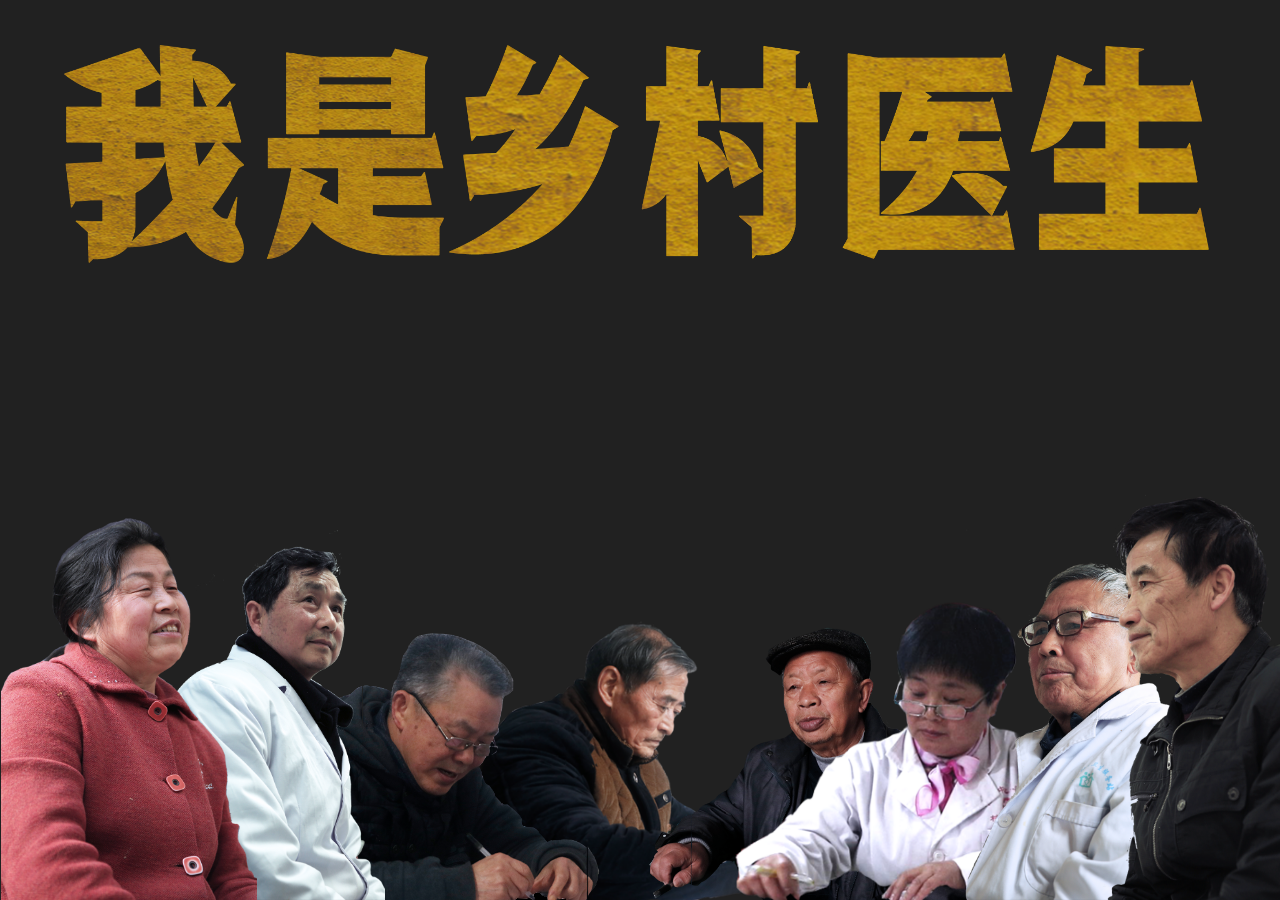
<file: index.html>
<!doctype html>
<html>
<head>
        <meta charset="utf-8">
        <meta http-equiv="X-UA-Compatible" content="IE=edge">
        <title>我是乡村医生</title>
        <meta name="description" content="中国传媒大学电视学院2015级编辑出版学（新媒体）行医者说组毕设网页作品">
<link rel="icon" href="favicon.ico" type="image/x-icon" />
<link rel="shortcut icon" href="favicon.ico" type="image/x-icon" />
<link href="css/main.css" rel="stylesheet" type="text/css">
<link href="css/loading.css" rel="stylesheet" type="text/css">
<link href="css/animated.css" rel="stylesheet" type="text/css">
<script type="text/javascript">
function MM_swapImgRestore() { //v3.0
  var i,x,a=document.MM_sr; for(i=0;a&&i<a.length&&(x=a[i])&&x.oSrc;i++) x.src=x.oSrc;
}
function MM_preloadImages() { //v3.0
  var d=document; if(d.images){ if(!d.MM_p) d.MM_p=new Array();
    var i,j=d.MM_p.length,a=MM_preloadImages.arguments; for(i=0; i<a.length; i++)
    if (a[i].indexOf("#")!=0){ d.MM_p[j]=new Image; d.MM_p[j++].src=a[i];}}
}

function MM_findObj(n, d) { //v4.01
  var p,i,x;  if(!d) d=document; if((p=n.indexOf("?"))>0&&parent.frames.length) {
    d=parent.frames[n.substring(p+1)].document; n=n.substring(0,p);}
  if(!(x=d[n])&&d.all) x=d.all[n]; for (i=0;!x&&i<d.forms.length;i++) x=d.forms[i][n];
  for(i=0;!x&&d.layers&&i<d.layers.length;i++) x=MM_findObj(n,d.layers[i].document);
  if(!x && d.getElementById) x=d.getElementById(n); return x;
}

function MM_swapImage() { //v3.0
  var i,j=0,x,a=MM_swapImage.arguments; document.MM_sr=new Array; for(i=0;i<(a.length-2);i+=3)
   if ((x=MM_findObj(a[i]))!=null){document.MM_sr[j++]=x; if(!x.oSrc) x.oSrc=x.src; x.src=a[i+2];}
}
</script>
</head>
<body onLoad="MM_preloadImages('img/fig1-1.png','img/fig2-1.png')">
  <div class="big animated fadeInDown">
  <div class="title"><img src="img/indextitle1.png" alt=""/></div>
<div class="title2"><img src="img/indextitle2.png" alt=""/></div></div>
  <div class="big-box big-box-left">
    <div id="boxcontext-1" class="boxcontext  animated slideInUp"><a href="pages/doctor-tang&jiang.html" onMouseOut="MM_swapImgRestore()" onMouseOver="MM_swapImage('Image1','','img/fig1-1.png',1)"><img src="img/fig1.png" alt="" id="Image1"></a>
    </div>
    <div id="boxcontext-2" class="boxcontext animated slideInUp"><a href="pages/doctor-yinnaiping.htm" onMouseOut="MM_swapImgRestore()" onMouseOver="MM_swapImage('Image2','','img/fig2-1.png',1)"><img src="img/fig2.png" alt="" id="Image2"></a>
    </div>
    <div id="boxcontext-3" class="boxcontext animated slideInUp"><a href="pages/doctor-luo.html" onMouseOut="MM_swapImgRestore()" onMouseOver="MM_swapImage('Image3','','img/fig3-1.png',1)"><img src="img/fig3.png" alt="" id="Image3"></a>
    </div>
    <div id="boxcontext-4" class="boxcontext  animated slideInUp"><a href="#" onMouseOut="MM_swapImgRestore()" onMouseOver="MM_swapImage('Image4','','img/fig4-1.png',1)"><img src="img/fig4.png" alt="" id="Image4"></a></div>
</div>


<div class="big-box big-box-right">
  <div id="boxcontext-5" class="boxcontext animated fadeInUp" ><a href="pages/doctor-liutiancheng.html" onMouseOut="MM_swapImgRestore()" onMouseOver="MM_swapImage('Image5','','img/fig5-1.png',1)"><img src="img/fig5.png" alt="" id="Image5"></a></div>
  <div id="boxcontext-6" class="boxcontext animated fadeInUp" ><a href="pages/doctor-tang&jiang.html" onMouseOut="MM_swapImgRestore()" onMouseOver="MM_swapImage('Image6','','img/fig6-1.png',1)"><img src="img/fig6.png" alt="" id="Image6"></a></div>
  <div id="boxcontext-7" class="boxcontext animated fadeInUp"><a href="#" onMouseOut="MM_swapImgRestore()" onMouseOver="MM_swapImage('Image7','','img/fig7-1.png',1)"><img src="img/fig7.png" alt="" id="Image7"></a></div>
  <div id="boxcontext-8" class="boxcontext animated fadeInUp"><a href="pages/doctor-zhongxiaolin.html" onMouseOut="MM_swapImgRestore()" onMouseOver="MM_swapImage('Image8','','img/fig8-1.png',1)"><img src="img/fig8.png" alt="" id="Image8"></a></div>
</div>
<!--big结束-->
<script>
	$（' #boxcontext-1 ').addClass（' animated fadeInUp '）;
	</script>

<script src="https://unpkg.com/aos@2.3.1/dist/aos.js"></script>
 <script>
  AOS.init();
</script>
  
</body>
</html>
</file>
<file: css/main.css>
html {
	-webkit-font-smoothing: antialiased;
	background-color: #212121;
	background-size: cover;
}
*{
	margin: 0;
	padding: 0;
	width: 100%;
}
body {
    box-shadow: 0 0 2px rgba(0, 0, 0, 0.06);
	margin: 0 auto;
	width: 100%;	
}

h1, h2, h3, h4, h5, h6 {
    color: #cc995a;
    font-weight: 700;
    line-height: 1.3;
}

h2 {
    margin-top: 1.3em;
}

a {
    color: #0083e8;
}

b, strong {
    font-weight: 700;
}

samp {
    display: none;
}

img {
    animation: colorize 2s cubic-bezier(0, 0, .78, .36) 1;
    display: block;
	/*border-radius: 2px;*/
  	}

@keyframes colorize {
    0% {
        -webkit-filter: grayscale(100%);
        filter: grayscale(100%);
    }
    100% {
        -webkit-filter: grayscale(0%);
        filter: grayscale(0%);
    }
}


.boxcontext img{
	margin:0 0.5%;
	/*box-shadow: 1px 2px 7px 2px #212121;
	}
.boxcontext img:hover{
	box-shadow: 2px 4px 10px 5px #FFF;
	position: relative;
	top: 2px;
	left:2px;*/
}
.big {
	width:90%;
	height:auto;
	margin:0 auto;
	position: absolute;
	top: 5%;
	left: 5%;
	-vendor-animation-duration：3 s ;
  -vendor-animation-delay：2s;
}

.title {
	width:33%;
	height:auto;
	float: left;
	
}

.title2 {
	width:66%;
	height:auto;
	float: left;
	margin-left:5px;
}

.big-box{
	width:50%;
	height:0%;
	}
.big-box-left{
	width: 50%;
	height: 0;
}
#boxcontext-1 {
	width:20%;
	height: auto;
	z-index: 16;
	position: absolute;
	bottom: 0;
  animation-name:slideInUp;
  animation-duration: 0.5s; 
  animation-timing-function:linear; 
  animation-delay: 0;
}

#boxcontext-2 {
	width:18%;
	height: auto;
	float: left;
	position: absolute;
	bottom:0%;
	left:12%;
	z-index: 15;
  animation-name:slideInUp;
  animation-duration: 0.5s; 
  animation-timing-function:linear; 
  animation-delay: 0.5s;
}
#boxcontext-3 {
	width:30%;
	height: auto;
	float: left;
	position: absolute;
	bottom:0%;
	left:18%;
	z-index: 14;
	animation-name:slideInUp;
  animation-duration: 0.5s; 
  animation-timing-function:linear; 
  animation-delay: 1s;
}
#boxcontext-4 {
	width:25%;
	height: auto;
	float: left;
	position: absolute;
	bottom:0%;
	left: 35%;
	z-index: 13;
	animation-name:slideInUp;
  animation-duration: 0.5s; 
  animation-timing-function:linear; 
  animation-delay: 1.5s;
}
#boxcontext-5 {
	width:27%;
	height: auto;
	float: left;
	position: absolute;
	bottom:0%;
	left:49%;
	z-index: 14;
	animation-name:slideInUp;
  animation-duration: 0.5s; 
  animation-timing-function:linear; 
  animation-delay: 1.7s;
}
#boxcontext-6 {
	width:25%;
	height: auto;
	float: left;
	position: absolute;
	bottom:0%;
	left: 56%;
	z-index: 15;
	animation-name:slideInUp;
  animation-duration: 0.5s; 
  animation-timing-function:linear; 
  animation-delay: 1.2s;
}
#boxcontext-7 {
	width:18%;
	height: auto;
	float: left;
	position: absolute;
	bottom:0%;
	left: 75%;
	z-index: 16;
	animation-name:slideInUp;
  animation-duration: 0.5s; 
  animation-timing-function:linear; 
  animation-delay: 0.7s;
}
#boxcontext-8 {
	width:15%;
	height: auto;
	float: left;
	position: absolute;
	bottom:0%;
	left:84.9%;
	z-index: 17;
	animation-name:slideInUp;
  animation-duration: 0.5s; 
  animation-timing-function:linear; 
  animation-delay:0.2s;
}
@-webkit-keyframes fadeIn{0%{opacity:0}to{opacity:1}}
@keyframes fadeIn{0%{opacity:0}to{opacity:1}}
.fadeIn{-webkit-animation-name:fadeIn;animation-name:fadeIn}@-webkit-keyframes fadeInDown{0%{opacity:0;-webkit-transform:translate3d(0,-100%,0);transform:translate3d(0,-100%,0)}to{opacity:1;-webkit-transform:none;transform:none}}
</file>
<file: css/loading.css>
.ld.reverse {
  -webkit-animation-direction: reverse;
  animation-direction: reverse;
}
.ld.xhalf {
  -webkit-animation-duration: 0.5s;
  animation-duration: 0.5s;
}
.ld.x1 {
  -webkit-animation-duration: 1s;
  animation-duration: 1s;
}
.ld.x2 {
  -webkit-animation-duration: 2s;
  animation-duration: 2s;
}
.ld.x4 {
  -webkit-animation-duration: 4s;
  animation-duration: 4s;
}
.ld.running {
  -webkit-animation-play-state: running;
  animation-play-state: running;
}
.ld.paused {
  -webkit-animation-play-state: paused;
  animation-play-state: paused;
}
.ld.f00 {
  -webkit-animation-delay: 0s;
  animation-delay: 0s;
}
.ld.f01 {
  -webkit-animation-delay: -0.1s;
  animation-delay: -0.1s;
}
.ld.f02 {
  -webkit-animation-delay: -0.2s;
  animation-delay: -0.2s;
}
.ld.f03 {
  -webkit-animation-delay: -0.3s;
  animation-delay: -0.3s;
}
.ld.f04 {
  -webkit-animation-delay: -0.4s;
  animation-delay: -0.4s;
}
.ld.f05 {
  -webkit-animation-delay: -0.5s;
  animation-delay: -0.5s;
}
.ld.f06 {
  -webkit-animation-delay: -0.6s;
  animation-delay: -0.6s;
}
.ld.f07 {
  -webkit-animation-delay: -0.7s;
  animation-delay: -0.7s;
}
.ld.f08 {
  -webkit-animation-delay: -0.8s;
  animation-delay: -0.8s;
}
.ld.f09 {
  -webkit-animation-delay: -0.9s;
  animation-delay: -0.9s;
}
.ld.f10 {
  -webkit-animation-delay: -1s;
  animation-delay: -1s;
}
.ld-ball,
.ld-ring,
.ld-hourglass,
.ld-loader,
.ld-cross,
.ld-square,
.ld-pie,
.ld-spinner {
  width: 1em;
  height: 1em;
  position: relative;
  color: inherit;
  display: inline-block;
/*
  &:before
    content: "◎"
    display: block
    visibility: hidden
  */
}
.ld-ball:after,
.ld-ring:after,
.ld-hourglass:after,
.ld-loader:after,
.ld-cross:after,
.ld-square:after,
.ld-pie:after,
.ld-spinner:after {
  position: absolute;
  margin: auto;
  width: 100%;
  height: 100%;
  top: 0;
  left: 0;
  right: 0;
  bottom: 0;
  content: " ";
  display: inline-block;
  background: center center no-repeat;
  background-size: cover;
}
.ld-ball:after {
  border-radius: 50%;
  background: currentColor;
}
.ld-pie:after {
  width: 0;
  height: 0;
  border-radius: 50%;
  border-style: solid;
  border-width: 0.5em;
  -webkit-background-clip: padding-box;
  border-color: currentColor currentColor currentColor transparent;
}
.ld-ring:after {
  border-radius: 50%;
  border-style: solid;
  border-width: 0.15em;
  -webkit-background-clip: padding-box;
  border-color: currentColor currentColor currentColor transparent;
  box-sizing: border-box;
}
.ld-hourglass:after {
  width: 0;
  height: 0;
  background: none;
  border-radius: 50%;
  border-style: solid;
  border-width: 0.5em;
  border-color: currentColor transparent currentColor transparent;
}
.ld-cross:after {
  width: 18%;
  height: 18%;
  background: currentColor;
  box-shadow: 0 0.18em 0 1px currentColor, 0 -0.18em 0 1px currentColor, 0.18em 0 0 1px currentColor, -0.18em 0 0 1px currentColor, 0 0.36em 0 1px currentColor, 0 -0.36em 0 1px currentColor, 0.36em 0 0 1px currentColor, -0.36em 0 0 1px currentColor;
}
.ld-square:after {
  width: 90%;
  height: 90%;
  background: currentColor;
}
.ld-spinner:after {
  width: 20%;
  height: 20%;
  border-radius: 50%;
  background: none;
  box-shadow: 0 0.5em 0 0 currentColor,0 -.5em 0 0 currentColor,.5em 0 0 0 currentColor,-.5em 0 0 0 currentColor,.35355339059327373em .35355339059327373em 0 0 currentColor,-.35355339059327373em .35355339059327373em 0 0 currentColor,.35355339059327373em -.35355339059327373em 0 0 currentColor,-.35355339059327373em -.35355339059327373em 0 0 currentColor;
}
.ld-loader {
  background-size: cover;
}
@keyframes ld-blink {
  0% {
    opacity: 1;
  }
  49% {
    opacity: 1;
  }
  50% {
    opacity: 0;
  }
  100% {
    opacity: 0;
  }
}
@-webkit-keyframes ld-blink {
  0% {
    opacity: 1;
  }
  49% {
    opacity: 1;
  }
  50% {
    opacity: 0;
  }
  100% {
    opacity: 0;
  }
}
.ld.ld-blink {
  -webkit-animation: ld-blink 1s infinite linear;
  animation: ld-blink 1s infinite linear;
}
@keyframes ld-blur {
  0% {
    filter: blur(0);
  }
  50% {
    filter: blur(5px);
  }
  100% {
    filter: blur(0);
  }
}
@-webkit-keyframes ld-blur {
  0% {
    filter: blur(0);
  }
  50% {
    filter: blur(5px);
  }
  100% {
    filter: blur(0);
  }
}
.ld.ld-blur {
  -webkit-animation: ld-blur 1s infinite;
  animation: ld-blur 1s infinite;
}
@keyframes ld-breath {
  0% {
    -webkit-transform: scale(0.86);
    transform: scale(0.86);
  }
  50% {
    -webkit-transform: scale(1.06);
    transform: scale(1.06);
  }
  100% {
    -webkit-transform: scale(0.86);
    transform: scale(0.86);
  }
}
@-webkit-keyframes ld-breath {
  0% {
    -webkit-transform: scale(0.86);
    transform: scale(0.86);
  }
  50% {
    -webkit-transform: scale(1.06);
    transform: scale(1.06);
  }
  100% {
    -webkit-transform: scale(0.86);
    transform: scale(0.86);
  }
}
.ld.ld-breath {
  -webkit-animation: ld-breath 1s infinite;
  animation: ld-breath 1s infinite;
}
@keyframes ld-broadcast {
  0% {
    box-shadow: 0 0 0 3px rgba(0,0,0,0.9);
  }
  19% {
    box-shadow: 0 0 0 2px rgba(0,0,0,0.7);
  }
  20% {
    box-shadow: 0 0 0 6px rgba(0,0,0,0.8);
  }
  39% {
    box-shadow: 0 0 0 5px rgba(0,0,0,0.6);
  }
  40% {
    box-shadow: 0 0 0 9px rgba(0,0,0,0.7);
  }
  60% {
    box-shadow: 0 0 0 8px rgba(0,0,0,0.6);
    animation-timing-function: cubic-bezier(0.5, 0, 1, 0.5);
  }
  100% {
    box-shadow: 0 0 0 0px rgba(0,0,0,0.2);
  }
}
@-webkit-keyframes ld-broadcast {
  0% {
    box-shadow: 0 0 0 3px rgba(0,0,0,0.9);
  }
  19% {
    box-shadow: 0 0 0 2px rgba(0,0,0,0.7);
  }
  20% {
    box-shadow: 0 0 0 6px rgba(0,0,0,0.8);
  }
  39% {
    box-shadow: 0 0 0 5px rgba(0,0,0,0.6);
  }
  40% {
    box-shadow: 0 0 0 9px rgba(0,0,0,0.7);
  }
  60% {
    box-shadow: 0 0 0 8px rgba(0,0,0,0.6);
    animation-timing-function: cubic-bezier(0.5, 0, 1, 0.5);
  }
  100% {
    box-shadow: 0 0 0 0px rgba(0,0,0,0.2);
  }
}
.ld.ld-broadcast {
  -webkit-animation: ld-broadcast 1s infinite ease-out;
  animation: ld-broadcast 1s infinite ease-out;
  border-radius: 50%;
}
@keyframes ld-clock {
  0% {
    -webkit-transform: rotate(0deg);
    transform: rotate(0deg);
  }
  8.333% {
    -webkit-transform: rotate(30deg);
    transform: rotate(30deg);
  }
  16.667% {
    -webkit-transform: rotate(60deg);
    transform: rotate(60deg);
  }
  25% {
    -webkit-transform: rotate(90deg);
    transform: rotate(90deg);
  }
  33.333% {
    -webkit-transform: rotate(120deg);
    transform: rotate(120deg);
  }
  41.667% {
    -webkit-transform: rotate(150deg);
    transform: rotate(150deg);
  }
  50% {
    -webkit-transform: rotate(180deg);
    transform: rotate(180deg);
  }
  58.333% {
    -webkit-transform: rotate(210deg);
    transform: rotate(210deg);
  }
  66.667% {
    -webkit-transform: rotate(240deg);
    transform: rotate(240deg);
  }
  75% {
    -webkit-transform: rotate(270deg);
    transform: rotate(270deg);
  }
  83.333% {
    -webkit-transform: rotate(300deg);
    transform: rotate(300deg);
  }
  91.667% {
    -webkit-transform: rotate(330deg);
    transform: rotate(330deg);
  }
  100% {
    -webkit-transform: rotate(360deg);
    transform: rotate(360deg);
  }
}
@-webkit-keyframes ld-clock {
  0% {
    -webkit-transform: rotate(0deg);
    transform: rotate(0deg);
  }
  8.333% {
    -webkit-transform: rotate(30deg);
    transform: rotate(30deg);
  }
  16.667% {
    -webkit-transform: rotate(60deg);
    transform: rotate(60deg);
  }
  25% {
    -webkit-transform: rotate(90deg);
    transform: rotate(90deg);
  }
  33.333% {
    -webkit-transform: rotate(120deg);
    transform: rotate(120deg);
  }
  41.667% {
    -webkit-transform: rotate(150deg);
    transform: rotate(150deg);
  }
  50% {
    -webkit-transform: rotate(180deg);
    transform: rotate(180deg);
  }
  58.333% {
    -webkit-transform: rotate(210deg);
    transform: rotate(210deg);
  }
  66.667% {
    -webkit-transform: rotate(240deg);
    transform: rotate(240deg);
  }
  75% {
    -webkit-transform: rotate(270deg);
    transform: rotate(270deg);
  }
  83.333% {
    -webkit-transform: rotate(300deg);
    transform: rotate(300deg);
  }
  91.667% {
    -webkit-transform: rotate(330deg);
    transform: rotate(330deg);
  }
  100% {
    -webkit-transform: rotate(360deg);
    transform: rotate(360deg);
  }
}
.ld.ld-clock {
  -webkit-animation: ld-clock 9s infinite cubic-bezier(0, 0.7, 0.3, 1);
  animation: ld-clock 9s infinite cubic-bezier(0, 0.7, 0.3, 1);
}
@keyframes ld-cycle {
  0%, 50%, 100% {
    animation-timing-function: cubic-bezier(0.5, 0.5, 0.5, 0.5);
  }
  0% {
    -webkit-transform: rotate(0);
    transform: rotate(0);
  }
  50% {
    -webkit-transform: rotate(180deg);
    transform: rotate(180deg);
  }
  100% {
    -webkit-transform: rotate(360deg);
    transform: rotate(360deg);
  }
}
@-webkit-keyframes ld-cycle {
  0%, 50%, 100% {
    animation-timing-function: cubic-bezier(0.5, 0.5, 0.5, 0.5);
  }
  0% {
    -webkit-transform: rotate(0);
    transform: rotate(0);
  }
  50% {
    -webkit-transform: rotate(180deg);
    transform: rotate(180deg);
  }
  100% {
    -webkit-transform: rotate(360deg);
    transform: rotate(360deg);
  }
}
.ld.ld-cycle {
  -webkit-animation: ld-cycle 1s infinite linear;
  animation: ld-cycle 1s infinite linear;
}
@keyframes ld-fade {
  0% {
    opacity: 1;
  }
  100% {
    opacity: 0;
  }
}
@-webkit-keyframes ld-fade {
  0% {
    opacity: 1;
  }
  100% {
    opacity: 0;
  }
}
.ld.ld-fade {
  -webkit-animation: ld-fade 1s infinite linear;
  animation: ld-fade 1s infinite linear;
}
@keyframes ld-flip {
  0%, 25%, 50%, 75%, 100% {
    animation-timing-function: cubic-bezier(0, 0.5, 0.5, 1);
  }
  0% {
    -webkit-transform: rotateY(0deg) rotateX(0deg);
    transform: rotateY(0deg) rotateX(0deg);
  }
  25% {
    -webkit-transform: rotateY(180deg) rotateX(0deg);
    transform: rotateY(180deg) rotateX(0deg);
  }
  50% {
    -webkit-transform: rotateY(180deg) rotateX(180deg);
    transform: rotateY(180deg) rotateX(180deg);
  }
  75% {
    -webkit-transform: rotateY(0deg) rotateX(180deg);
    transform: rotateY(0deg) rotateX(180deg);
  }
  100% {
    -webkit-transform: rotateY(0deg) rotateX(0deg);
    transform: rotateY(0deg) rotateX(0deg);
  }
}
@-webkit-keyframes ld-flip {
  0%, 25%, 50%, 75%, 100% {
    animation-timing-function: cubic-bezier(0, 0.5, 0.5, 1);
  }
  0% {
    -webkit-transform: rotateY(0deg) rotateX(0deg);
    transform: rotateY(0deg) rotateX(0deg);
  }
  25% {
    -webkit-transform: rotateY(180deg) rotateX(0deg);
    transform: rotateY(180deg) rotateX(0deg);
  }
  50% {
    -webkit-transform: rotateY(180deg) rotateX(180deg);
    transform: rotateY(180deg) rotateX(180deg);
  }
  75% {
    -webkit-transform: rotateY(0deg) rotateX(180deg);
    transform: rotateY(0deg) rotateX(180deg);
  }
  100% {
    -webkit-transform: rotateY(0deg) rotateX(0deg);
    transform: rotateY(0deg) rotateX(0deg);
  }
}
.ld.ld-flip {
  -webkit-animation: ld-flip 2s infinite;
  animation: ld-flip 2s infinite;
}
@keyframes ld-flip-v {
  0%, 25%, 50%, 75%, 100% {
    animation-timing-function: cubic-bezier(0, 0.5, 0.5, 1);
  }
  0% {
    -webkit-transform: rotateX(0deg) rotateY(0deg);
    transform: rotateX(0deg) rotateY(0deg);
  }
  50% {
    -webkit-transform: rotateX(180deg) rotateY(0deg);
    transform: rotateX(180deg) rotateY(0deg);
  }
  100% {
    -webkit-transform: rotateX(0deg) rotateY(0deg);
    transform: rotateX(0deg) rotateY(0deg);
  }
}
@-webkit-keyframes ld-flip-v {
  0%, 25%, 50%, 75%, 100% {
    animation-timing-function: cubic-bezier(0, 0.5, 0.5, 1);
  }
  0% {
    -webkit-transform: rotateX(0deg) rotateY(0deg);
    transform: rotateX(0deg) rotateY(0deg);
  }
  50% {
    -webkit-transform: rotateX(180deg) rotateY(0deg);
    transform: rotateX(180deg) rotateY(0deg);
  }
  100% {
    -webkit-transform: rotateX(0deg) rotateY(0deg);
    transform: rotateX(0deg) rotateY(0deg);
  }
}
.ld.ld-flip-v {
  -webkit-animation: ld-flip-v 1s infinite;
  animation: ld-flip-v 1s infinite;
}
@keyframes ld-flip-h {
  0%, 25%, 50%, 75%, 100% {
    animation-timing-function: cubic-bezier(0, 0.5, 0.5, 1);
  }
  0% {
    -webkit-transform: rotateY(0deg) rotateX(0deg);
    transform: rotateY(0deg) rotateX(0deg);
  }
  50% {
    -webkit-transform: rotateY(180deg) rotateX(0deg);
    transform: rotateY(180deg) rotateX(0deg);
  }
  100% {
    -webkit-transform: rotateY(0deg) rotateX(0deg);
    transform: rotateY(0deg) rotateX(0deg);
  }
}
@-webkit-keyframes ld-flip-h {
  0%, 25%, 50%, 75%, 100% {
    animation-timing-function: cubic-bezier(0, 0.5, 0.5, 1);
  }
  0% {
    -webkit-transform: rotateY(0deg) rotateX(0deg);
    transform: rotateY(0deg) rotateX(0deg);
  }
  50% {
    -webkit-transform: rotateY(180deg) rotateX(0deg);
    transform: rotateY(180deg) rotateX(0deg);
  }
  100% {
    -webkit-transform: rotateY(0deg) rotateX(0deg);
    transform: rotateY(0deg) rotateX(0deg);
  }
}
.ld.ld-flip-h {
  -webkit-animation: ld-flip-h 1s infinite;
  animation: ld-flip-h 1s infinite;
}
@keyframes ld-coin-v {
  0%, 100% {
    animation-timing-function: cubic-bezier(0.5, 0, 1, 0.5);
  }
  50% {
    animation-timing-function: cubic-bezier(0, 0.5, 0.5, 1);
  }
  0% {
    -webkit-transform: rotateX(0deg);
    transform: rotateX(0deg);
  }
  50% {
    -webkit-transform: rotateX(1800deg);
    transform: rotateX(1800deg);
  }
  100% {
    -webkit-transform: rotateX(3600deg);
    transform: rotateX(3600deg);
  }
}
@-webkit-keyframes ld-coin-v {
  0%, 100% {
    animation-timing-function: cubic-bezier(0.5, 0, 1, 0.5);
  }
  50% {
    animation-timing-function: cubic-bezier(0, 0.5, 0.5, 1);
  }
  0% {
    -webkit-transform: rotateX(0deg);
    transform: rotateX(0deg);
  }
  50% {
    -webkit-transform: rotateX(1800deg);
    transform: rotateX(1800deg);
  }
  100% {
    -webkit-transform: rotateX(3600deg);
    transform: rotateX(3600deg);
  }
}
.ld.ld-coin-v {
  -webkit-animation: ld-coin-v 2s infinite;
  animation: ld-coin-v 2s infinite;
}
@keyframes ld-coin-h {
  0%, 100% {
    animation-timing-function: cubic-bezier(0.5, 0, 1, 0.5);
  }
  50% {
    animation-timing-function: cubic-bezier(0, 0.5, 0.5, 1);
  }
  0% {
    -webkit-transform: rotateY(0deg);
    transform: rotateY(0deg);
  }
  50% {
    -webkit-transform: rotateY(1800deg);
    transform: rotateY(1800deg);
  }
  100% {
    -webkit-transform: rotateY(3600deg);
    transform: rotateY(3600deg);
  }
}
@-webkit-keyframes ld-coin-h {
  0%, 100% {
    animation-timing-function: cubic-bezier(0.5, 0, 1, 0.5);
  }
  50% {
    animation-timing-function: cubic-bezier(0, 0.5, 0.5, 1);
  }
  0% {
    -webkit-transform: rotateY(0deg);
    transform: rotateY(0deg);
  }
  50% {
    -webkit-transform: rotateY(1800deg);
    transform: rotateY(1800deg);
  }
  100% {
    -webkit-transform: rotateY(3600deg);
    transform: rotateY(3600deg);
  }
}
.ld.ld-coin-h {
  -webkit-animation: ld-coin-h 2s infinite;
  animation: ld-coin-h 2s infinite;
}
@keyframes ld-heartbeat {
  0% {
    -webkit-transform: scale(1.05);
    transform: scale(1.05);
  }
  5% {
    -webkit-transform: scale(1.25);
    transform: scale(1.25);
  }
  39% {
    -webkit-transform: scale(0.9);
    transform: scale(0.9);
  }
  45% {
    -webkit-transform: scale(1.15);
    transform: scale(1.15);
  }
  60% {
    -webkit-transform: scale(1.05);
    transform: scale(1.05);
  }
  100% {
    -webkit-transform: scale(1);
    transform: scale(1);
  }
}
@-webkit-keyframes ld-heartbeat {
  0% {
    -webkit-transform: scale(1.05);
    transform: scale(1.05);
  }
  5% {
    -webkit-transform: scale(1.25);
    transform: scale(1.25);
  }
  39% {
    -webkit-transform: scale(0.9);
    transform: scale(0.9);
  }
  45% {
    -webkit-transform: scale(1.15);
    transform: scale(1.15);
  }
  60% {
    -webkit-transform: scale(1.05);
    transform: scale(1.05);
  }
  100% {
    -webkit-transform: scale(1);
    transform: scale(1);
  }
}
.ld.ld-heartbeat {
  -webkit-animation: ld-heartbeat 0.8s infinite cubic-bezier(0.215, 0.61, 0.355, 1);
  animation: ld-heartbeat 0.8s infinite cubic-bezier(0.215, 0.61, 0.355, 1);
}
@keyframes ld-radio {
  0% {
    animation-timing-function: cubic-bezier(0.3, 0.27, 0.13, 1);
  }
  0% {
    -webkit-transform: scale(0.8);
    transform: scale(0.8);
    opacity: 0;
  }
  5% {
    -webkit-transform: scale(1);
    transform: scale(1);
    opacity: 1;
  }
  100% {
    -webkit-transform: scale(1.5);
    transform: scale(1.5);
    opacity: 0;
  }
}
@-webkit-keyframes ld-radio {
  0% {
    animation-timing-function: cubic-bezier(0.3, 0.27, 0.13, 1);
  }
  0% {
    -webkit-transform: scale(0.8);
    transform: scale(0.8);
    opacity: 0;
  }
  5% {
    -webkit-transform: scale(1);
    transform: scale(1);
    opacity: 1;
  }
  100% {
    -webkit-transform: scale(1.5);
    transform: scale(1.5);
    opacity: 0;
  }
}
.ld.ld-radio {
  position: relative;
  display: inline-block;
  margin: 0;
  padding: 0;
}
.ld.ld-radio:after {
  -webkit-animation: ld-radio 1s infinite;
  animation: ld-radio 1s infinite;
  content: " ";
  display: block;
  position: absolute;
  top: 0;
  left: 0;
  width: 100%;
  height: 100%;
  border: 6px solid #000;
  border-radius: 50%;
  background: none;
}
.ld.ld-radio.square:after {
  border-radius: 0;
}
@keyframes ld-rotate {
  0%, 33%, 66%, 100% {
    animation-timing-function: cubic-bezier(0.5, 0, 1, 0.5);
  }
  16%, 50%, 83% {
    animation-timing-function: cubic-bezier(0, 0.5, 0.5, 1);
  }
  0% {
    -webkit-transform: skewX(0deg) skewY(0deg) scaleX(2) scaleY(0.5);
    transform: skewX(0deg) skewY(0deg) scaleX(2) scaleY(0.5);
  }
  16% {
    -webkit-transform: skewX(45deg) skewY(0deg) scaleX(1) scaleY(1);
    transform: skewX(45deg) skewY(0deg) scaleX(1) scaleY(1);
  }
  33% {
    -webkit-transform: skewX(0deg) skewY(45deg) scaleX(1) scaleY(1);
    transform: skewX(0deg) skewY(45deg) scaleX(1) scaleY(1);
  }
  50% {
    -webkit-transform: skewX(0deg) skewY(0deg) scaleX(0.5) scaleY(2);
    transform: skewX(0deg) skewY(0deg) scaleX(0.5) scaleY(2);
  }
  66% {
    -webkit-transform: skewX(0deg) skewY(-45deg) scaleX(1) scaleY(1);
    transform: skewX(0deg) skewY(-45deg) scaleX(1) scaleY(1);
  }
  83% {
    -webkit-transform: skewX(-45deg) skewY(0deg) scaleX(1) scaleY(1);
    transform: skewX(-45deg) skewY(0deg) scaleX(1) scaleY(1);
  }
  100% {
    -webkit-transform: skewX(0deg) skewY(0deg) scaleX(2) scaleY(0.5);
    transform: skewX(0deg) skewY(0deg) scaleX(2) scaleY(0.5);
  }
}
@-webkit-keyframes ld-rotate {
  0%, 33%, 66%, 100% {
    animation-timing-function: cubic-bezier(0.5, 0, 1, 0.5);
  }
  16%, 50%, 83% {
    animation-timing-function: cubic-bezier(0, 0.5, 0.5, 1);
  }
  0% {
    -webkit-transform: skewX(0deg) skewY(0deg) scaleX(2) scaleY(0.5);
    transform: skewX(0deg) skewY(0deg) scaleX(2) scaleY(0.5);
  }
  16% {
    -webkit-transform: skewX(45deg) skewY(0deg) scaleX(1) scaleY(1);
    transform: skewX(45deg) skewY(0deg) scaleX(1) scaleY(1);
  }
  33% {
    -webkit-transform: skewX(0deg) skewY(45deg) scaleX(1) scaleY(1);
    transform: skewX(0deg) skewY(45deg) scaleX(1) scaleY(1);
  }
  50% {
    -webkit-transform: skewX(0deg) skewY(0deg) scaleX(0.5) scaleY(2);
    transform: skewX(0deg) skewY(0deg) scaleX(0.5) scaleY(2);
  }
  66% {
    -webkit-transform: skewX(0deg) skewY(-45deg) scaleX(1) scaleY(1);
    transform: skewX(0deg) skewY(-45deg) scaleX(1) scaleY(1);
  }
  83% {
    -webkit-transform: skewX(-45deg) skewY(0deg) scaleX(1) scaleY(1);
    transform: skewX(-45deg) skewY(0deg) scaleX(1) scaleY(1);
  }
  100% {
    -webkit-transform: skewX(0deg) skewY(0deg) scaleX(2) scaleY(0.5);
    transform: skewX(0deg) skewY(0deg) scaleX(2) scaleY(0.5);
  }
}
.ld.ld-rotate {
  -webkit-animation: ld-rotate 1s infinite;
  animation: ld-rotate 1s infinite;
}
@keyframes ld-rubber {
  0% {
    -webkit-transform: scale(1, 1);
    transform: scale(1, 1);
  }
  20% {
    -webkit-transform: scale(1.5, 1);
    transform: scale(1.5, 1);
  }
  30% {
    -webkit-transform: scale(0.8, 1);
    transform: scale(0.8, 1);
  }
  40% {
    -webkit-transform: scale(1.3, 1);
    transform: scale(1.3, 1);
  }
  50% {
    -webkit-transform: scale(0.85, 1);
    transform: scale(0.85, 1);
  }
  60% {
    -webkit-transform: scale(1.2, 1);
    transform: scale(1.2, 1);
  }
  70% {
    -webkit-transform: scale(0.9, 1);
    transform: scale(0.9, 1);
  }
  80% {
    -webkit-transform: scale(1.1, 1);
    transform: scale(1.1, 1);
  }
  90% {
    -webkit-transform: scale(0.95, 1);
    transform: scale(0.95, 1);
  }
  100% {
    -webkit-transform: scale(1, 1);
    transform: scale(1, 1);
  }
}
@-webkit-keyframes ld-rubber {
  0% {
    -webkit-transform: scale(1, 1);
    transform: scale(1, 1);
  }
  20% {
    -webkit-transform: scale(1.5, 1);
    transform: scale(1.5, 1);
  }
  30% {
    -webkit-transform: scale(0.8, 1);
    transform: scale(0.8, 1);
  }
  40% {
    -webkit-transform: scale(1.3, 1);
    transform: scale(1.3, 1);
  }
  50% {
    -webkit-transform: scale(0.85, 1);
    transform: scale(0.85, 1);
  }
  60% {
    -webkit-transform: scale(1.2, 1);
    transform: scale(1.2, 1);
  }
  70% {
    -webkit-transform: scale(0.9, 1);
    transform: scale(0.9, 1);
  }
  80% {
    -webkit-transform: scale(1.1, 1);
    transform: scale(1.1, 1);
  }
  90% {
    -webkit-transform: scale(0.95, 1);
    transform: scale(0.95, 1);
  }
  100% {
    -webkit-transform: scale(1, 1);
    transform: scale(1, 1);
  }
}
.ld.ld-rubber {
  -webkit-animation: ld-rubber 1s ease-out infinite;
  animation: ld-rubber 1s ease-out infinite;
}
@keyframes ld-shadow {
  0%, 100% {
    animation-timing-function: cubic-bezier(0.5, 0, 0.5, 1);
  }
  50% {
    animation-timing-function: cubic-bezier(0.5, 0, 0.5, 1);
  }
  0% {
    box-shadow: 0 0 0 0 rgba(0,0,0,0.2);
  }
  50% {
    box-shadow: 0 0 0 10px rgba(0,0,0,0.9);
  }
  100% {
    box-shadow: 0 0 0 0 rgba(0,0,0,0.2);
  }
}
@-webkit-keyframes ld-shadow {
  0%, 100% {
    animation-timing-function: cubic-bezier(0.5, 0, 0.5, 1);
  }
  50% {
    animation-timing-function: cubic-bezier(0.5, 0, 0.5, 1);
  }
  0% {
    box-shadow: 0 0 0 0 rgba(0,0,0,0.2);
  }
  50% {
    box-shadow: 0 0 0 10px rgba(0,0,0,0.9);
  }
  100% {
    box-shadow: 0 0 0 0 rgba(0,0,0,0.2);
  }
}
.ld.ld-shadow {
  -webkit-animation: ld-shadow 1s infinite;
  animation: ld-shadow 1s infinite;
  border-radius: 50%;
}
@keyframes ld-shadow-a {
  0% {
    box-shadow: 3px 0px 0 6px rgba(0,0,0,0.5);
  }
  8.33% {
    box-shadow: 3px 1px 0 6px rgba(0,0,0,0.5);
  }
  16.67% {
    box-shadow: 2px 3px 0 6px rgba(0,0,0,0.5);
  }
  25% {
    box-shadow: 0px 3px 0 6px rgba(0,0,0,0.5);
  }
  33.33% {
    box-shadow: -1px 3px 0 6px rgba(0,0,0,0.5);
  }
  41.67% {
    box-shadow: -3px 1px 0 6px rgba(0,0,0,0.5);
  }
  50% {
    box-shadow: -3px 0px 0 6px rgba(0,0,0,0.5);
  }
  58.33% {
    box-shadow: -3px -1px 0 6px rgba(0,0,0,0.5);
  }
  66.67% {
    box-shadow: -2px -3px 0 6px rgba(0,0,0,0.5);
  }
  75% {
    box-shadow: 0px -3px 0 6px rgba(0,0,0,0.5);
  }
  83.33% {
    box-shadow: 2px -3px 0 6px rgba(0,0,0,0.5);
  }
  91.67% {
    box-shadow: 3px -2px 0 6px rgba(0,0,0,0.5);
  }
  100% {
    box-shadow: 3px 0px 0 6px rgba(0,0,0,0.5);
  }
}
@-webkit-keyframes ld-shadow-a {
  0% {
    box-shadow: 3px 0px 0 6px rgba(0,0,0,0.5);
  }
  8.33% {
    box-shadow: 3px 1px 0 6px rgba(0,0,0,0.5);
  }
  16.67% {
    box-shadow: 2px 3px 0 6px rgba(0,0,0,0.5);
  }
  25% {
    box-shadow: 0px 3px 0 6px rgba(0,0,0,0.5);
  }
  33.33% {
    box-shadow: -1px 3px 0 6px rgba(0,0,0,0.5);
  }
  41.67% {
    box-shadow: -3px 1px 0 6px rgba(0,0,0,0.5);
  }
  50% {
    box-shadow: -3px 0px 0 6px rgba(0,0,0,0.5);
  }
  58.33% {
    box-shadow: -3px -1px 0 6px rgba(0,0,0,0.5);
  }
  66.67% {
    box-shadow: -2px -3px 0 6px rgba(0,0,0,0.5);
  }
  75% {
    box-shadow: 0px -3px 0 6px rgba(0,0,0,0.5);
  }
  83.33% {
    box-shadow: 2px -3px 0 6px rgba(0,0,0,0.5);
  }
  91.67% {
    box-shadow: 3px -2px 0 6px rgba(0,0,0,0.5);
  }
  100% {
    box-shadow: 3px 0px 0 6px rgba(0,0,0,0.5);
  }
}
.ld.ld-shadow-a {
  -webkit-animation: ld-shadow-a 0.5s infinite;
  animation: ld-shadow-a 0.5s infinite;
  box-shadow: 3px 0px 0 6px rgba(0,0,0,0.5);
  border-radius: 50%;
}
@keyframes ld-skew {
  0%, 50%, 100% {
    animation-timing-function: cubic-bezier(0.4, 0, 1, 0.6);
  }
  25%, 75% {
    animation-timing-function: cubic-bezier(0, 0.4, 0.6, 1);
  }
  0% {
    -webkit-transform: skewX(20deg) scale(1);
    transform: skewX(20deg) scale(1);
  }
  25% {
    -webkit-transform: skewX(0deg) scale(0.9);
    transform: skewX(0deg) scale(0.9);
  }
  50% {
    -webkit-transform: skewX(-20deg) scale(1);
    transform: skewX(-20deg) scale(1);
  }
  75% {
    -webkit-transform: skewX(0deg) scale(0.9);
    transform: skewX(0deg) scale(0.9);
  }
  100% {
    -webkit-transform: skewX(20deg) scale(1);
    transform: skewX(20deg) scale(1);
  }
}
@-webkit-keyframes ld-skew {
  0%, 50%, 100% {
    animation-timing-function: cubic-bezier(0.4, 0, 1, 0.6);
  }
  25%, 75% {
    animation-timing-function: cubic-bezier(0, 0.4, 0.6, 1);
  }
  0% {
    -webkit-transform: skewX(20deg) scale(1);
    transform: skewX(20deg) scale(1);
  }
  25% {
    -webkit-transform: skewX(0deg) scale(0.9);
    transform: skewX(0deg) scale(0.9);
  }
  50% {
    -webkit-transform: skewX(-20deg) scale(1);
    transform: skewX(-20deg) scale(1);
  }
  75% {
    -webkit-transform: skewX(0deg) scale(0.9);
    transform: skewX(0deg) scale(0.9);
  }
  100% {
    -webkit-transform: skewX(20deg) scale(1);
    transform: skewX(20deg) scale(1);
  }
}
.ld.ld-skew {
  -webkit-animation: ld-skew 1s infinite;
  animation: ld-skew 1s infinite;
}
@keyframes ld-spin {
  0% {
    -webkit-transform: rotate(0);
    transform: rotate(0);
    animation-timing-function: cubic-bezier(0.55, 0.055, 0.675, 0.19);
  }
  50% {
    -webkit-transform: rotate(180deg);
    transform: rotate(180deg);
    animation-timing-function: cubic-bezier(0.215, 0.61, 0.355, 1);
  }
  100% {
    -webkit-transform: rotate(360deg);
    transform: rotate(360deg);
  }
}
@-webkit-keyframes ld-spin {
  0% {
    -webkit-transform: rotate(0);
    transform: rotate(0);
    animation-timing-function: cubic-bezier(0.55, 0.055, 0.675, 0.19);
  }
  50% {
    -webkit-transform: rotate(180deg);
    transform: rotate(180deg);
    animation-timing-function: cubic-bezier(0.215, 0.61, 0.355, 1);
  }
  100% {
    -webkit-transform: rotate(360deg);
    transform: rotate(360deg);
  }
}
.ld.ld-spin {
  -webkit-animation: ld-spin 1s infinite;
  animation: ld-spin 1s infinite;
}
@keyframes ld-spin-fast {
  0% {
    -webkit-transform: rotate(0);
    transform: rotate(0);
    animation-timing-function: cubic-bezier(0.55, 0.055, 0.675, 0.19);
  }
  50% {
    -webkit-transform: rotate(900deg);
    transform: rotate(900deg);
    animation-timing-function: cubic-bezier(0.215, 0.61, 0.355, 1);
  }
  100% {
    -webkit-transform: rotate(1800deg);
    transform: rotate(1800deg);
  }
}
@-webkit-keyframes ld-spin-fast {
  0% {
    -webkit-transform: rotate(0);
    transform: rotate(0);
    animation-timing-function: cubic-bezier(0.55, 0.055, 0.675, 0.19);
  }
  50% {
    -webkit-transform: rotate(900deg);
    transform: rotate(900deg);
    animation-timing-function: cubic-bezier(0.215, 0.61, 0.355, 1);
  }
  100% {
    -webkit-transform: rotate(1800deg);
    transform: rotate(1800deg);
  }
}
.ld.ld-spin-fast {
  -webkit-animation: ld-spin-fast 1s infinite;
  animation: ld-spin-fast 1s infinite;
}
@keyframes ld-squeeze {
  0% {
    -webkit-transform: scale(1, 0.5);
    transform: scale(1, 0.5);
  }
  50% {
    -webkit-transform: scale(0.5, 1);
    transform: scale(0.5, 1);
  }
  100% {
    -webkit-transform: scale(1, 0.5);
    transform: scale(1, 0.5);
  }
}
@-webkit-keyframes ld-squeeze {
  0% {
    -webkit-transform: scale(1, 0.5);
    transform: scale(1, 0.5);
  }
  50% {
    -webkit-transform: scale(0.5, 1);
    transform: scale(0.5, 1);
  }
  100% {
    -webkit-transform: scale(1, 0.5);
    transform: scale(1, 0.5);
  }
}
.ld.ld-squeeze {
  -webkit-animation: ld-squeeze 0.8s infinite cubic-bezier(0.215, 0.61, 0.355, 1);
  animation: ld-squeeze 0.8s infinite cubic-bezier(0.215, 0.61, 0.355, 1);
}
@keyframes ld-surprise {
  0% {
    -webkit-transform: skewX(0deg) scale(1);
    transform: skewX(0deg) scale(1);
  }
  10% {
    -webkit-transform: skewX(-15deg) scale(0.8);
    transform: skewX(-15deg) scale(0.8);
  }
  20% {
    -webkit-transform: skewX(-15deg) scale(0.8);
    transform: skewX(-15deg) scale(0.8);
  }
  30% {
    -webkit-transform: skewX(15deg) scale(1.3);
    transform: skewX(15deg) scale(1.3);
  }
  40% {
    -webkit-transform: skewX(-15deg) scale(1.3);
    transform: skewX(-15deg) scale(1.3);
  }
  50% {
    -webkit-transform: skewX(15deg) scale(1.3);
    transform: skewX(15deg) scale(1.3);
  }
  60% {
    -webkit-transform: skewX(-15deg) scale(1.3);
    transform: skewX(-15deg) scale(1.3);
  }
  70% {
    -webkit-transform: skewX(15deg) scale(1.3);
    transform: skewX(15deg) scale(1.3);
  }
  80% {
    -webkit-transform: skewX(-15deg) scale(1.3);
    transform: skewX(-15deg) scale(1.3);
  }
  90% {
    -webkit-transform: skewX(15deg) scale(1.3);
    transform: skewX(15deg) scale(1.3);
  }
  100% {
    -webkit-transform: skewX(-15deg) scale(1.3);
    transform: skewX(-15deg) scale(1.3);
  }
}
@-webkit-keyframes ld-surprise {
  0% {
    -webkit-transform: skewX(0deg) scale(1);
    transform: skewX(0deg) scale(1);
  }
  10% {
    -webkit-transform: skewX(-15deg) scale(0.8);
    transform: skewX(-15deg) scale(0.8);
  }
  20% {
    -webkit-transform: skewX(-15deg) scale(0.8);
    transform: skewX(-15deg) scale(0.8);
  }
  30% {
    -webkit-transform: skewX(15deg) scale(1.3);
    transform: skewX(15deg) scale(1.3);
  }
  40% {
    -webkit-transform: skewX(-15deg) scale(1.3);
    transform: skewX(-15deg) scale(1.3);
  }
  50% {
    -webkit-transform: skewX(15deg) scale(1.3);
    transform: skewX(15deg) scale(1.3);
  }
  60% {
    -webkit-transform: skewX(-15deg) scale(1.3);
    transform: skewX(-15deg) scale(1.3);
  }
  70% {
    -webkit-transform: skewX(15deg) scale(1.3);
    transform: skewX(15deg) scale(1.3);
  }
  80% {
    -webkit-transform: skewX(-15deg) scale(1.3);
    transform: skewX(-15deg) scale(1.3);
  }
  90% {
    -webkit-transform: skewX(15deg) scale(1.3);
    transform: skewX(15deg) scale(1.3);
  }
  100% {
    -webkit-transform: skewX(-15deg) scale(1.3);
    transform: skewX(-15deg) scale(1.3);
  }
}
.ld.ld-surprise {
  -webkit-animation: ld-surprise 1s infinite linear;
  animation: ld-surprise 1s infinite linear;
}
@keyframes ld-tick {
  0% {
    -webkit-transform: rotate(0);
    transform: rotate(0);
  }
  20% {
    -webkit-transform: rotate(-30deg);
    transform: rotate(-30deg);
  }
  30% {
    -webkit-transform: rotate(30deg);
    transform: rotate(30deg);
  }
  40% {
    -webkit-transform: rotate(-21deg);
    transform: rotate(-21deg);
  }
  50% {
    -webkit-transform: rotate(15deg);
    transform: rotate(15deg);
  }
  60% {
    -webkit-transform: rotate(-10deg);
    transform: rotate(-10deg);
  }
  70% {
    -webkit-transform: rotate(6deg);
    transform: rotate(6deg);
  }
  80% {
    -webkit-transform: rotate(-2deg);
    transform: rotate(-2deg);
  }
  90% {
    -webkit-transform: rotate(1deg);
    transform: rotate(1deg);
  }
  100% {
    -webkit-transform: rotate(0deg);
    transform: rotate(0deg);
  }
}
@-webkit-keyframes ld-tick {
  0% {
    -webkit-transform: rotate(0);
    transform: rotate(0);
  }
  20% {
    -webkit-transform: rotate(-30deg);
    transform: rotate(-30deg);
  }
  30% {
    -webkit-transform: rotate(30deg);
    transform: rotate(30deg);
  }
  40% {
    -webkit-transform: rotate(-21deg);
    transform: rotate(-21deg);
  }
  50% {
    -webkit-transform: rotate(15deg);
    transform: rotate(15deg);
  }
  60% {
    -webkit-transform: rotate(-10deg);
    transform: rotate(-10deg);
  }
  70% {
    -webkit-transform: rotate(6deg);
    transform: rotate(6deg);
  }
  80% {
    -webkit-transform: rotate(-2deg);
    transform: rotate(-2deg);
  }
  90% {
    -webkit-transform: rotate(1deg);
    transform: rotate(1deg);
  }
  100% {
    -webkit-transform: rotate(0deg);
    transform: rotate(0deg);
  }
}
.ld.ld-tick {
  -webkit-animation: ld-tick 1s ease-out infinite;
  animation: ld-tick 1s ease-out infinite;
}
@keyframes ld-vortex-in {
  0% {
    -webkit-transform: rotate(1800deg) scale(3);
    transform: rotate(1800deg) scale(3);
    opacity: 0;
  }
  60% {
    -webkit-transform: rotate(0deg) scale(1);
    transform: rotate(0deg) scale(1);
    opacity: 1;
  }
  100% {
    opacity: 0;
  }
}
@-webkit-keyframes ld-vortex-in {
  0% {
    -webkit-transform: rotate(1800deg) scale(3);
    transform: rotate(1800deg) scale(3);
    opacity: 0;
  }
  60% {
    -webkit-transform: rotate(0deg) scale(1);
    transform: rotate(0deg) scale(1);
    opacity: 1;
  }
  100% {
    opacity: 0;
  }
}
.ld.ld-vortex-in {
  -webkit-animation: ld-vortex-in 2s infinite;
  animation: ld-vortex-in 2s infinite;
  animation-timing-function: cubic-bezier(0.3, 0, 1, 0.7);
}
@keyframes ld-vortex-out {
  0% {
    -webkit-transform: rotate(0deg) scale(0);
    transform: rotate(0deg) scale(0);
    opacity: 1;
  }
  60% {
    -webkit-transform: rotate(1800deg) scale(1);
    transform: rotate(1800deg) scale(1);
    opacity: 1;
  }
  100% {
    -webkit-transform: rotate(1800deg) scale(1);
    transform: rotate(1800deg) scale(1);
    opacity: 0;
  }
}
@-webkit-keyframes ld-vortex-out {
  0% {
    -webkit-transform: rotate(0deg) scale(0);
    transform: rotate(0deg) scale(0);
    opacity: 1;
  }
  60% {
    -webkit-transform: rotate(1800deg) scale(1);
    transform: rotate(1800deg) scale(1);
    opacity: 1;
  }
  100% {
    -webkit-transform: rotate(1800deg) scale(1);
    transform: rotate(1800deg) scale(1);
    opacity: 0;
  }
}
.ld.ld-vortex-out {
  -webkit-animation: ld-vortex-out 2s infinite;
  animation: ld-vortex-out 2s infinite;
  animation-timing-function: cubic-bezier(0.5, 0, 1, 0.5);
}
@keyframes ld-wrench {
  20%, 36%, 70%, 86% {
    -webkit-transform: rotate(0deg);
    transform: rotate(0deg);
  }
  0%, 50%, 100% {
    -webkit-transform: rotate(45deg);
    transform: rotate(45deg);
  }
}
@-webkit-keyframes ld-wrench {
  20%, 36%, 70%, 86% {
    -webkit-transform: rotate(0deg);
    transform: rotate(0deg);
  }
  0%, 50%, 100% {
    -webkit-transform: rotate(45deg);
    transform: rotate(45deg);
  }
}
.ld.ld-wrench {
  -webkit-animation: ld-wrench 1s infinite;
  animation: ld-wrench 1s infinite;
}
@keyframes ld-pulse {
  0% {
    -webkit-transform: scale(1.1);
    transform: scale(1.1);
  }
  50% {
    -webkit-transform: scale(0.9);
    transform: scale(0.9);
  }
  51% {
    -webkit-transform: scale(1.1);
    transform: scale(1.1);
  }
  100% {
    -webkit-transform: scale(0.9);
    transform: scale(0.9);
  }
}
@-webkit-keyframes ld-pulse {
  0% {
    -webkit-transform: scale(1.1);
    transform: scale(1.1);
  }
  50% {
    -webkit-transform: scale(0.9);
    transform: scale(0.9);
  }
  51% {
    -webkit-transform: scale(1.1);
    transform: scale(1.1);
  }
  100% {
    -webkit-transform: scale(0.9);
    transform: scale(0.9);
  }
}
.ld.ld-pulse {
  -webkit-animation: ld-pulse 0.8s infinite cubic-bezier(0.215, 0.61, 0.355, 1);
  animation: ld-pulse 0.8s infinite cubic-bezier(0.215, 0.61, 0.355, 1);
}
@keyframes ld-bounce {
  0%, 90% {
    animation-timing-function: linear;
  }
  10% {
    animation-timing-function: cubic-bezier(0, 0.4, 0.6, 1);
  }
  50% {
    animation-timing-function: cubic-bezier(0.4, 0, 1, 0.6);
  }
  0% {
    -webkit-transform: translate(0%, 30%) scaleY(0.5);
    transform: translate(0%, 30%) scaleY(0.5);
  }
  10% {
    -webkit-transform: translate(0%, 5%) scaleY(1.1);
    transform: translate(0%, 5%) scaleY(1.1);
  }
  50% {
    -webkit-transform: translate(0%, -37%) scaleY(1.1);
    transform: translate(0%, -37%) scaleY(1.1);
  }
  90% {
    -webkit-transform: translate(0%, 5%) scaleY(1.1);
    transform: translate(0%, 5%) scaleY(1.1);
  }
  100% {
    -webkit-transform: translate(0%, 30%) scaleY(0.5);
    transform: translate(0%, 30%) scaleY(0.5);
  }
}
@-webkit-keyframes ld-bounce {
  0%, 90% {
    animation-timing-function: linear;
  }
  10% {
    animation-timing-function: cubic-bezier(0, 0.4, 0.6, 1);
  }
  50% {
    animation-timing-function: cubic-bezier(0.4, 0, 1, 0.6);
  }
  0% {
    -webkit-transform: translate(0%, 30%) scaleY(0.5);
    transform: translate(0%, 30%) scaleY(0.5);
  }
  10% {
    -webkit-transform: translate(0%, 5%) scaleY(1.1);
    transform: translate(0%, 5%) scaleY(1.1);
  }
  50% {
    -webkit-transform: translate(0%, -37%) scaleY(1.1);
    transform: translate(0%, -37%) scaleY(1.1);
  }
  90% {
    -webkit-transform: translate(0%, 5%) scaleY(1.1);
    transform: translate(0%, 5%) scaleY(1.1);
  }
  100% {
    -webkit-transform: translate(0%, 30%) scaleY(0.5);
    transform: translate(0%, 30%) scaleY(0.5);
  }
}
.ld.ld-bounce {
  -webkit-animation: ld-bounce 1s infinite;
  animation: ld-bounce 1s infinite;
}
@keyframes ld-bounce-rtl {
  0% {
    -webkit-transform: translate(160%, -40%);
    transform: translate(160%, -40%);
  }
  12.5% {
    -webkit-transform: translate(120%, -23%);
    transform: translate(120%, -23%);
  }
  25% {
    -webkit-transform: translate(80%, 0%);
    transform: translate(80%, 0%);
  }
  37.5% {
    -webkit-transform: translate(50%, -23%);
    transform: translate(50%, -23%);
  }
  50% {
    -webkit-transform: translate(0%, -40%);
    transform: translate(0%, -40%);
  }
  62.5% {
    -webkit-transform: translate(-50%, -23%);
    transform: translate(-50%, -23%);
  }
  75% {
    -webkit-transform: translate(-80%, 0%);
    transform: translate(-80%, 0%);
  }
  87.5% {
    -webkit-transform: translate(-120%, -23%);
    transform: translate(-120%, -23%);
  }
  100% {
    -webkit-transform: translate(-160%, -40%);
    transform: translate(-160%, -40%);
  }
}
@-webkit-keyframes ld-bounce-rtl {
  0% {
    -webkit-transform: translate(160%, -40%);
    transform: translate(160%, -40%);
  }
  12.5% {
    -webkit-transform: translate(120%, -23%);
    transform: translate(120%, -23%);
  }
  25% {
    -webkit-transform: translate(80%, 0%);
    transform: translate(80%, 0%);
  }
  37.5% {
    -webkit-transform: translate(50%, -23%);
    transform: translate(50%, -23%);
  }
  50% {
    -webkit-transform: translate(0%, -40%);
    transform: translate(0%, -40%);
  }
  62.5% {
    -webkit-transform: translate(-50%, -23%);
    transform: translate(-50%, -23%);
  }
  75% {
    -webkit-transform: translate(-80%, 0%);
    transform: translate(-80%, 0%);
  }
  87.5% {
    -webkit-transform: translate(-120%, -23%);
    transform: translate(-120%, -23%);
  }
  100% {
    -webkit-transform: translate(-160%, -40%);
    transform: translate(-160%, -40%);
  }
}
.ld.ld-bounce-rtl {
  -webkit-animation: ld-bounce-rtl 1s infinite linear;
  animation: ld-bounce-rtl 1s infinite linear;
}
@keyframes ld-bounce-ltr {
  0% {
    -webkit-transform: translate(-160%, -40%);
    transform: translate(-160%, -40%);
  }
  12.5% {
    -webkit-transform: translate(-120%, -23%);
    transform: translate(-120%, -23%);
  }
  25% {
    -webkit-transform: translate(-100%, 0%);
    transform: translate(-100%, 0%);
  }
  37.5% {
    -webkit-transform: translate(-50%, -23%);
    transform: translate(-50%, -23%);
  }
  50% {
    -webkit-transform: translate(0%, -40%);
    transform: translate(0%, -40%);
  }
  62.5% {
    -webkit-transform: translate(50%, -23%);
    transform: translate(50%, -23%);
  }
  75% {
    -webkit-transform: translate(100%, 0%);
    transform: translate(100%, 0%);
  }
  87.5% {
    -webkit-transform: translate(120%, -23%);
    transform: translate(120%, -23%);
  }
  100% {
    -webkit-transform: translate(160%, -40%);
    transform: translate(160%, -40%);
  }
}
@-webkit-keyframes ld-bounce-ltr {
  0% {
    -webkit-transform: translate(-160%, -40%);
    transform: translate(-160%, -40%);
  }
  12.5% {
    -webkit-transform: translate(-120%, -23%);
    transform: translate(-120%, -23%);
  }
  25% {
    -webkit-transform: translate(-100%, 0%);
    transform: translate(-100%, 0%);
  }
  37.5% {
    -webkit-transform: translate(-50%, -23%);
    transform: translate(-50%, -23%);
  }
  50% {
    -webkit-transform: translate(0%, -40%);
    transform: translate(0%, -40%);
  }
  62.5% {
    -webkit-transform: translate(50%, -23%);
    transform: translate(50%, -23%);
  }
  75% {
    -webkit-transform: translate(100%, 0%);
    transform: translate(100%, 0%);
  }
  87.5% {
    -webkit-transform: translate(120%, -23%);
    transform: translate(120%, -23%);
  }
  100% {
    -webkit-transform: translate(160%, -40%);
    transform: translate(160%, -40%);
  }
}
.ld.ld-bounce-ltr {
  -webkit-animation: ld-bounce-ltr 1s infinite linear;
  animation: ld-bounce-ltr 1s infinite linear;
}
@keyframes ld-bounce-a-px {
  0%, 25%, 50%, 75%, 100% {
    animation-timing-function: cubic-bezier(0, 0.4, 0.6, 1);
  }
  12.5%, 37.5%, 62.5%, 87.5% {
    animation-timing-function: cubic-bezier(0.4, 0, 1, 0.6);
  }
  0% {
    -webkit-transform: translate(0%, 0%);
    transform: translate(0%, 0%);
  }
  12.5% {
    -webkit-transform: translate(5%, -28%);
    transform: translate(5%, -28%);
  }
  25% {
    -webkit-transform: translate(10%, 0%);
    transform: translate(10%, 0%);
  }
  37.5% {
    -webkit-transform: translate(5%, -28%);
    transform: translate(5%, -28%);
  }
  50% {
    -webkit-transform: translate(0%, 0%);
    transform: translate(0%, 0%);
  }
  62.5% {
    -webkit-transform: translate(-5%, -28%);
    transform: translate(-5%, -28%);
  }
  75% {
    -webkit-transform: translate(-10%, 0%);
    transform: translate(-10%, 0%);
  }
  87.5% {
    -webkit-transform: translate(-5%, -28%);
    transform: translate(-5%, -28%);
  }
  100% {
    -webkit-transform: translate(0%, 0%);
    transform: translate(0%, 0%);
  }
}
@-webkit-keyframes ld-bounce-a-px {
  0%, 25%, 50%, 75%, 100% {
    animation-timing-function: cubic-bezier(0, 0.4, 0.6, 1);
  }
  12.5%, 37.5%, 62.5%, 87.5% {
    animation-timing-function: cubic-bezier(0.4, 0, 1, 0.6);
  }
  0% {
    -webkit-transform: translate(0%, 0%);
    transform: translate(0%, 0%);
  }
  12.5% {
    -webkit-transform: translate(5%, -28%);
    transform: translate(5%, -28%);
  }
  25% {
    -webkit-transform: translate(10%, 0%);
    transform: translate(10%, 0%);
  }
  37.5% {
    -webkit-transform: translate(5%, -28%);
    transform: translate(5%, -28%);
  }
  50% {
    -webkit-transform: translate(0%, 0%);
    transform: translate(0%, 0%);
  }
  62.5% {
    -webkit-transform: translate(-5%, -28%);
    transform: translate(-5%, -28%);
  }
  75% {
    -webkit-transform: translate(-10%, 0%);
    transform: translate(-10%, 0%);
  }
  87.5% {
    -webkit-transform: translate(-5%, -28%);
    transform: translate(-5%, -28%);
  }
  100% {
    -webkit-transform: translate(0%, 0%);
    transform: translate(0%, 0%);
  }
}
.ld.ld-bounce-a-px {
  -webkit-animation: ld-bounce-a-px 2s infinite;
  animation: ld-bounce-a-px 2s infinite;
}
@keyframes ld-float {
  0%, 100% {
    animation-timing-function: cubic-bezier(0.5, 0, 1, 0.5);
  }
  50% {
    animation-timing-function: linear;
  }
  0% {
    -webkit-transform: translate(0, 0);
    transform: translate(0, 0);
    box-shadow: 0 0 0 rgba(0,0,0,0.3);
  }
  30% {
    -webkit-transform: translate(0, -10%);
    transform: translate(0, -10%);
    box-shadow: 0 5px 5px rgba(0,0,0,0.3);
  }
  50% {
    -webkit-transform: translate(0, -10%);
    transform: translate(0, -10%);
    box-shadow: 0 5px 5px rgba(0,0,0,0.3);
  }
  100% {
    -webkit-transform: translate(0, 0);
    transform: translate(0, 0);
    box-shadow: 0 0 0 rgba(0,0,0,0.3);
  }
}
@-webkit-keyframes ld-float {
  0%, 100% {
    animation-timing-function: cubic-bezier(0.5, 0, 1, 0.5);
  }
  50% {
    animation-timing-function: linear;
  }
  0% {
    -webkit-transform: translate(0, 0);
    transform: translate(0, 0);
    box-shadow: 0 0 0 rgba(0,0,0,0.3);
  }
  30% {
    -webkit-transform: translate(0, -10%);
    transform: translate(0, -10%);
    box-shadow: 0 5px 5px rgba(0,0,0,0.3);
  }
  50% {
    -webkit-transform: translate(0, -10%);
    transform: translate(0, -10%);
    box-shadow: 0 5px 5px rgba(0,0,0,0.3);
  }
  100% {
    -webkit-transform: translate(0, 0);
    transform: translate(0, 0);
    box-shadow: 0 0 0 rgba(0,0,0,0.3);
  }
}
.ld.ld-float {
  -webkit-animation: ld-float 1s infinite;
  animation: ld-float 1s infinite;
}
@keyframes ld-hit {
  0% {
    animation-timing-function: cubic-bezier(0.5, 0, 1, 0.5);
    -webkit-transform: scale(0) translate(0, 0) skewX(0);
    transform: scale(0) translate(0, 0) skewX(0);
  }
  20% {
    -webkit-transform: scale(1) translate(0, 0) skewX(20deg);
    transform: scale(1) translate(0, 0) skewX(20deg);
  }
  50% {
    animation-timing-function: cubic-bezier(1, 0, 1, 0.5);
    -webkit-transform: scale(1) translate(0, 0) skewX(20deg);
    transform: scale(1) translate(0, 0) skewX(20deg);
  }
  100% {
    -webkit-transform: scale(1) translate(0, 200%) skewX(20deg);
    transform: scale(1) translate(0, 200%) skewX(20deg);
  }
}
@-webkit-keyframes ld-hit {
  0% {
    animation-timing-function: cubic-bezier(0.5, 0, 1, 0.5);
    -webkit-transform: scale(0) translate(0, 0) skewX(0);
    transform: scale(0) translate(0, 0) skewX(0);
  }
  20% {
    -webkit-transform: scale(1) translate(0, 0) skewX(20deg);
    transform: scale(1) translate(0, 0) skewX(20deg);
  }
  50% {
    animation-timing-function: cubic-bezier(1, 0, 1, 0.5);
    -webkit-transform: scale(1) translate(0, 0) skewX(20deg);
    transform: scale(1) translate(0, 0) skewX(20deg);
  }
  100% {
    -webkit-transform: scale(1) translate(0, 200%) skewX(20deg);
    transform: scale(1) translate(0, 200%) skewX(20deg);
  }
}
.ld.ld-hit {
  -webkit-animation: ld-hit 2s infinite;
  animation: ld-hit 2s infinite;
}
@keyframes ld-jelly {
  0%, 16.6%, 33.3%, 50%, 66.6%, 83.3% {
    animation-timing-function: cubic-bezier(0, 0.5, 0.5, 1);
  }
  0% {
    -webkit-transform: translate(0, 0) skewX(0deg);
    transform: translate(0, 0) skewX(0deg);
  }
  16.6% {
    -webkit-transform: translate(-30%, 0) skewX(30deg);
    transform: translate(-30%, 0) skewX(30deg);
  }
  33.3% {
    -webkit-transform: translate(25%, 0) skewX(-20deg);
    transform: translate(25%, 0) skewX(-20deg);
  }
  50% {
    -webkit-transform: translate(-12%, 0) skewX(10deg);
    transform: translate(-12%, 0) skewX(10deg);
  }
  66.6% {
    -webkit-transform: translate(6%, 0) skewX(-5deg);
    transform: translate(6%, 0) skewX(-5deg);
  }
  83.3% {
    -webkit-transform: translate(-2.5%, 0) skewX(2deg);
    transform: translate(-2.5%, 0) skewX(2deg);
  }
  100% {
    -webkit-transform: translate(0, 0) skewX(0deg);
    transform: translate(0, 0) skewX(0deg);
  }
}
@-webkit-keyframes ld-jelly {
  0%, 16.6%, 33.3%, 50%, 66.6%, 83.3% {
    animation-timing-function: cubic-bezier(0, 0.5, 0.5, 1);
  }
  0% {
    -webkit-transform: translate(0, 0) skewX(0deg);
    transform: translate(0, 0) skewX(0deg);
  }
  16.6% {
    -webkit-transform: translate(-30%, 0) skewX(30deg);
    transform: translate(-30%, 0) skewX(30deg);
  }
  33.3% {
    -webkit-transform: translate(25%, 0) skewX(-20deg);
    transform: translate(25%, 0) skewX(-20deg);
  }
  50% {
    -webkit-transform: translate(-12%, 0) skewX(10deg);
    transform: translate(-12%, 0) skewX(10deg);
  }
  66.6% {
    -webkit-transform: translate(6%, 0) skewX(-5deg);
    transform: translate(6%, 0) skewX(-5deg);
  }
  83.3% {
    -webkit-transform: translate(-2.5%, 0) skewX(2deg);
    transform: translate(-2.5%, 0) skewX(2deg);
  }
  100% {
    -webkit-transform: translate(0, 0) skewX(0deg);
    transform: translate(0, 0) skewX(0deg);
  }
}
.ld.ld-jelly {
  -webkit-animation: ld-jelly 1s infinite linear;
  animation: ld-jelly 1s infinite linear;
}
@keyframes ld-jump {
  0%, 28%, 48%, 64%, 76%, 86%, 93%, 100% {
    animation-timing-function: ease-out;
  }
  14%, 38%, 56%, 70%, 81%, 90%, 97% {
    animation-timing-function: ease-in;
  }
  0% {
    -webkit-transform: translateY(0%);
    transform: translateY(0%);
  }
  14% {
    -webkit-transform: translateY(-27%);
    transform: translateY(-27%);
  }
  28% {
    -webkit-transform: translateY(0%);
    transform: translateY(0%);
  }
  38% {
    -webkit-transform: translateY(-20%);
    transform: translateY(-20%);
  }
  48% {
    -webkit-transform: translateY(0%);
    transform: translateY(0%);
  }
  56% {
    -webkit-transform: translateY(-16%);
    transform: translateY(-16%);
  }
  64% {
    -webkit-transform: translateY(0%);
    transform: translateY(0%);
  }
  70% {
    -webkit-transform: translateY(-12%);
    transform: translateY(-12%);
  }
  76% {
    -webkit-transform: translateY(0%);
    transform: translateY(0%);
  }
  81% {
    -webkit-transform: translateY(-7.5%);
    transform: translateY(-7.5%);
  }
  86% {
    -webkit-transform: translateY(0%);
    transform: translateY(0%);
  }
  90% {
    -webkit-transform: translateY(-3%);
    transform: translateY(-3%);
  }
  93% {
    -webkit-transform: translateY(0%);
    transform: translateY(0%);
  }
  97% {
    -webkit-transform: translateY(-1.5%);
    transform: translateY(-1.5%);
  }
  100% {
    -webkit-transform: translateY(0%);
    transform: translateY(0%);
  }
}
@-webkit-keyframes ld-jump {
  0%, 28%, 48%, 64%, 76%, 86%, 93%, 100% {
    animation-timing-function: ease-out;
  }
  14%, 38%, 56%, 70%, 81%, 90%, 97% {
    animation-timing-function: ease-in;
  }
  0% {
    -webkit-transform: translateY(0%);
    transform: translateY(0%);
  }
  14% {
    -webkit-transform: translateY(-27%);
    transform: translateY(-27%);
  }
  28% {
    -webkit-transform: translateY(0%);
    transform: translateY(0%);
  }
  38% {
    -webkit-transform: translateY(-20%);
    transform: translateY(-20%);
  }
  48% {
    -webkit-transform: translateY(0%);
    transform: translateY(0%);
  }
  56% {
    -webkit-transform: translateY(-16%);
    transform: translateY(-16%);
  }
  64% {
    -webkit-transform: translateY(0%);
    transform: translateY(0%);
  }
  70% {
    -webkit-transform: translateY(-12%);
    transform: translateY(-12%);
  }
  76% {
    -webkit-transform: translateY(0%);
    transform: translateY(0%);
  }
  81% {
    -webkit-transform: translateY(-7.5%);
    transform: translateY(-7.5%);
  }
  86% {
    -webkit-transform: translateY(0%);
    transform: translateY(0%);
  }
  90% {
    -webkit-transform: translateY(-3%);
    transform: translateY(-3%);
  }
  93% {
    -webkit-transform: translateY(0%);
    transform: translateY(0%);
  }
  97% {
    -webkit-transform: translateY(-1.5%);
    transform: translateY(-1.5%);
  }
  100% {
    -webkit-transform: translateY(0%);
    transform: translateY(0%);
  }
}
.ld.ld-jump {
  -webkit-animation: ld-jump 1.5s ease-in infinite;
  animation: ld-jump 1.5s ease-in infinite;
}
@keyframes ld-orbit {
  0% {
    -webkit-transform: translate(30%, 0%) rotate(0deg);
    transform: translate(30%, 0%) rotate(0deg);
  }
  12.5% {
    -webkit-transform: translate(21%, 21%) rotate(45deg);
    transform: translate(21%, 21%) rotate(45deg);
  }
  25% {
    -webkit-transform: translate(0%, 30%) rotate(90deg);
    transform: translate(0%, 30%) rotate(90deg);
  }
  37.5% {
    -webkit-transform: translate(-21%, 21%) rotate(135deg);
    transform: translate(-21%, 21%) rotate(135deg);
  }
  50% {
    -webkit-transform: translate(-30%, 0%) rotate(180deg);
    transform: translate(-30%, 0%) rotate(180deg);
  }
  62.5% {
    -webkit-transform: translate(-21%, -21%) rotate(225deg);
    transform: translate(-21%, -21%) rotate(225deg);
  }
  75% {
    -webkit-transform: translate(0%, -30%) rotate(270deg);
    transform: translate(0%, -30%) rotate(270deg);
  }
  87.5% {
    -webkit-transform: translate(21%, -21%) rotate(315deg);
    transform: translate(21%, -21%) rotate(315deg);
  }
  100% {
    -webkit-transform: translate(30%, 0%) rotate(360deg);
    transform: translate(30%, 0%) rotate(360deg);
  }
}
@-webkit-keyframes ld-orbit {
  0% {
    -webkit-transform: translate(30%, 0%) rotate(0deg);
    transform: translate(30%, 0%) rotate(0deg);
  }
  12.5% {
    -webkit-transform: translate(21%, 21%) rotate(45deg);
    transform: translate(21%, 21%) rotate(45deg);
  }
  25% {
    -webkit-transform: translate(0%, 30%) rotate(90deg);
    transform: translate(0%, 30%) rotate(90deg);
  }
  37.5% {
    -webkit-transform: translate(-21%, 21%) rotate(135deg);
    transform: translate(-21%, 21%) rotate(135deg);
  }
  50% {
    -webkit-transform: translate(-30%, 0%) rotate(180deg);
    transform: translate(-30%, 0%) rotate(180deg);
  }
  62.5% {
    -webkit-transform: translate(-21%, -21%) rotate(225deg);
    transform: translate(-21%, -21%) rotate(225deg);
  }
  75% {
    -webkit-transform: translate(0%, -30%) rotate(270deg);
    transform: translate(0%, -30%) rotate(270deg);
  }
  87.5% {
    -webkit-transform: translate(21%, -21%) rotate(315deg);
    transform: translate(21%, -21%) rotate(315deg);
  }
  100% {
    -webkit-transform: translate(30%, 0%) rotate(360deg);
    transform: translate(30%, 0%) rotate(360deg);
  }
}
.ld.ld-orbit {
  -webkit-animation: ld-orbit 1s infinite linear;
  animation: ld-orbit 1s infinite linear;
}
@keyframes ld-rush-rtl {
  0% {
    -webkit-transform: translate(200%, 0) skewX(-45deg);
    transform: translate(200%, 0) skewX(-45deg);
    animation-timing-function: cubic-bezier(0, 0.5, 0.5, 1);
  }
  30% {
    -webkit-transform: translate(-40%, 0) skewX(35deg);
    transform: translate(-40%, 0) skewX(35deg);
  }
  45% {
    -webkit-transform: translate(20%, 0) skewX(-15deg);
    transform: translate(20%, 0) skewX(-15deg);
  }
  60% {
    -webkit-transform: translate(-10%, 0) skewX(7deg);
    transform: translate(-10%, 0) skewX(7deg);
  }
  80% {
    -webkit-transform: translate(0%, 0) skewX(0deg);
    transform: translate(0%, 0) skewX(0deg);
  }
  100% {
    -webkit-transform: translate(-250%, 0) skewX(-45deg);
    transform: translate(-250%, 0) skewX(-45deg);
  }
}
@-webkit-keyframes ld-rush-rtl {
  0% {
    -webkit-transform: translate(200%, 0) skewX(-45deg);
    transform: translate(200%, 0) skewX(-45deg);
    animation-timing-function: cubic-bezier(0, 0.5, 0.5, 1);
  }
  30% {
    -webkit-transform: translate(-40%, 0) skewX(35deg);
    transform: translate(-40%, 0) skewX(35deg);
  }
  45% {
    -webkit-transform: translate(20%, 0) skewX(-15deg);
    transform: translate(20%, 0) skewX(-15deg);
  }
  60% {
    -webkit-transform: translate(-10%, 0) skewX(7deg);
    transform: translate(-10%, 0) skewX(7deg);
  }
  80% {
    -webkit-transform: translate(0%, 0) skewX(0deg);
    transform: translate(0%, 0) skewX(0deg);
  }
  100% {
    -webkit-transform: translate(-250%, 0) skewX(-45deg);
    transform: translate(-250%, 0) skewX(-45deg);
  }
}
.ld.ld-rush-rtl {
  -webkit-animation: ld-rush-rtl 1.5s infinite linear;
  animation: ld-rush-rtl 1.5s infinite linear;
}
@keyframes ld-rush-ltr {
  0% {
    -webkit-transform: translate(-200%, 0) skewX(45deg);
    transform: translate(-200%, 0) skewX(45deg);
    animation-timing-function: cubic-bezier(0, 0.5, 0.5, 1);
  }
  30% {
    -webkit-transform: translate(40%, 0) skewX(-35deg);
    transform: translate(40%, 0) skewX(-35deg);
  }
  45% {
    -webkit-transform: translate(-20%, 0) skewX(15deg);
    transform: translate(-20%, 0) skewX(15deg);
  }
  60% {
    -webkit-transform: translate(10%, 0) skewX(-7deg);
    transform: translate(10%, 0) skewX(-7deg);
  }
  80% {
    -webkit-transform: translate(0%, 0) skewX(0deg);
    transform: translate(0%, 0) skewX(0deg);
  }
  100% {
    -webkit-transform: translate(250%, 0) skewX(45deg);
    transform: translate(250%, 0) skewX(45deg);
  }
}
@-webkit-keyframes ld-rush-ltr {
  0% {
    -webkit-transform: translate(-200%, 0) skewX(45deg);
    transform: translate(-200%, 0) skewX(45deg);
    animation-timing-function: cubic-bezier(0, 0.5, 0.5, 1);
  }
  30% {
    -webkit-transform: translate(40%, 0) skewX(-35deg);
    transform: translate(40%, 0) skewX(-35deg);
  }
  45% {
    -webkit-transform: translate(-20%, 0) skewX(15deg);
    transform: translate(-20%, 0) skewX(15deg);
  }
  60% {
    -webkit-transform: translate(10%, 0) skewX(-7deg);
    transform: translate(10%, 0) skewX(-7deg);
  }
  80% {
    -webkit-transform: translate(0%, 0) skewX(0deg);
    transform: translate(0%, 0) skewX(0deg);
  }
  100% {
    -webkit-transform: translate(250%, 0) skewX(45deg);
    transform: translate(250%, 0) skewX(45deg);
  }
}
.ld.ld-rush-ltr {
  -webkit-animation: ld-rush-ltr 1.5s infinite linear;
  animation: ld-rush-ltr 1.5s infinite linear;
}
@keyframes ld-shake {
  0%, 16.6%, 33.3%, 50%, 66.6%, 83.3% {
    animation-timing-function: cubic-bezier(0, 0.5, 0.5, 1);
  }
  0% {
    -webkit-transform: translate(0, 0);
    transform: translate(0, 0);
  }
  16.6% {
    -webkit-transform: translate(-35%, 0);
    transform: translate(-35%, 0);
  }
  33.3% {
    -webkit-transform: translate(25%, 0);
    transform: translate(25%, 0);
  }
  50% {
    -webkit-transform: translate(-12%, 0);
    transform: translate(-12%, 0);
  }
  66.6% {
    -webkit-transform: translate(6%, 0);
    transform: translate(6%, 0);
  }
  83.3% {
    -webkit-transform: translate(-2.5%, 0);
    transform: translate(-2.5%, 0);
  }
  100% {
    -webkit-transform: translate(0, 0);
    transform: translate(0, 0);
  }
}
@-webkit-keyframes ld-shake {
  0%, 16.6%, 33.3%, 50%, 66.6%, 83.3% {
    animation-timing-function: cubic-bezier(0, 0.5, 0.5, 1);
  }
  0% {
    -webkit-transform: translate(0, 0);
    transform: translate(0, 0);
  }
  16.6% {
    -webkit-transform: translate(-35%, 0);
    transform: translate(-35%, 0);
  }
  33.3% {
    -webkit-transform: translate(25%, 0);
    transform: translate(25%, 0);
  }
  50% {
    -webkit-transform: translate(-12%, 0);
    transform: translate(-12%, 0);
  }
  66.6% {
    -webkit-transform: translate(6%, 0);
    transform: translate(6%, 0);
  }
  83.3% {
    -webkit-transform: translate(-2.5%, 0);
    transform: translate(-2.5%, 0);
  }
  100% {
    -webkit-transform: translate(0, 0);
    transform: translate(0, 0);
  }
}
.ld.ld-shake {
  -webkit-animation: ld-shake 1s infinite linear;
  animation: ld-shake 1s infinite linear;
}
@keyframes ld-slide-ltr {
  0%, 100% {
    animation-timing-function: cubic-bezier(0.5, 0, 1, 0.5);
  }
  50% {
    animation-timing-function: cubic-bezier(0, 0.5, 0.5, 1);
  }
  0% {
    -webkit-transform: translate(0, 0);
    transform: translate(0, 0);
  }
  49.9% {
    -webkit-transform: translate(200%, 0);
    transform: translate(200%, 0);
  }
  50% {
    -webkit-transform: translate(-200%, 0);
    transform: translate(-200%, 0);
  }
  100% {
    -webkit-transform: translate(0, 0);
    transform: translate(0, 0);
  }
}
@-webkit-keyframes ld-slide-ltr {
  0%, 100% {
    animation-timing-function: cubic-bezier(0.5, 0, 1, 0.5);
  }
  50% {
    animation-timing-function: cubic-bezier(0, 0.5, 0.5, 1);
  }
  0% {
    -webkit-transform: translate(0, 0);
    transform: translate(0, 0);
  }
  49.9% {
    -webkit-transform: translate(200%, 0);
    transform: translate(200%, 0);
  }
  50% {
    -webkit-transform: translate(-200%, 0);
    transform: translate(-200%, 0);
  }
  100% {
    -webkit-transform: translate(0, 0);
    transform: translate(0, 0);
  }
}
.ld.ld-slide-ltr {
  -webkit-animation: ld-slide-ltr 1s infinite;
  animation: ld-slide-ltr 1s infinite;
}
@keyframes ld-slide-rtl {
  0%, 100% {
    animation-timing-function: cubic-bezier(0.5, 0, 1, 0.5);
  }
  50% {
    animation-timing-function: cubic-bezier(0, 0.5, 0.5, 1);
  }
  0% {
    -webkit-transform: translate(0, 0);
    transform: translate(0, 0);
  }
  49.9% {
    -webkit-transform: translate(-200%, 0);
    transform: translate(-200%, 0);
  }
  50% {
    -webkit-transform: translate(200%, 0);
    transform: translate(200%, 0);
  }
  100% {
    -webkit-transform: translate(0, 0);
    transform: translate(0, 0);
  }
}
@-webkit-keyframes ld-slide-rtl {
  0%, 100% {
    animation-timing-function: cubic-bezier(0.5, 0, 1, 0.5);
  }
  50% {
    animation-timing-function: cubic-bezier(0, 0.5, 0.5, 1);
  }
  0% {
    -webkit-transform: translate(0, 0);
    transform: translate(0, 0);
  }
  49.9% {
    -webkit-transform: translate(-200%, 0);
    transform: translate(-200%, 0);
  }
  50% {
    -webkit-transform: translate(200%, 0);
    transform: translate(200%, 0);
  }
  100% {
    -webkit-transform: translate(0, 0);
    transform: translate(0, 0);
  }
}
.ld.ld-slide-rtl {
  -webkit-animation: ld-slide-rtl 1s infinite;
  animation: ld-slide-rtl 1s infinite;
}
@keyframes ld-slide-btt {
  0%, 100% {
    animation-timing-function: cubic-bezier(0.5, 0, 1, 0.5);
  }
  50% {
    animation-timing-function: cubic-bezier(0, 0.5, 0.5, 1);
  }
  0% {
    -webkit-transform: translate(0, 0);
    transform: translate(0, 0);
  }
  49.9% {
    -webkit-transform: translate(0, -200%);
    transform: translate(0, -200%);
  }
  50% {
    -webkit-transform: translate(0, 200%);
    transform: translate(0, 200%);
  }
  100% {
    -webkit-transform: translate(0, 0);
    transform: translate(0, 0);
  }
}
@-webkit-keyframes ld-slide-btt {
  0%, 100% {
    animation-timing-function: cubic-bezier(0.5, 0, 1, 0.5);
  }
  50% {
    animation-timing-function: cubic-bezier(0, 0.5, 0.5, 1);
  }
  0% {
    -webkit-transform: translate(0, 0);
    transform: translate(0, 0);
  }
  49.9% {
    -webkit-transform: translate(0, -200%);
    transform: translate(0, -200%);
  }
  50% {
    -webkit-transform: translate(0, 200%);
    transform: translate(0, 200%);
  }
  100% {
    -webkit-transform: translate(0, 0);
    transform: translate(0, 0);
  }
}
.ld.ld-slide-btt {
  -webkit-animation: ld-slide-btt 1s infinite;
  animation: ld-slide-btt 1s infinite;
}
@keyframes ld-slide-ttb {
  0%, 100% {
    animation-timing-function: cubic-bezier(0.5, 0, 1, 0.5);
  }
  50% {
    animation-timing-function: cubic-bezier(0, 0.5, 0.5, 1);
  }
  0% {
    -webkit-transform: translate(0, 0);
    transform: translate(0, 0);
  }
  49.9% {
    -webkit-transform: translate(0, 200%);
    transform: translate(0, 200%);
  }
  50% {
    -webkit-transform: translate(0, -200%);
    transform: translate(0, -200%);
  }
  100% {
    -webkit-transform: translate(0, 0);
    transform: translate(0, 0);
  }
}
@-webkit-keyframes ld-slide-ttb {
  0%, 100% {
    animation-timing-function: cubic-bezier(0.5, 0, 1, 0.5);
  }
  50% {
    animation-timing-function: cubic-bezier(0, 0.5, 0.5, 1);
  }
  0% {
    -webkit-transform: translate(0, 0);
    transform: translate(0, 0);
  }
  49.9% {
    -webkit-transform: translate(0, 200%);
    transform: translate(0, 200%);
  }
  50% {
    -webkit-transform: translate(0, -200%);
    transform: translate(0, -200%);
  }
  100% {
    -webkit-transform: translate(0, 0);
    transform: translate(0, 0);
  }
}
.ld.ld-slide-ttb {
  -webkit-animation: ld-slide-ttb 1s infinite;
  animation: ld-slide-ttb 1s infinite;
}
@keyframes ld-tremble {
  0% {
    -webkit-transform: translate(1%, 1%);
    transform: translate(1%, 1%);
  }
  5% {
    -webkit-transform: translate(0%, 1%);
    transform: translate(0%, 1%);
  }
  10% {
    -webkit-transform: translate(1%, 2%);
    transform: translate(1%, 2%);
  }
  15% {
    -webkit-transform: translate(2%, 1%);
    transform: translate(2%, 1%);
  }
  20% {
    -webkit-transform: translate(3%, 0%);
    transform: translate(3%, 0%);
  }
  25% {
    -webkit-transform: translate(1%, 2%);
    transform: translate(1%, 2%);
  }
  30% {
    -webkit-transform: translate(1%, 3%);
    transform: translate(1%, 3%);
  }
  35% {
    -webkit-transform: translate(0%, 1%);
    transform: translate(0%, 1%);
  }
  40% {
    -webkit-transform: translate(1%, 1%);
    transform: translate(1%, 1%);
  }
  45% {
    -webkit-transform: translate(1%, 0%);
    transform: translate(1%, 0%);
  }
  50% {
    -webkit-transform: translate(2%, 1%);
    transform: translate(2%, 1%);
  }
  55% {
    -webkit-transform: translate(1%, 2%);
    transform: translate(1%, 2%);
  }
  60% {
    -webkit-transform: translate(3%, 1%);
    transform: translate(3%, 1%);
  }
  65% {
    -webkit-transform: translate(0%, 2%);
    transform: translate(0%, 2%);
  }
  70% {
    -webkit-transform: translate(3%, 0%);
    transform: translate(3%, 0%);
  }
  75% {
    -webkit-transform: translate(0%, 0%);
    transform: translate(0%, 0%);
  }
  80% {
    -webkit-transform: translate(2%, 3%);
    transform: translate(2%, 3%);
  }
  85% {
    -webkit-transform: translate(1%, 0%);
    transform: translate(1%, 0%);
  }
  90% {
    -webkit-transform: translate(0%, 2%);
    transform: translate(0%, 2%);
  }
  95% {
    -webkit-transform: translate(3%, 2%);
    transform: translate(3%, 2%);
  }
}
@-webkit-keyframes ld-tremble {
  0% {
    -webkit-transform: translate(1%, 1%);
    transform: translate(1%, 1%);
  }
  5% {
    -webkit-transform: translate(0%, 1%);
    transform: translate(0%, 1%);
  }
  10% {
    -webkit-transform: translate(1%, 2%);
    transform: translate(1%, 2%);
  }
  15% {
    -webkit-transform: translate(2%, 1%);
    transform: translate(2%, 1%);
  }
  20% {
    -webkit-transform: translate(3%, 0%);
    transform: translate(3%, 0%);
  }
  25% {
    -webkit-transform: translate(1%, 2%);
    transform: translate(1%, 2%);
  }
  30% {
    -webkit-transform: translate(1%, 3%);
    transform: translate(1%, 3%);
  }
  35% {
    -webkit-transform: translate(0%, 1%);
    transform: translate(0%, 1%);
  }
  40% {
    -webkit-transform: translate(1%, 1%);
    transform: translate(1%, 1%);
  }
  45% {
    -webkit-transform: translate(1%, 0%);
    transform: translate(1%, 0%);
  }
  50% {
    -webkit-transform: translate(2%, 1%);
    transform: translate(2%, 1%);
  }
  55% {
    -webkit-transform: translate(1%, 2%);
    transform: translate(1%, 2%);
  }
  60% {
    -webkit-transform: translate(3%, 1%);
    transform: translate(3%, 1%);
  }
  65% {
    -webkit-transform: translate(0%, 2%);
    transform: translate(0%, 2%);
  }
  70% {
    -webkit-transform: translate(3%, 0%);
    transform: translate(3%, 0%);
  }
  75% {
    -webkit-transform: translate(0%, 0%);
    transform: translate(0%, 0%);
  }
  80% {
    -webkit-transform: translate(2%, 3%);
    transform: translate(2%, 3%);
  }
  85% {
    -webkit-transform: translate(1%, 0%);
    transform: translate(1%, 0%);
  }
  90% {
    -webkit-transform: translate(0%, 2%);
    transform: translate(0%, 2%);
  }
  95% {
    -webkit-transform: translate(3%, 2%);
    transform: translate(3%, 2%);
  }
}
.ld.ld-tremble {
  -webkit-animation: ld-tremble 1s infinite;
  animation: ld-tremble 1s infinite;
}
@keyframes ld-wander-h {
  0% {
    -webkit-transform: translate(-35%, 0);
    transform: translate(-35%, 0);
  }
  50% {
    -webkit-transform: translate(35%, 0);
    transform: translate(35%, 0);
  }
  100% {
    -webkit-transform: translate(-35%, 0);
    transform: translate(-35%, 0);
  }
}
@-webkit-keyframes ld-wander-h {
  0% {
    -webkit-transform: translate(-35%, 0);
    transform: translate(-35%, 0);
  }
  50% {
    -webkit-transform: translate(35%, 0);
    transform: translate(35%, 0);
  }
  100% {
    -webkit-transform: translate(-35%, 0);
    transform: translate(-35%, 0);
  }
}
.ld.ld-wander-h {
  -webkit-animation: ld-wander-h 1s infinite ease-out;
  animation: ld-wander-h 1s infinite ease-out;
}
@keyframes ld-wander-v {
  0% {
    -webkit-transform: translate(0, -35%);
    transform: translate(0, -35%);
  }
  50% {
    -webkit-transform: translate(0, 35%);
    transform: translate(0, 35%);
  }
  100% {
    -webkit-transform: translate(0, -35%);
    transform: translate(0, -35%);
  }
}
@-webkit-keyframes ld-wander-v {
  0% {
    -webkit-transform: translate(0, -35%);
    transform: translate(0, -35%);
  }
  50% {
    -webkit-transform: translate(0, 35%);
    transform: translate(0, 35%);
  }
  100% {
    -webkit-transform: translate(0, -35%);
    transform: translate(0, -35%);
  }
}
.ld.ld-wander-v {
  -webkit-animation: ld-wander-v 1s infinite ease-out;
  animation: ld-wander-v 1s infinite ease-out;
}
@keyframes ld-jingle {
  0% {
    -webkit-transform: translate(0, -40%) rotate(0deg) translate(0, 40%);
    transform: translate(0, -40%) rotate(0deg) translate(0, 40%);
  }
  4% {
    -webkit-transform: translate(0, -40%) rotate(11deg) translate(0, 40%);
    transform: translate(0, -40%) rotate(11deg) translate(0, 40%);
  }
  10% {
    -webkit-transform: translate(0, -40%) rotate(15deg) translate(0, 40%);
    transform: translate(0, -40%) rotate(15deg) translate(0, 40%);
  }
  18% {
    -webkit-transform: translate(0, -40%) rotate(-11deg) translate(0, 40%);
    transform: translate(0, -40%) rotate(-11deg) translate(0, 40%);
  }
  20% {
    -webkit-transform: translate(0, -40%) rotate(-13deg) translate(0, 40%);
    transform: translate(0, -40%) rotate(-13deg) translate(0, 40%);
  }
  21% {
    -webkit-transform: translate(0, -40%) rotate(-12deg) translate(0, 40%);
    transform: translate(0, -40%) rotate(-12deg) translate(0, 40%);
  }
  22% {
    -webkit-transform: translate(0, -40%) rotate(-10deg) translate(0, 40%);
    transform: translate(0, -40%) rotate(-10deg) translate(0, 40%);
  }
  24% {
    -webkit-transform: translate(0, -40%) rotate(-5deg) translate(0, 40%);
    transform: translate(0, -40%) rotate(-5deg) translate(0, 40%);
  }
  26% {
    -webkit-transform: translate(0, -40%) rotate(3deg) translate(0, 40%);
    transform: translate(0, -40%) rotate(3deg) translate(0, 40%);
  }
  28% {
    -webkit-transform: translate(0, -40%) rotate(9deg) translate(0, 40%);
    transform: translate(0, -40%) rotate(9deg) translate(0, 40%);
  }
  30% {
    -webkit-transform: translate(0, -40%) rotate(10deg) translate(0, 40%);
    transform: translate(0, -40%) rotate(10deg) translate(0, 40%);
  }
  31% {
    -webkit-transform: translate(0, -40%) rotate(9deg) translate(0, 40%);
    transform: translate(0, -40%) rotate(9deg) translate(0, 40%);
  }
  33% {
    -webkit-transform: translate(0, -40%) rotate(5deg) translate(0, 40%);
    transform: translate(0, -40%) rotate(5deg) translate(0, 40%);
  }
  34% {
    -webkit-transform: translate(0, -40%) rotate(1deg) translate(0, 40%);
    transform: translate(0, -40%) rotate(1deg) translate(0, 40%);
  }
  36% {
    -webkit-transform: translate(0, -40%) rotate(-5deg) translate(0, 40%);
    transform: translate(0, -40%) rotate(-5deg) translate(0, 40%);
  }
  39% {
    -webkit-transform: translate(0, -40%) rotate(-8deg) translate(0, 40%);
    transform: translate(0, -40%) rotate(-8deg) translate(0, 40%);
  }
  40% {
    -webkit-transform: translate(0, -40%) rotate(-7deg) translate(0, 40%);
    transform: translate(0, -40%) rotate(-7deg) translate(0, 40%);
  }
  44% {
    -webkit-transform: translate(0, -40%) rotate(3deg) translate(0, 40%);
    transform: translate(0, -40%) rotate(3deg) translate(0, 40%);
  }
  47% {
    -webkit-transform: translate(0, -40%) rotate(7deg) translate(0, 40%);
    transform: translate(0, -40%) rotate(7deg) translate(0, 40%);
  }
  56% {
    -webkit-transform: translate(0, -40%) rotate(-5deg) translate(0, 40%);
    transform: translate(0, -40%) rotate(-5deg) translate(0, 40%);
  }
  63% {
    -webkit-transform: translate(0, -40%) rotate(1deg) translate(0, 40%);
    transform: translate(0, -40%) rotate(1deg) translate(0, 40%);
  }
  75% {
    -webkit-transform: translate(0, -40%) rotate(-1deg) translate(0, 40%);
    transform: translate(0, -40%) rotate(-1deg) translate(0, 40%);
  }
  100% {
    -webkit-transform: translate(0, -40%) rotate(0deg) translate(0, 40%);
    transform: translate(0, -40%) rotate(0deg) translate(0, 40%);
  }
}
@-webkit-keyframes ld-jingle {
  0% {
    -webkit-transform: translate(0, -40%) rotate(0deg) translate(0, 40%);
    transform: translate(0, -40%) rotate(0deg) translate(0, 40%);
  }
  4% {
    -webkit-transform: translate(0, -40%) rotate(11deg) translate(0, 40%);
    transform: translate(0, -40%) rotate(11deg) translate(0, 40%);
  }
  10% {
    -webkit-transform: translate(0, -40%) rotate(15deg) translate(0, 40%);
    transform: translate(0, -40%) rotate(15deg) translate(0, 40%);
  }
  18% {
    -webkit-transform: translate(0, -40%) rotate(-11deg) translate(0, 40%);
    transform: translate(0, -40%) rotate(-11deg) translate(0, 40%);
  }
  20% {
    -webkit-transform: translate(0, -40%) rotate(-13deg) translate(0, 40%);
    transform: translate(0, -40%) rotate(-13deg) translate(0, 40%);
  }
  21% {
    -webkit-transform: translate(0, -40%) rotate(-12deg) translate(0, 40%);
    transform: translate(0, -40%) rotate(-12deg) translate(0, 40%);
  }
  22% {
    -webkit-transform: translate(0, -40%) rotate(-10deg) translate(0, 40%);
    transform: translate(0, -40%) rotate(-10deg) translate(0, 40%);
  }
  24% {
    -webkit-transform: translate(0, -40%) rotate(-5deg) translate(0, 40%);
    transform: translate(0, -40%) rotate(-5deg) translate(0, 40%);
  }
  26% {
    -webkit-transform: translate(0, -40%) rotate(3deg) translate(0, 40%);
    transform: translate(0, -40%) rotate(3deg) translate(0, 40%);
  }
  28% {
    -webkit-transform: translate(0, -40%) rotate(9deg) translate(0, 40%);
    transform: translate(0, -40%) rotate(9deg) translate(0, 40%);
  }
  30% {
    -webkit-transform: translate(0, -40%) rotate(10deg) translate(0, 40%);
    transform: translate(0, -40%) rotate(10deg) translate(0, 40%);
  }
  31% {
    -webkit-transform: translate(0, -40%) rotate(9deg) translate(0, 40%);
    transform: translate(0, -40%) rotate(9deg) translate(0, 40%);
  }
  33% {
    -webkit-transform: translate(0, -40%) rotate(5deg) translate(0, 40%);
    transform: translate(0, -40%) rotate(5deg) translate(0, 40%);
  }
  34% {
    -webkit-transform: translate(0, -40%) rotate(1deg) translate(0, 40%);
    transform: translate(0, -40%) rotate(1deg) translate(0, 40%);
  }
  36% {
    -webkit-transform: translate(0, -40%) rotate(-5deg) translate(0, 40%);
    transform: translate(0, -40%) rotate(-5deg) translate(0, 40%);
  }
  39% {
    -webkit-transform: translate(0, -40%) rotate(-8deg) translate(0, 40%);
    transform: translate(0, -40%) rotate(-8deg) translate(0, 40%);
  }
  40% {
    -webkit-transform: translate(0, -40%) rotate(-7deg) translate(0, 40%);
    transform: translate(0, -40%) rotate(-7deg) translate(0, 40%);
  }
  44% {
    -webkit-transform: translate(0, -40%) rotate(3deg) translate(0, 40%);
    transform: translate(0, -40%) rotate(3deg) translate(0, 40%);
  }
  47% {
    -webkit-transform: translate(0, -40%) rotate(7deg) translate(0, 40%);
    transform: translate(0, -40%) rotate(7deg) translate(0, 40%);
  }
  56% {
    -webkit-transform: translate(0, -40%) rotate(-5deg) translate(0, 40%);
    transform: translate(0, -40%) rotate(-5deg) translate(0, 40%);
  }
  63% {
    -webkit-transform: translate(0, -40%) rotate(1deg) translate(0, 40%);
    transform: translate(0, -40%) rotate(1deg) translate(0, 40%);
  }
  75% {
    -webkit-transform: translate(0, -40%) rotate(-1deg) translate(0, 40%);
    transform: translate(0, -40%) rotate(-1deg) translate(0, 40%);
  }
  100% {
    -webkit-transform: translate(0, -40%) rotate(0deg) translate(0, 40%);
    transform: translate(0, -40%) rotate(0deg) translate(0, 40%);
  }
}
.ld.ld-jingle {
  -webkit-animation: ld-jingle 1s infinite;
  animation: ld-jingle 1s infinite;
}
@keyframes ld-swim {
  0% {
    -webkit-transform: translate(0, 0) rotate(0deg);
    transform: translate(0, 0) rotate(0deg);
  }
  12.5% {
    -webkit-transform: translate(5%, -10%) rotate(3deg);
    transform: translate(5%, -10%) rotate(3deg);
  }
  25% {
    -webkit-transform: translate(0, -15%) rotate(6deg);
    transform: translate(0, -15%) rotate(6deg);
  }
  37.5% {
    -webkit-transform: translate(-5%, -10%) rotate(3deg);
    transform: translate(-5%, -10%) rotate(3deg);
  }
  50% {
    -webkit-transform: translate(0, 0) rotate(0deg);
    transform: translate(0, 0) rotate(0deg);
  }
  62.5% {
    -webkit-transform: translate(5%, 10%) rotate(-3deg);
    transform: translate(5%, 10%) rotate(-3deg);
  }
  75% {
    -webkit-transform: translate(0, 15%) rotate(-6deg);
    transform: translate(0, 15%) rotate(-6deg);
  }
  87.5% {
    -webkit-transform: translate(-5%, 10%) rotate(-3deg);
    transform: translate(-5%, 10%) rotate(-3deg);
  }
  100% {
    -webkit-transform: translate(0, 0) rotate(0deg);
    transform: translate(0, 0) rotate(0deg);
  }
}
@-webkit-keyframes ld-swim {
  0% {
    -webkit-transform: translate(0, 0) rotate(0deg);
    transform: translate(0, 0) rotate(0deg);
  }
  12.5% {
    -webkit-transform: translate(5%, -10%) rotate(3deg);
    transform: translate(5%, -10%) rotate(3deg);
  }
  25% {
    -webkit-transform: translate(0, -15%) rotate(6deg);
    transform: translate(0, -15%) rotate(6deg);
  }
  37.5% {
    -webkit-transform: translate(-5%, -10%) rotate(3deg);
    transform: translate(-5%, -10%) rotate(3deg);
  }
  50% {
    -webkit-transform: translate(0, 0) rotate(0deg);
    transform: translate(0, 0) rotate(0deg);
  }
  62.5% {
    -webkit-transform: translate(5%, 10%) rotate(-3deg);
    transform: translate(5%, 10%) rotate(-3deg);
  }
  75% {
    -webkit-transform: translate(0, 15%) rotate(-6deg);
    transform: translate(0, 15%) rotate(-6deg);
  }
  87.5% {
    -webkit-transform: translate(-5%, 10%) rotate(-3deg);
    transform: translate(-5%, 10%) rotate(-3deg);
  }
  100% {
    -webkit-transform: translate(0, 0) rotate(0deg);
    transform: translate(0, 0) rotate(0deg);
  }
}
.ld.ld-swim {
  -webkit-animation: ld-swim 3s infinite linear;
  animation: ld-swim 3s infinite linear;
}
@keyframes ld-leaf {
  0% {
    -webkit-transform: translate(-14.7%, -117%) rotate(-0.3deg);
    transform: translate(-14.7%, -117%) rotate(-0.3deg);
  }
  1% {
    -webkit-transform: translate(-14.399999999999999%, -112.5%) rotate(-0.6deg);
    transform: translate(-14.399999999999999%, -112.5%) rotate(-0.6deg);
  }
  2% {
    -webkit-transform: translate(-13.8%, -102.00000000000001%) rotate(-1.2deg);
    transform: translate(-13.8%, -102.00000000000001%) rotate(-1.2deg);
  }
  3% {
    -webkit-transform: translate(-13.5%, -100.5%) rotate(-1.5deg);
    transform: translate(-13.5%, -100.5%) rotate(-1.5deg);
  }
  5% {
    -webkit-transform: translate(-7.199999999999999%, -87%) rotate(-7.800000000000001deg);
    transform: translate(-7.199999999999999%, -87%) rotate(-7.800000000000001deg);
  }
  7% {
    -webkit-transform: translate(5.399999999999999%, -79.5%) rotate(-20.400000000000002deg);
    transform: translate(5.399999999999999%, -79.5%) rotate(-20.400000000000002deg);
  }
  10% {
    -webkit-transform: translate(12.9%, -76.5%) rotate(-27.900000000000002deg);
    transform: translate(12.9%, -76.5%) rotate(-27.900000000000002deg);
  }
  12% {
    -webkit-transform: translate(14.399999999999999%, -75%) rotate(-29.4deg);
    transform: translate(14.399999999999999%, -75%) rotate(-29.4deg);
  }
  13% {
    -webkit-transform: translate(14.7%, -75%) rotate(-29.7deg);
    transform: translate(14.7%, -75%) rotate(-29.7deg);
  }
  14% {
    -webkit-transform: translate(15%, -75%) rotate(-30deg);
    transform: translate(15%, -75%) rotate(-30deg);
  }
  15% {
    -webkit-transform: translate(14.399999999999999%, -69%) rotate(0.6deg);
    transform: translate(14.399999999999999%, -69%) rotate(0.6deg);
  }
  16% {
    -webkit-transform: translate(13.8%, -58.5%) rotate(1.2deg);
    transform: translate(13.8%, -58.5%) rotate(1.2deg);
  }
  19% {
    -webkit-transform: translate(7.199999999999999%, -45%) rotate(7.800000000000001deg);
    transform: translate(7.199999999999999%, -45%) rotate(7.800000000000001deg);
  }
  21% {
    -webkit-transform: translate(-5.399999999999999%, -37.5%) rotate(20.400000000000002deg);
    transform: translate(-5.399999999999999%, -37.5%) rotate(20.400000000000002deg);
  }
  24% {
    -webkit-transform: translate(-12.9%, -33%) rotate(27.900000000000002deg);
    transform: translate(-12.9%, -33%) rotate(27.900000000000002deg);
  }
  26% {
    -webkit-transform: translate(-14.399999999999999%, -33%) rotate(29.4deg);
    transform: translate(-14.399999999999999%, -33%) rotate(29.4deg);
  }
  27% {
    -webkit-transform: translate(-14.7%, -31.5%) rotate(29.7deg);
    transform: translate(-14.7%, -31.5%) rotate(29.7deg);
  }
  28% {
    -webkit-transform: translate(-15%, -31.5%) rotate(30deg);
    transform: translate(-15%, -31.5%) rotate(30deg);
  }
  29% {
    -webkit-transform: translate(-14.399999999999999%, -27%) rotate(-0.6deg);
    transform: translate(-14.399999999999999%, -27%) rotate(-0.6deg);
  }
  30% {
    -webkit-transform: translate(-13.8%, -16.5%) rotate(-1.2deg);
    transform: translate(-13.8%, -16.5%) rotate(-1.2deg);
  }
  31% {
    -webkit-transform: translate(-13.5%, -15%) rotate(-1.5deg);
    transform: translate(-13.5%, -15%) rotate(-1.5deg);
  }
  33% {
    -webkit-transform: translate(-7.199999999999999%, -1.5%) rotate(-7.800000000000001deg);
    transform: translate(-7.199999999999999%, -1.5%) rotate(-7.800000000000001deg);
  }
  36% {
    -webkit-transform: translate(5.399999999999999%, 4.5%) rotate(-20.400000000000002deg);
    transform: translate(5.399999999999999%, 4.5%) rotate(-20.400000000000002deg);
  }
  38% {
    -webkit-transform: translate(12.9%, 9%) rotate(-27.900000000000002deg);
    transform: translate(12.9%, 9%) rotate(-27.900000000000002deg);
  }
  40% {
    -webkit-transform: translate(14.399999999999999%, 10.500000000000002%) rotate(-29.4deg);
    transform: translate(14.399999999999999%, 10.500000000000002%) rotate(-29.4deg);
  }
  41% {
    -webkit-transform: translate(14.7%, 10.500000000000002%) rotate(-29.7deg);
    transform: translate(14.7%, 10.500000000000002%) rotate(-29.7deg);
  }
  42% {
    -webkit-transform: translate(15%, 10.500000000000002%) rotate(-30deg);
    transform: translate(15%, 10.500000000000002%) rotate(-30deg);
  }
  43% {
    -webkit-transform: translate(15%, 10.500000000000002%) rotate(-30deg);
    transform: translate(15%, 10.500000000000002%) rotate(-30deg);
  }
  43% {
    -webkit-transform: translate(14.7%, 10.500000000000002%) rotate(0.3deg);
    transform: translate(14.7%, 10.500000000000002%) rotate(0.3deg);
  }
  43% {
    -webkit-transform: translate(14.399999999999999%, 16.5%) rotate(0.6deg);
    transform: translate(14.399999999999999%, 16.5%) rotate(0.6deg);
  }
  45% {
    -webkit-transform: translate(13.8%, 25.500000000000004%) rotate(1.2deg);
    transform: translate(13.8%, 25.500000000000004%) rotate(1.2deg);
  }
  45% {
    -webkit-transform: translate(13.5%, 27%) rotate(1.5deg);
    transform: translate(13.5%, 27%) rotate(1.5deg);
  }
  48% {
    -webkit-transform: translate(7.199999999999999%, 40.5%) rotate(7.800000000000001deg);
    transform: translate(7.199999999999999%, 40.5%) rotate(7.800000000000001deg);
  }
  50% {
    -webkit-transform: translate(-5.399999999999999%, 48%) rotate(20.400000000000002deg);
    transform: translate(-5.399999999999999%, 48%) rotate(20.400000000000002deg);
  }
  52% {
    -webkit-transform: translate(-12.9%, 51.00000000000001%) rotate(27.900000000000002deg);
    transform: translate(-12.9%, 51.00000000000001%) rotate(27.900000000000002deg);
  }
  54% {
    -webkit-transform: translate(-14.399999999999999%, 52.5%) rotate(29.4deg);
    transform: translate(-14.399999999999999%, 52.5%) rotate(29.4deg);
  }
  56% {
    -webkit-transform: translate(-14.7%, 54%) rotate(29.7deg);
    transform: translate(-14.7%, 54%) rotate(29.7deg);
  }
  57% {
    -webkit-transform: translate(-14.7%, 54%) rotate(-0.3deg);
    transform: translate(-14.7%, 54%) rotate(-0.3deg);
  }
  58% {
    -webkit-transform: translate(-14.399999999999999%, 58.5%) rotate(-0.6deg);
    transform: translate(-14.399999999999999%, 58.5%) rotate(-0.6deg);
  }
  59% {
    -webkit-transform: translate(-13.5%, 70.5%) rotate(-1.5deg);
    transform: translate(-13.5%, 70.5%) rotate(-1.5deg);
  }
  62% {
    -webkit-transform: translate(-7.199999999999999%, 84.00000000000001%) rotate(-7.800000000000001deg);
    transform: translate(-7.199999999999999%, 84.00000000000001%) rotate(-7.800000000000001deg);
  }
  64% {
    -webkit-transform: translate(5.399999999999999%, 91.5%) rotate(-20.400000000000002deg);
    transform: translate(5.399999999999999%, 91.5%) rotate(-20.400000000000002deg);
  }
  67% {
    -webkit-transform: translate(12.9%, 94.5%) rotate(-27.900000000000002deg);
    transform: translate(12.9%, 94.5%) rotate(-27.900000000000002deg);
  }
  69% {
    -webkit-transform: translate(14.399999999999999%, 96%) rotate(-29.4deg);
    transform: translate(14.399999999999999%, 96%) rotate(-29.4deg);
  }
  70% {
    -webkit-transform: translate(14.7%, 96%) rotate(-29.7deg);
    transform: translate(14.7%, 96%) rotate(-29.7deg);
  }
  71% {
    -webkit-transform: translate(15%, 96%) rotate(-30deg);
    transform: translate(15%, 96%) rotate(-30deg);
  }
  72% {
    -webkit-transform: translate(14.399999999999999%, 102.00000000000001%) rotate(0.6deg);
    transform: translate(14.399999999999999%, 102.00000000000001%) rotate(0.6deg);
  }
  73% {
    -webkit-transform: translate(13.8%, 111%) rotate(1.2deg);
    transform: translate(13.8%, 111%) rotate(1.2deg);
  }
  74% {
    -webkit-transform: translate(13.5%, 112.5%) rotate(1.5deg);
    transform: translate(13.5%, 112.5%) rotate(1.5deg);
  }
  76% {
    -webkit-transform: translate(7.199999999999999%, 126%) rotate(7.800000000000001deg);
    transform: translate(7.199999999999999%, 126%) rotate(7.800000000000001deg);
  }
  79% {
    -webkit-transform: translate(-5.399999999999999%, 133.5%) rotate(20.400000000000002deg);
    transform: translate(-5.399999999999999%, 133.5%) rotate(20.400000000000002deg);
  }
  81% {
    -webkit-transform: translate(-12.9%, 138%) rotate(27.900000000000002deg);
    transform: translate(-12.9%, 138%) rotate(27.900000000000002deg);
  }
  83% {
    -webkit-transform: translate(-14.399999999999999%, 139.5%) rotate(29.4deg);
    transform: translate(-14.399999999999999%, 139.5%) rotate(29.4deg);
  }
  84% {
    -webkit-transform: translate(-14.7%, 139.5%) rotate(29.7deg);
    transform: translate(-14.7%, 139.5%) rotate(29.7deg);
  }
  85% {
    -webkit-transform: translate(-15%, 139.5%) rotate(30deg);
    transform: translate(-15%, 139.5%) rotate(30deg);
  }
  86% {
    -webkit-transform: translate(-14.7%, 139.5%) rotate(-0.3deg);
    transform: translate(-14.7%, 139.5%) rotate(-0.3deg);
  }
  86% {
    -webkit-transform: translate(-14.399999999999999%, 144%) rotate(-0.6deg);
    transform: translate(-14.399999999999999%, 144%) rotate(-0.6deg);
  }
  88% {
    -webkit-transform: translate(-13.5%, 156%) rotate(-1.5deg);
    transform: translate(-13.5%, 156%) rotate(-1.5deg);
  }
  90% {
    -webkit-transform: translate(-7.199999999999999%, 169.49999999999997%) rotate(-7.800000000000001deg);
    transform: translate(-7.199999999999999%, 169.49999999999997%) rotate(-7.800000000000001deg);
  }
  93% {
    -webkit-transform: translate(5.399999999999999%, 177%) rotate(-20.400000000000002deg);
    transform: translate(5.399999999999999%, 177%) rotate(-20.400000000000002deg);
  }
  95% {
    -webkit-transform: translate(12.9%, 180%) rotate(-27.900000000000002deg);
    transform: translate(12.9%, 180%) rotate(-27.900000000000002deg);
  }
  97% {
    -webkit-transform: translate(14.399999999999999%, 181.5%) rotate(-29.4deg);
    transform: translate(14.399999999999999%, 181.5%) rotate(-29.4deg);
  }
  99% {
    -webkit-transform: translate(14.7%, 181.5%) rotate(-29.7deg);
    transform: translate(14.7%, 181.5%) rotate(-29.7deg);
  }
  100% {
    -webkit-transform: translate(15%, 181.5%) rotate(-30deg);
    transform: translate(15%, 181.5%) rotate(-30deg);
  }
}
@-webkit-keyframes ld-leaf {
  0% {
    -webkit-transform: translate(-14.7%, -117%) rotate(-0.3deg);
    transform: translate(-14.7%, -117%) rotate(-0.3deg);
  }
  1% {
    -webkit-transform: translate(-14.399999999999999%, -112.5%) rotate(-0.6deg);
    transform: translate(-14.399999999999999%, -112.5%) rotate(-0.6deg);
  }
  2% {
    -webkit-transform: translate(-13.8%, -102.00000000000001%) rotate(-1.2deg);
    transform: translate(-13.8%, -102.00000000000001%) rotate(-1.2deg);
  }
  3% {
    -webkit-transform: translate(-13.5%, -100.5%) rotate(-1.5deg);
    transform: translate(-13.5%, -100.5%) rotate(-1.5deg);
  }
  5% {
    -webkit-transform: translate(-7.199999999999999%, -87%) rotate(-7.800000000000001deg);
    transform: translate(-7.199999999999999%, -87%) rotate(-7.800000000000001deg);
  }
  7% {
    -webkit-transform: translate(5.399999999999999%, -79.5%) rotate(-20.400000000000002deg);
    transform: translate(5.399999999999999%, -79.5%) rotate(-20.400000000000002deg);
  }
  10% {
    -webkit-transform: translate(12.9%, -76.5%) rotate(-27.900000000000002deg);
    transform: translate(12.9%, -76.5%) rotate(-27.900000000000002deg);
  }
  12% {
    -webkit-transform: translate(14.399999999999999%, -75%) rotate(-29.4deg);
    transform: translate(14.399999999999999%, -75%) rotate(-29.4deg);
  }
  13% {
    -webkit-transform: translate(14.7%, -75%) rotate(-29.7deg);
    transform: translate(14.7%, -75%) rotate(-29.7deg);
  }
  14% {
    -webkit-transform: translate(15%, -75%) rotate(-30deg);
    transform: translate(15%, -75%) rotate(-30deg);
  }
  15% {
    -webkit-transform: translate(14.399999999999999%, -69%) rotate(0.6deg);
    transform: translate(14.399999999999999%, -69%) rotate(0.6deg);
  }
  16% {
    -webkit-transform: translate(13.8%, -58.5%) rotate(1.2deg);
    transform: translate(13.8%, -58.5%) rotate(1.2deg);
  }
  19% {
    -webkit-transform: translate(7.199999999999999%, -45%) rotate(7.800000000000001deg);
    transform: translate(7.199999999999999%, -45%) rotate(7.800000000000001deg);
  }
  21% {
    -webkit-transform: translate(-5.399999999999999%, -37.5%) rotate(20.400000000000002deg);
    transform: translate(-5.399999999999999%, -37.5%) rotate(20.400000000000002deg);
  }
  24% {
    -webkit-transform: translate(-12.9%, -33%) rotate(27.900000000000002deg);
    transform: translate(-12.9%, -33%) rotate(27.900000000000002deg);
  }
  26% {
    -webkit-transform: translate(-14.399999999999999%, -33%) rotate(29.4deg);
    transform: translate(-14.399999999999999%, -33%) rotate(29.4deg);
  }
  27% {
    -webkit-transform: translate(-14.7%, -31.5%) rotate(29.7deg);
    transform: translate(-14.7%, -31.5%) rotate(29.7deg);
  }
  28% {
    -webkit-transform: translate(-15%, -31.5%) rotate(30deg);
    transform: translate(-15%, -31.5%) rotate(30deg);
  }
  29% {
    -webkit-transform: translate(-14.399999999999999%, -27%) rotate(-0.6deg);
    transform: translate(-14.399999999999999%, -27%) rotate(-0.6deg);
  }
  30% {
    -webkit-transform: translate(-13.8%, -16.5%) rotate(-1.2deg);
    transform: translate(-13.8%, -16.5%) rotate(-1.2deg);
  }
  31% {
    -webkit-transform: translate(-13.5%, -15%) rotate(-1.5deg);
    transform: translate(-13.5%, -15%) rotate(-1.5deg);
  }
  33% {
    -webkit-transform: translate(-7.199999999999999%, -1.5%) rotate(-7.800000000000001deg);
    transform: translate(-7.199999999999999%, -1.5%) rotate(-7.800000000000001deg);
  }
  36% {
    -webkit-transform: translate(5.399999999999999%, 4.5%) rotate(-20.400000000000002deg);
    transform: translate(5.399999999999999%, 4.5%) rotate(-20.400000000000002deg);
  }
  38% {
    -webkit-transform: translate(12.9%, 9%) rotate(-27.900000000000002deg);
    transform: translate(12.9%, 9%) rotate(-27.900000000000002deg);
  }
  40% {
    -webkit-transform: translate(14.399999999999999%, 10.500000000000002%) rotate(-29.4deg);
    transform: translate(14.399999999999999%, 10.500000000000002%) rotate(-29.4deg);
  }
  41% {
    -webkit-transform: translate(14.7%, 10.500000000000002%) rotate(-29.7deg);
    transform: translate(14.7%, 10.500000000000002%) rotate(-29.7deg);
  }
  42% {
    -webkit-transform: translate(15%, 10.500000000000002%) rotate(-30deg);
    transform: translate(15%, 10.500000000000002%) rotate(-30deg);
  }
  43% {
    -webkit-transform: translate(15%, 10.500000000000002%) rotate(-30deg);
    transform: translate(15%, 10.500000000000002%) rotate(-30deg);
  }
  43% {
    -webkit-transform: translate(14.7%, 10.500000000000002%) rotate(0.3deg);
    transform: translate(14.7%, 10.500000000000002%) rotate(0.3deg);
  }
  43% {
    -webkit-transform: translate(14.399999999999999%, 16.5%) rotate(0.6deg);
    transform: translate(14.399999999999999%, 16.5%) rotate(0.6deg);
  }
  45% {
    -webkit-transform: translate(13.8%, 25.500000000000004%) rotate(1.2deg);
    transform: translate(13.8%, 25.500000000000004%) rotate(1.2deg);
  }
  45% {
    -webkit-transform: translate(13.5%, 27%) rotate(1.5deg);
    transform: translate(13.5%, 27%) rotate(1.5deg);
  }
  48% {
    -webkit-transform: translate(7.199999999999999%, 40.5%) rotate(7.800000000000001deg);
    transform: translate(7.199999999999999%, 40.5%) rotate(7.800000000000001deg);
  }
  50% {
    -webkit-transform: translate(-5.399999999999999%, 48%) rotate(20.400000000000002deg);
    transform: translate(-5.399999999999999%, 48%) rotate(20.400000000000002deg);
  }
  52% {
    -webkit-transform: translate(-12.9%, 51.00000000000001%) rotate(27.900000000000002deg);
    transform: translate(-12.9%, 51.00000000000001%) rotate(27.900000000000002deg);
  }
  54% {
    -webkit-transform: translate(-14.399999999999999%, 52.5%) rotate(29.4deg);
    transform: translate(-14.399999999999999%, 52.5%) rotate(29.4deg);
  }
  56% {
    -webkit-transform: translate(-14.7%, 54%) rotate(29.7deg);
    transform: translate(-14.7%, 54%) rotate(29.7deg);
  }
  57% {
    -webkit-transform: translate(-14.7%, 54%) rotate(-0.3deg);
    transform: translate(-14.7%, 54%) rotate(-0.3deg);
  }
  58% {
    -webkit-transform: translate(-14.399999999999999%, 58.5%) rotate(-0.6deg);
    transform: translate(-14.399999999999999%, 58.5%) rotate(-0.6deg);
  }
  59% {
    -webkit-transform: translate(-13.5%, 70.5%) rotate(-1.5deg);
    transform: translate(-13.5%, 70.5%) rotate(-1.5deg);
  }
  62% {
    -webkit-transform: translate(-7.199999999999999%, 84.00000000000001%) rotate(-7.800000000000001deg);
    transform: translate(-7.199999999999999%, 84.00000000000001%) rotate(-7.800000000000001deg);
  }
  64% {
    -webkit-transform: translate(5.399999999999999%, 91.5%) rotate(-20.400000000000002deg);
    transform: translate(5.399999999999999%, 91.5%) rotate(-20.400000000000002deg);
  }
  67% {
    -webkit-transform: translate(12.9%, 94.5%) rotate(-27.900000000000002deg);
    transform: translate(12.9%, 94.5%) rotate(-27.900000000000002deg);
  }
  69% {
    -webkit-transform: translate(14.399999999999999%, 96%) rotate(-29.4deg);
    transform: translate(14.399999999999999%, 96%) rotate(-29.4deg);
  }
  70% {
    -webkit-transform: translate(14.7%, 96%) rotate(-29.7deg);
    transform: translate(14.7%, 96%) rotate(-29.7deg);
  }
  71% {
    -webkit-transform: translate(15%, 96%) rotate(-30deg);
    transform: translate(15%, 96%) rotate(-30deg);
  }
  72% {
    -webkit-transform: translate(14.399999999999999%, 102.00000000000001%) rotate(0.6deg);
    transform: translate(14.399999999999999%, 102.00000000000001%) rotate(0.6deg);
  }
  73% {
    -webkit-transform: translate(13.8%, 111%) rotate(1.2deg);
    transform: translate(13.8%, 111%) rotate(1.2deg);
  }
  74% {
    -webkit-transform: translate(13.5%, 112.5%) rotate(1.5deg);
    transform: translate(13.5%, 112.5%) rotate(1.5deg);
  }
  76% {
    -webkit-transform: translate(7.199999999999999%, 126%) rotate(7.800000000000001deg);
    transform: translate(7.199999999999999%, 126%) rotate(7.800000000000001deg);
  }
  79% {
    -webkit-transform: translate(-5.399999999999999%, 133.5%) rotate(20.400000000000002deg);
    transform: translate(-5.399999999999999%, 133.5%) rotate(20.400000000000002deg);
  }
  81% {
    -webkit-transform: translate(-12.9%, 138%) rotate(27.900000000000002deg);
    transform: translate(-12.9%, 138%) rotate(27.900000000000002deg);
  }
  83% {
    -webkit-transform: translate(-14.399999999999999%, 139.5%) rotate(29.4deg);
    transform: translate(-14.399999999999999%, 139.5%) rotate(29.4deg);
  }
  84% {
    -webkit-transform: translate(-14.7%, 139.5%) rotate(29.7deg);
    transform: translate(-14.7%, 139.5%) rotate(29.7deg);
  }
  85% {
    -webkit-transform: translate(-15%, 139.5%) rotate(30deg);
    transform: translate(-15%, 139.5%) rotate(30deg);
  }
  86% {
    -webkit-transform: translate(-14.7%, 139.5%) rotate(-0.3deg);
    transform: translate(-14.7%, 139.5%) rotate(-0.3deg);
  }
  86% {
    -webkit-transform: translate(-14.399999999999999%, 144%) rotate(-0.6deg);
    transform: translate(-14.399999999999999%, 144%) rotate(-0.6deg);
  }
  88% {
    -webkit-transform: translate(-13.5%, 156%) rotate(-1.5deg);
    transform: translate(-13.5%, 156%) rotate(-1.5deg);
  }
  90% {
    -webkit-transform: translate(-7.199999999999999%, 169.49999999999997%) rotate(-7.800000000000001deg);
    transform: translate(-7.199999999999999%, 169.49999999999997%) rotate(-7.800000000000001deg);
  }
  93% {
    -webkit-transform: translate(5.399999999999999%, 177%) rotate(-20.400000000000002deg);
    transform: translate(5.399999999999999%, 177%) rotate(-20.400000000000002deg);
  }
  95% {
    -webkit-transform: translate(12.9%, 180%) rotate(-27.900000000000002deg);
    transform: translate(12.9%, 180%) rotate(-27.900000000000002deg);
  }
  97% {
    -webkit-transform: translate(14.399999999999999%, 181.5%) rotate(-29.4deg);
    transform: translate(14.399999999999999%, 181.5%) rotate(-29.4deg);
  }
  99% {
    -webkit-transform: translate(14.7%, 181.5%) rotate(-29.7deg);
    transform: translate(14.7%, 181.5%) rotate(-29.7deg);
  }
  100% {
    -webkit-transform: translate(15%, 181.5%) rotate(-30deg);
    transform: translate(15%, 181.5%) rotate(-30deg);
  }
}
.ld.ld-leaf {
  -webkit-animation: ld-leaf 4s infinite cubic-bezier(0.1, 0.5, 0.1, 0.5);
  animation: ld-leaf 4s infinite cubic-bezier(0.1, 0.5, 0.1, 0.5);
}
@keyframes ld-slot {
  0% {
    -webkit-transform: translate(0, -160%);
    transform: translate(0, -160%);
  }
  9.09% {
    -webkit-transform: translate(0, 160%);
    transform: translate(0, 160%);
  }
  9.1% {
    -webkit-transform: translate(0, -160%);
    transform: translate(0, -160%);
  }
  16.99% {
    -webkit-transform: translate(0, 160%);
    transform: translate(0, 160%);
  }
  17% {
    -webkit-transform: translate(0, -160%);
    transform: translate(0, -160%);
  }
  23.79% {
    -webkit-transform: translate(0, 160%);
    transform: translate(0, 160%);
  }
  23.8% {
    -webkit-transform: translate(0, -160%);
    transform: translate(0, -160%);
  }
  29.59% {
    -webkit-transform: translate(0, 160%);
    transform: translate(0, 160%);
  }
  29.6% {
    -webkit-transform: translate(0, -160%);
    transform: translate(0, -160%);
  }
  34.49% {
    -webkit-transform: translate(0, 160%);
    transform: translate(0, 160%);
  }
  34.5% {
    -webkit-transform: translate(0, -160%);
    transform: translate(0, -160%);
  }
  38.49% {
    -webkit-transform: translate(0, 160%);
    transform: translate(0, 160%);
  }
  38.5% {
    -webkit-transform: translate(0, -160%);
    transform: translate(0, -160%);
  }
  41.79% {
    -webkit-transform: translate(0, 160%);
    transform: translate(0, 160%);
  }
  41.8% {
    -webkit-transform: translate(0, -160%);
    transform: translate(0, -160%);
  }
  44.39% {
    -webkit-transform: translate(0, 160%);
    transform: translate(0, 160%);
  }
  44.4% {
    -webkit-transform: translate(0, -160%);
    transform: translate(0, -160%);
  }
  46.29% {
    -webkit-transform: translate(0, 160%);
    transform: translate(0, 160%);
  }
  46.3% {
    -webkit-transform: translate(0, -160%);
    transform: translate(0, -160%);
  }
  47.79% {
    -webkit-transform: translate(0, 160%);
    transform: translate(0, 160%);
  }
  47.8% {
    -webkit-transform: translate(0, -160%);
    transform: translate(0, -160%);
  }
  48.79% {
    -webkit-transform: translate(0, 160%);
    transform: translate(0, 160%);
  }
  48.8% {
    -webkit-transform: translate(0, -160%);
    transform: translate(0, -160%);
  }
  49.39% {
    -webkit-transform: translate(0, 160%);
    transform: translate(0, 160%);
  }
  49.4% {
    -webkit-transform: translate(0, -160%);
    transform: translate(0, -160%);
  }
  49.79% {
    -webkit-transform: translate(0, 160%);
    transform: translate(0, 160%);
  }
  49.8% {
    -webkit-transform: translate(0, -160%);
    transform: translate(0, -160%);
  }
  49.99% {
    -webkit-transform: translate(0, 160%);
    transform: translate(0, 160%);
  }
  50% {
    -webkit-transform: translate(0, -160%);
    transform: translate(0, -160%);
  }
  49.99% {
    -webkit-transform: translate(0, 160%);
    transform: translate(0, 160%);
  }
  50% {
    -webkit-transform: translate(0, -160%);
    transform: translate(0, -160%);
  }
  49.99% {
    -webkit-transform: translate(0, 160%);
    transform: translate(0, 160%);
  }
  50% {
    -webkit-transform: translate(0, -160%);
    transform: translate(0, -160%);
  }
  49.99% {
    -webkit-transform: translate(0, 160%);
    transform: translate(0, 160%);
  }
  50% {
    -webkit-transform: translate(0, -160%);
    transform: translate(0, -160%);
  }
  50.190000000000005% {
    -webkit-transform: translate(0, 160%);
    transform: translate(0, 160%);
  }
  50.2% {
    -webkit-transform: translate(0, -160%);
    transform: translate(0, -160%);
  }
  50.59% {
    -webkit-transform: translate(0, 160%);
    transform: translate(0, 160%);
  }
  50.6% {
    -webkit-transform: translate(0, -160%);
    transform: translate(0, -160%);
  }
  51.190000000000005% {
    -webkit-transform: translate(0, 160%);
    transform: translate(0, 160%);
  }
  51.2% {
    -webkit-transform: translate(0, -160%);
    transform: translate(0, -160%);
  }
  52.190000000000005% {
    -webkit-transform: translate(0, 160%);
    transform: translate(0, 160%);
  }
  52.2% {
    -webkit-transform: translate(0, -160%);
    transform: translate(0, -160%);
  }
  53.690000000000005% {
    -webkit-transform: translate(0, 160%);
    transform: translate(0, 160%);
  }
  53.7% {
    -webkit-transform: translate(0, -160%);
    transform: translate(0, -160%);
  }
  55.59% {
    -webkit-transform: translate(0, 160%);
    transform: translate(0, 160%);
  }
  55.6% {
    -webkit-transform: translate(0, -160%);
    transform: translate(0, -160%);
  }
  58.190000000000005% {
    -webkit-transform: translate(0, 160%);
    transform: translate(0, 160%);
  }
  58.2% {
    -webkit-transform: translate(0, -160%);
    transform: translate(0, -160%);
  }
  61.49% {
    -webkit-transform: translate(0, 160%);
    transform: translate(0, 160%);
  }
  61.5% {
    -webkit-transform: translate(0, -160%);
    transform: translate(0, -160%);
  }
  65.49% {
    -webkit-transform: translate(0, 160%);
    transform: translate(0, 160%);
  }
  65.5% {
    -webkit-transform: translate(0, -160%);
    transform: translate(0, -160%);
  }
  70.39% {
    -webkit-transform: translate(0, 160%);
    transform: translate(0, 160%);
  }
  70.4% {
    -webkit-transform: translate(0, -160%);
    transform: translate(0, -160%);
  }
  76.19% {
    -webkit-transform: translate(0, 160%);
    transform: translate(0, 160%);
  }
  76.2% {
    -webkit-transform: translate(0, -160%);
    transform: translate(0, -160%);
  }
  82.99% {
    -webkit-transform: translate(0, 160%);
    transform: translate(0, 160%);
  }
  83% {
    -webkit-transform: translate(0, -160%);
    transform: translate(0, -160%);
  }
  90.89% {
    -webkit-transform: translate(0, 160%);
    transform: translate(0, 160%);
  }
  90.9% {
    -webkit-transform: translate(0, -160%);
    transform: translate(0, -160%);
  }
  99.99% {
    -webkit-transform: translate(0, 160%);
    transform: translate(0, 160%);
  }
  100% {
    -webkit-transform: translate(0, -160%);
    transform: translate(0, -160%);
  }
}
@-webkit-keyframes ld-slot {
  0% {
    -webkit-transform: translate(0, -160%);
    transform: translate(0, -160%);
  }
  9.09% {
    -webkit-transform: translate(0, 160%);
    transform: translate(0, 160%);
  }
  9.1% {
    -webkit-transform: translate(0, -160%);
    transform: translate(0, -160%);
  }
  16.99% {
    -webkit-transform: translate(0, 160%);
    transform: translate(0, 160%);
  }
  17% {
    -webkit-transform: translate(0, -160%);
    transform: translate(0, -160%);
  }
  23.79% {
    -webkit-transform: translate(0, 160%);
    transform: translate(0, 160%);
  }
  23.8% {
    -webkit-transform: translate(0, -160%);
    transform: translate(0, -160%);
  }
  29.59% {
    -webkit-transform: translate(0, 160%);
    transform: translate(0, 160%);
  }
  29.6% {
    -webkit-transform: translate(0, -160%);
    transform: translate(0, -160%);
  }
  34.49% {
    -webkit-transform: translate(0, 160%);
    transform: translate(0, 160%);
  }
  34.5% {
    -webkit-transform: translate(0, -160%);
    transform: translate(0, -160%);
  }
  38.49% {
    -webkit-transform: translate(0, 160%);
    transform: translate(0, 160%);
  }
  38.5% {
    -webkit-transform: translate(0, -160%);
    transform: translate(0, -160%);
  }
  41.79% {
    -webkit-transform: translate(0, 160%);
    transform: translate(0, 160%);
  }
  41.8% {
    -webkit-transform: translate(0, -160%);
    transform: translate(0, -160%);
  }
  44.39% {
    -webkit-transform: translate(0, 160%);
    transform: translate(0, 160%);
  }
  44.4% {
    -webkit-transform: translate(0, -160%);
    transform: translate(0, -160%);
  }
  46.29% {
    -webkit-transform: translate(0, 160%);
    transform: translate(0, 160%);
  }
  46.3% {
    -webkit-transform: translate(0, -160%);
    transform: translate(0, -160%);
  }
  47.79% {
    -webkit-transform: translate(0, 160%);
    transform: translate(0, 160%);
  }
  47.8% {
    -webkit-transform: translate(0, -160%);
    transform: translate(0, -160%);
  }
  48.79% {
    -webkit-transform: translate(0, 160%);
    transform: translate(0, 160%);
  }
  48.8% {
    -webkit-transform: translate(0, -160%);
    transform: translate(0, -160%);
  }
  49.39% {
    -webkit-transform: translate(0, 160%);
    transform: translate(0, 160%);
  }
  49.4% {
    -webkit-transform: translate(0, -160%);
    transform: translate(0, -160%);
  }
  49.79% {
    -webkit-transform: translate(0, 160%);
    transform: translate(0, 160%);
  }
  49.8% {
    -webkit-transform: translate(0, -160%);
    transform: translate(0, -160%);
  }
  49.99% {
    -webkit-transform: translate(0, 160%);
    transform: translate(0, 160%);
  }
  50% {
    -webkit-transform: translate(0, -160%);
    transform: translate(0, -160%);
  }
  49.99% {
    -webkit-transform: translate(0, 160%);
    transform: translate(0, 160%);
  }
  50% {
    -webkit-transform: translate(0, -160%);
    transform: translate(0, -160%);
  }
  49.99% {
    -webkit-transform: translate(0, 160%);
    transform: translate(0, 160%);
  }
  50% {
    -webkit-transform: translate(0, -160%);
    transform: translate(0, -160%);
  }
  49.99% {
    -webkit-transform: translate(0, 160%);
    transform: translate(0, 160%);
  }
  50% {
    -webkit-transform: translate(0, -160%);
    transform: translate(0, -160%);
  }
  50.190000000000005% {
    -webkit-transform: translate(0, 160%);
    transform: translate(0, 160%);
  }
  50.2% {
    -webkit-transform: translate(0, -160%);
    transform: translate(0, -160%);
  }
  50.59% {
    -webkit-transform: translate(0, 160%);
    transform: translate(0, 160%);
  }
  50.6% {
    -webkit-transform: translate(0, -160%);
    transform: translate(0, -160%);
  }
  51.190000000000005% {
    -webkit-transform: translate(0, 160%);
    transform: translate(0, 160%);
  }
  51.2% {
    -webkit-transform: translate(0, -160%);
    transform: translate(0, -160%);
  }
  52.190000000000005% {
    -webkit-transform: translate(0, 160%);
    transform: translate(0, 160%);
  }
  52.2% {
    -webkit-transform: translate(0, -160%);
    transform: translate(0, -160%);
  }
  53.690000000000005% {
    -webkit-transform: translate(0, 160%);
    transform: translate(0, 160%);
  }
  53.7% {
    -webkit-transform: translate(0, -160%);
    transform: translate(0, -160%);
  }
  55.59% {
    -webkit-transform: translate(0, 160%);
    transform: translate(0, 160%);
  }
  55.6% {
    -webkit-transform: translate(0, -160%);
    transform: translate(0, -160%);
  }
  58.190000000000005% {
    -webkit-transform: translate(0, 160%);
    transform: translate(0, 160%);
  }
  58.2% {
    -webkit-transform: translate(0, -160%);
    transform: translate(0, -160%);
  }
  61.49% {
    -webkit-transform: translate(0, 160%);
    transform: translate(0, 160%);
  }
  61.5% {
    -webkit-transform: translate(0, -160%);
    transform: translate(0, -160%);
  }
  65.49% {
    -webkit-transform: translate(0, 160%);
    transform: translate(0, 160%);
  }
  65.5% {
    -webkit-transform: translate(0, -160%);
    transform: translate(0, -160%);
  }
  70.39% {
    -webkit-transform: translate(0, 160%);
    transform: translate(0, 160%);
  }
  70.4% {
    -webkit-transform: translate(0, -160%);
    transform: translate(0, -160%);
  }
  76.19% {
    -webkit-transform: translate(0, 160%);
    transform: translate(0, 160%);
  }
  76.2% {
    -webkit-transform: translate(0, -160%);
    transform: translate(0, -160%);
  }
  82.99% {
    -webkit-transform: translate(0, 160%);
    transform: translate(0, 160%);
  }
  83% {
    -webkit-transform: translate(0, -160%);
    transform: translate(0, -160%);
  }
  90.89% {
    -webkit-transform: translate(0, 160%);
    transform: translate(0, 160%);
  }
  90.9% {
    -webkit-transform: translate(0, -160%);
    transform: translate(0, -160%);
  }
  99.99% {
    -webkit-transform: translate(0, 160%);
    transform: translate(0, 160%);
  }
  100% {
    -webkit-transform: translate(0, -160%);
    transform: translate(0, -160%);
  }
}
.ld.ld-slot {
  -webkit-animation: ld-slot 6s infinite linear;
  animation: ld-slot 6s infinite linear;
}
@keyframes ld-bounce-px {
  0%, 90% {
    animation-timing-function: linear;
  }
  10% {
    animation-timing-function: cubic-bezier(0, 0.4, 0.6, 1);
  }
  50% {
    animation-timing-function: cubic-bezier(0.4, 0, 1, 0.6);
  }
  0% {
    -webkit-transform: translate(0, 30px) scaleY(0.5);
    transform: translate(0, 30px) scaleY(0.5);
  }
  10% {
    -webkit-transform: translate(0, 5px) scaleY(1.1);
    transform: translate(0, 5px) scaleY(1.1);
  }
  50% {
    -webkit-transform: translate(0, -37px) scaleY(1.1);
    transform: translate(0, -37px) scaleY(1.1);
  }
  90% {
    -webkit-transform: translate(0, 5px) scaleY(1.1);
    transform: translate(0, 5px) scaleY(1.1);
  }
  100% {
    -webkit-transform: translate(0, 30px) scaleY(0.5);
    transform: translate(0, 30px) scaleY(0.5);
  }
}
@-webkit-keyframes ld-bounce-px {
  0%, 90% {
    animation-timing-function: linear;
  }
  10% {
    animation-timing-function: cubic-bezier(0, 0.4, 0.6, 1);
  }
  50% {
    animation-timing-function: cubic-bezier(0.4, 0, 1, 0.6);
  }
  0% {
    -webkit-transform: translate(0, 30px) scaleY(0.5);
    transform: translate(0, 30px) scaleY(0.5);
  }
  10% {
    -webkit-transform: translate(0, 5px) scaleY(1.1);
    transform: translate(0, 5px) scaleY(1.1);
  }
  50% {
    -webkit-transform: translate(0, -37px) scaleY(1.1);
    transform: translate(0, -37px) scaleY(1.1);
  }
  90% {
    -webkit-transform: translate(0, 5px) scaleY(1.1);
    transform: translate(0, 5px) scaleY(1.1);
  }
  100% {
    -webkit-transform: translate(0, 30px) scaleY(0.5);
    transform: translate(0, 30px) scaleY(0.5);
  }
}
.ld.ld-bounce-px {
  -webkit-animation: ld-bounce-px 1s infinite;
  animation: ld-bounce-px 1s infinite;
}
@keyframes ld-bounce-px-rtl {
  0% {
    -webkit-transform: translate(80px, -20px);
    transform: translate(80px, -20px);
  }
  12.5% {
    -webkit-transform: translate(60px, -12px);
    transform: translate(60px, -12px);
  }
  25% {
    -webkit-transform: translate(40px, 0);
    transform: translate(40px, 0);
  }
  37.5% {
    -webkit-transform: translate(25px, -12px);
    transform: translate(25px, -12px);
  }
  50% {
    -webkit-transform: translate(0, -20px);
    transform: translate(0, -20px);
  }
  62.5% {
    -webkit-transform: translate(-25px, -12px);
    transform: translate(-25px, -12px);
  }
  75% {
    -webkit-transform: translate(-40px, 0);
    transform: translate(-40px, 0);
  }
  87.5% {
    -webkit-transform: translate(-60px, -12px);
    transform: translate(-60px, -12px);
  }
  100% {
    -webkit-transform: translate(-80px, -20px);
    transform: translate(-80px, -20px);
  }
}
@-webkit-keyframes ld-bounce-px-rtl {
  0% {
    -webkit-transform: translate(80px, -20px);
    transform: translate(80px, -20px);
  }
  12.5% {
    -webkit-transform: translate(60px, -12px);
    transform: translate(60px, -12px);
  }
  25% {
    -webkit-transform: translate(40px, 0);
    transform: translate(40px, 0);
  }
  37.5% {
    -webkit-transform: translate(25px, -12px);
    transform: translate(25px, -12px);
  }
  50% {
    -webkit-transform: translate(0, -20px);
    transform: translate(0, -20px);
  }
  62.5% {
    -webkit-transform: translate(-25px, -12px);
    transform: translate(-25px, -12px);
  }
  75% {
    -webkit-transform: translate(-40px, 0);
    transform: translate(-40px, 0);
  }
  87.5% {
    -webkit-transform: translate(-60px, -12px);
    transform: translate(-60px, -12px);
  }
  100% {
    -webkit-transform: translate(-80px, -20px);
    transform: translate(-80px, -20px);
  }
}
.ld.ld-bounce-px-rtl {
  -webkit-animation: ld-bounce-px-rtl 1s infinite linear;
  animation: ld-bounce-px-rtl 1s infinite linear;
}
@keyframes ld-bounce-px-ltr {
  0% {
    -webkit-transform: translate(-80px, -20px);
    transform: translate(-80px, -20px);
  }
  12.5% {
    -webkit-transform: translate(-60px, -12px);
    transform: translate(-60px, -12px);
  }
  25% {
    -webkit-transform: translate(-50px, 0);
    transform: translate(-50px, 0);
  }
  37.5% {
    -webkit-transform: translate(-25px, -12px);
    transform: translate(-25px, -12px);
  }
  50% {
    -webkit-transform: translate(0, -20px);
    transform: translate(0, -20px);
  }
  62.5% {
    -webkit-transform: translate(25px, -12px);
    transform: translate(25px, -12px);
  }
  75% {
    -webkit-transform: translate(50px, 0);
    transform: translate(50px, 0);
  }
  87.5% {
    -webkit-transform: translate(60px, -12px);
    transform: translate(60px, -12px);
  }
  100% {
    -webkit-transform: translate(80px, -20px);
    transform: translate(80px, -20px);
  }
}
@-webkit-keyframes ld-bounce-px-ltr {
  0% {
    -webkit-transform: translate(-80px, -20px);
    transform: translate(-80px, -20px);
  }
  12.5% {
    -webkit-transform: translate(-60px, -12px);
    transform: translate(-60px, -12px);
  }
  25% {
    -webkit-transform: translate(-50px, 0);
    transform: translate(-50px, 0);
  }
  37.5% {
    -webkit-transform: translate(-25px, -12px);
    transform: translate(-25px, -12px);
  }
  50% {
    -webkit-transform: translate(0, -20px);
    transform: translate(0, -20px);
  }
  62.5% {
    -webkit-transform: translate(25px, -12px);
    transform: translate(25px, -12px);
  }
  75% {
    -webkit-transform: translate(50px, 0);
    transform: translate(50px, 0);
  }
  87.5% {
    -webkit-transform: translate(60px, -12px);
    transform: translate(60px, -12px);
  }
  100% {
    -webkit-transform: translate(80px, -20px);
    transform: translate(80px, -20px);
  }
}
.ld.ld-bounce-px-ltr {
  -webkit-animation: ld-bounce-px-ltr 1s infinite linear;
  animation: ld-bounce-px-ltr 1s infinite linear;
}
@keyframes ld-bounce-a-px {
  0%, 25%, 50%, 75%, 100% {
    animation-timing-function: cubic-bezier(0, 0.4, 0.6, 1);
  }
  12.5%, 37.5%, 62.5%, 87.5% {
    animation-timing-function: cubic-bezier(0.4, 0, 1, 0.6);
  }
  0% {
    -webkit-transform: translate(0, 0);
    transform: translate(0, 0);
  }
  12.5% {
    -webkit-transform: translate(5px, -28px);
    transform: translate(5px, -28px);
  }
  25% {
    -webkit-transform: translate(10px, 0);
    transform: translate(10px, 0);
  }
  37.5% {
    -webkit-transform: translate(5px, -28px);
    transform: translate(5px, -28px);
  }
  50% {
    -webkit-transform: translate(0, 0);
    transform: translate(0, 0);
  }
  62.5% {
    -webkit-transform: translate(-5px, -28px);
    transform: translate(-5px, -28px);
  }
  75% {
    -webkit-transform: translate(-10px, 0);
    transform: translate(-10px, 0);
  }
  87.5% {
    -webkit-transform: translate(-5px, -28px);
    transform: translate(-5px, -28px);
  }
  100% {
    -webkit-transform: translate(0, 0);
    transform: translate(0, 0);
  }
}
@-webkit-keyframes ld-bounce-a-px {
  0%, 25%, 50%, 75%, 100% {
    animation-timing-function: cubic-bezier(0, 0.4, 0.6, 1);
  }
  12.5%, 37.5%, 62.5%, 87.5% {
    animation-timing-function: cubic-bezier(0.4, 0, 1, 0.6);
  }
  0% {
    -webkit-transform: translate(0, 0);
    transform: translate(0, 0);
  }
  12.5% {
    -webkit-transform: translate(5px, -28px);
    transform: translate(5px, -28px);
  }
  25% {
    -webkit-transform: translate(10px, 0);
    transform: translate(10px, 0);
  }
  37.5% {
    -webkit-transform: translate(5px, -28px);
    transform: translate(5px, -28px);
  }
  50% {
    -webkit-transform: translate(0, 0);
    transform: translate(0, 0);
  }
  62.5% {
    -webkit-transform: translate(-5px, -28px);
    transform: translate(-5px, -28px);
  }
  75% {
    -webkit-transform: translate(-10px, 0);
    transform: translate(-10px, 0);
  }
  87.5% {
    -webkit-transform: translate(-5px, -28px);
    transform: translate(-5px, -28px);
  }
  100% {
    -webkit-transform: translate(0, 0);
    transform: translate(0, 0);
  }
}
.ld.ld-bounce-a-px {
  -webkit-animation: ld-bounce-a-px 2s infinite;
  animation: ld-bounce-a-px 2s infinite;
}
@keyframes ld-float-px {
  0%, 100% {
    animation-timing-function: cubic-bezier(0.5, 0, 1, 0.5);
  }
  50% {
    animation-timing-function: linear;
  }
  0% {
    -webkit-transform: translate(0, 0);
    transform: translate(0, 0);
    box-shadow: 0 0 0 rgba(0,0,0,0.3);
  }
  30% {
    -webkit-transform: translate(0, -10px);
    transform: translate(0, -10px);
    box-shadow: 0 5px 5px rgba(0,0,0,0.3);
  }
  50% {
    -webkit-transform: translate(0, -10px);
    transform: translate(0, -10px);
    box-shadow: 0 5px 5px rgba(0,0,0,0.3);
  }
  100% {
    -webkit-transform: translate(0, 0);
    transform: translate(0, 0);
    box-shadow: 0 0 0 rgba(0,0,0,0.3);
  }
}
@-webkit-keyframes ld-float-px {
  0%, 100% {
    animation-timing-function: cubic-bezier(0.5, 0, 1, 0.5);
  }
  50% {
    animation-timing-function: linear;
  }
  0% {
    -webkit-transform: translate(0, 0);
    transform: translate(0, 0);
    box-shadow: 0 0 0 rgba(0,0,0,0.3);
  }
  30% {
    -webkit-transform: translate(0, -10px);
    transform: translate(0, -10px);
    box-shadow: 0 5px 5px rgba(0,0,0,0.3);
  }
  50% {
    -webkit-transform: translate(0, -10px);
    transform: translate(0, -10px);
    box-shadow: 0 5px 5px rgba(0,0,0,0.3);
  }
  100% {
    -webkit-transform: translate(0, 0);
    transform: translate(0, 0);
    box-shadow: 0 0 0 rgba(0,0,0,0.3);
  }
}
.ld.ld-float-px {
  -webkit-animation: ld-float-px 1s infinite;
  animation: ld-float-px 1s infinite;
}
@keyframes ld-hit-px {
  0% {
    animation-timing-function: cubic-bezier(0.5, 0, 1, 0.5);
    -webkit-transform: scale(0) translate(0, 0) skewX(0);
    transform: scale(0) translate(0, 0) skewX(0);
  }
  20% {
    -webkit-transform: scale(1) translate(0, 0) skewX(20deg);
    transform: scale(1) translate(0, 0) skewX(20deg);
  }
  50% {
    animation-timing-function: cubic-bezier(1, 0, 1, 0.5);
    -webkit-transform: scale(1) translate(0, 0) skewX(20deg);
    transform: scale(1) translate(0, 0) skewX(20deg);
  }
  100% {
    -webkit-transform: scale(1) translate(0, 150px) skewX(20deg);
    transform: scale(1) translate(0, 150px) skewX(20deg);
  }
}
@-webkit-keyframes ld-hit-px {
  0% {
    animation-timing-function: cubic-bezier(0.5, 0, 1, 0.5);
    -webkit-transform: scale(0) translate(0, 0) skewX(0);
    transform: scale(0) translate(0, 0) skewX(0);
  }
  20% {
    -webkit-transform: scale(1) translate(0, 0) skewX(20deg);
    transform: scale(1) translate(0, 0) skewX(20deg);
  }
  50% {
    animation-timing-function: cubic-bezier(1, 0, 1, 0.5);
    -webkit-transform: scale(1) translate(0, 0) skewX(20deg);
    transform: scale(1) translate(0, 0) skewX(20deg);
  }
  100% {
    -webkit-transform: scale(1) translate(0, 150px) skewX(20deg);
    transform: scale(1) translate(0, 150px) skewX(20deg);
  }
}
.ld.ld-hit-px {
  -webkit-animation: ld-hit-px 2s infinite;
  animation: ld-hit-px 2s infinite;
}
@keyframes ld-jelly-px {
  0%, 16.6%, 33.3%, 50%, 66.6%, 83.3% {
    animation-timing-function: cubic-bezier(0, 0.5, 0.5, 1);
  }
  0% {
    -webkit-transform: translate(0, 0) skewX(0deg);
    transform: translate(0, 0) skewX(0deg);
  }
  16.6% {
    -webkit-transform: translate(-30px, 0) skewX(30deg);
    transform: translate(-30px, 0) skewX(30deg);
  }
  33.3% {
    -webkit-transform: translate(25px, 0) skewX(-20deg);
    transform: translate(25px, 0) skewX(-20deg);
  }
  50% {
    -webkit-transform: translate(-12px, 0) skewX(10deg);
    transform: translate(-12px, 0) skewX(10deg);
  }
  66.6% {
    -webkit-transform: translate(6px, 0) skewX(-5deg);
    transform: translate(6px, 0) skewX(-5deg);
  }
  83.3% {
    -webkit-transform: translate(-2.5px, 0) skewX(2deg);
    transform: translate(-2.5px, 0) skewX(2deg);
  }
  100% {
    -webkit-transform: translate(0, 0) skewX(0deg);
    transform: translate(0, 0) skewX(0deg);
  }
}
@-webkit-keyframes ld-jelly-px {
  0%, 16.6%, 33.3%, 50%, 66.6%, 83.3% {
    animation-timing-function: cubic-bezier(0, 0.5, 0.5, 1);
  }
  0% {
    -webkit-transform: translate(0, 0) skewX(0deg);
    transform: translate(0, 0) skewX(0deg);
  }
  16.6% {
    -webkit-transform: translate(-30px, 0) skewX(30deg);
    transform: translate(-30px, 0) skewX(30deg);
  }
  33.3% {
    -webkit-transform: translate(25px, 0) skewX(-20deg);
    transform: translate(25px, 0) skewX(-20deg);
  }
  50% {
    -webkit-transform: translate(-12px, 0) skewX(10deg);
    transform: translate(-12px, 0) skewX(10deg);
  }
  66.6% {
    -webkit-transform: translate(6px, 0) skewX(-5deg);
    transform: translate(6px, 0) skewX(-5deg);
  }
  83.3% {
    -webkit-transform: translate(-2.5px, 0) skewX(2deg);
    transform: translate(-2.5px, 0) skewX(2deg);
  }
  100% {
    -webkit-transform: translate(0, 0) skewX(0deg);
    transform: translate(0, 0) skewX(0deg);
  }
}
.ld.ld-jelly-px {
  -webkit-animation: ld-jelly-px 1s infinite linear;
  animation: ld-jelly-px 1s infinite linear;
}
@keyframes ld-jump-px {
  0%, 28%, 48%, 64%, 76%, 86%, 93%, 100% {
    animation-timing-function: ease-out;
  }
  14%, 38%, 56%, 70%, 81%, 90%, 97% {
    animation-timing-function: ease-in;
  }
  0% {
    -webkit-transform: translateY(0px);
    transform: translateY(0px);
  }
  14% {
    -webkit-transform: translateY(-27px);
    transform: translateY(-27px);
  }
  28% {
    -webkit-transform: translateY(0px);
    transform: translateY(0px);
  }
  38% {
    -webkit-transform: translateY(-20px);
    transform: translateY(-20px);
  }
  48% {
    -webkit-transform: translateY(0px);
    transform: translateY(0px);
  }
  56% {
    -webkit-transform: translateY(-16px);
    transform: translateY(-16px);
  }
  64% {
    -webkit-transform: translateY(0px);
    transform: translateY(0px);
  }
  70% {
    -webkit-transform: translateY(-12px);
    transform: translateY(-12px);
  }
  76% {
    -webkit-transform: translateY(0px);
    transform: translateY(0px);
  }
  81% {
    -webkit-transform: translateY(-7.5px);
    transform: translateY(-7.5px);
  }
  86% {
    -webkit-transform: translateY(0px);
    transform: translateY(0px);
  }
  90% {
    -webkit-transform: translateY(-3px);
    transform: translateY(-3px);
  }
  93% {
    -webkit-transform: translateY(0px);
    transform: translateY(0px);
  }
  97% {
    -webkit-transform: translateY(-1.5px);
    transform: translateY(-1.5px);
  }
  100% {
    -webkit-transform: translateY(0px);
    transform: translateY(0px);
  }
}
@-webkit-keyframes ld-jump-px {
  0%, 28%, 48%, 64%, 76%, 86%, 93%, 100% {
    animation-timing-function: ease-out;
  }
  14%, 38%, 56%, 70%, 81%, 90%, 97% {
    animation-timing-function: ease-in;
  }
  0% {
    -webkit-transform: translateY(0px);
    transform: translateY(0px);
  }
  14% {
    -webkit-transform: translateY(-27px);
    transform: translateY(-27px);
  }
  28% {
    -webkit-transform: translateY(0px);
    transform: translateY(0px);
  }
  38% {
    -webkit-transform: translateY(-20px);
    transform: translateY(-20px);
  }
  48% {
    -webkit-transform: translateY(0px);
    transform: translateY(0px);
  }
  56% {
    -webkit-transform: translateY(-16px);
    transform: translateY(-16px);
  }
  64% {
    -webkit-transform: translateY(0px);
    transform: translateY(0px);
  }
  70% {
    -webkit-transform: translateY(-12px);
    transform: translateY(-12px);
  }
  76% {
    -webkit-transform: translateY(0px);
    transform: translateY(0px);
  }
  81% {
    -webkit-transform: translateY(-7.5px);
    transform: translateY(-7.5px);
  }
  86% {
    -webkit-transform: translateY(0px);
    transform: translateY(0px);
  }
  90% {
    -webkit-transform: translateY(-3px);
    transform: translateY(-3px);
  }
  93% {
    -webkit-transform: translateY(0px);
    transform: translateY(0px);
  }
  97% {
    -webkit-transform: translateY(-1.5px);
    transform: translateY(-1.5px);
  }
  100% {
    -webkit-transform: translateY(0px);
    transform: translateY(0px);
  }
}
.ld.ld-jump-px {
  -webkit-animation: ld-jump-px 1.5s ease-in infinite;
  animation: ld-jump-px 1.5s ease-in infinite;
}
@keyframes ld-orbit-px {
  0% {
    -webkit-transform: translate(30px, 0) rotate(0deg);
    transform: translate(30px, 0) rotate(0deg);
  }
  12.5% {
    -webkit-transform: translate(21px, 21px) rotate(45deg);
    transform: translate(21px, 21px) rotate(45deg);
  }
  25% {
    -webkit-transform: translate(0, 30px) rotate(90deg);
    transform: translate(0, 30px) rotate(90deg);
  }
  37.5% {
    -webkit-transform: translate(-21px, 21px) rotate(135deg);
    transform: translate(-21px, 21px) rotate(135deg);
  }
  50% {
    -webkit-transform: translate(-30px, 0) rotate(180deg);
    transform: translate(-30px, 0) rotate(180deg);
  }
  62.5% {
    -webkit-transform: translate(-21px, -21px) rotate(225deg);
    transform: translate(-21px, -21px) rotate(225deg);
  }
  75% {
    -webkit-transform: translate(0, -30px) rotate(270deg);
    transform: translate(0, -30px) rotate(270deg);
  }
  87.5% {
    -webkit-transform: translate(21px, -21px) rotate(315deg);
    transform: translate(21px, -21px) rotate(315deg);
  }
  100% {
    -webkit-transform: translate(30px, 0) rotate(360deg);
    transform: translate(30px, 0) rotate(360deg);
  }
}
@-webkit-keyframes ld-orbit-px {
  0% {
    -webkit-transform: translate(30px, 0) rotate(0deg);
    transform: translate(30px, 0) rotate(0deg);
  }
  12.5% {
    -webkit-transform: translate(21px, 21px) rotate(45deg);
    transform: translate(21px, 21px) rotate(45deg);
  }
  25% {
    -webkit-transform: translate(0, 30px) rotate(90deg);
    transform: translate(0, 30px) rotate(90deg);
  }
  37.5% {
    -webkit-transform: translate(-21px, 21px) rotate(135deg);
    transform: translate(-21px, 21px) rotate(135deg);
  }
  50% {
    -webkit-transform: translate(-30px, 0) rotate(180deg);
    transform: translate(-30px, 0) rotate(180deg);
  }
  62.5% {
    -webkit-transform: translate(-21px, -21px) rotate(225deg);
    transform: translate(-21px, -21px) rotate(225deg);
  }
  75% {
    -webkit-transform: translate(0, -30px) rotate(270deg);
    transform: translate(0, -30px) rotate(270deg);
  }
  87.5% {
    -webkit-transform: translate(21px, -21px) rotate(315deg);
    transform: translate(21px, -21px) rotate(315deg);
  }
  100% {
    -webkit-transform: translate(30px, 0) rotate(360deg);
    transform: translate(30px, 0) rotate(360deg);
  }
}
.ld.ld-orbit-px {
  -webkit-animation: ld-orbit-px 1s infinite linear;
  animation: ld-orbit-px 1s infinite linear;
}
@keyframes ld-rush-px-rtl {
  0% {
    -webkit-transform: translate(100px, 0) skewX(-45deg);
    transform: translate(100px, 0) skewX(-45deg);
    animation-timing-function: cubic-bezier(0, 0.5, 0.5, 1);
  }
  30% {
    -webkit-transform: translate(-20px, 0) skewX(35deg);
    transform: translate(-20px, 0) skewX(35deg);
  }
  45% {
    -webkit-transform: translate(10px, 0) skewX(-15deg);
    transform: translate(10px, 0) skewX(-15deg);
  }
  60% {
    -webkit-transform: translate(-5px, 0) skewX(7deg);
    transform: translate(-5px, 0) skewX(7deg);
  }
  80% {
    -webkit-transform: translate(0, 0) skewX(0deg);
    transform: translate(0, 0) skewX(0deg);
  }
  100% {
    -webkit-transform: translate(-150px, 0) skewX(-45deg);
    transform: translate(-150px, 0) skewX(-45deg);
  }
}
@-webkit-keyframes ld-rush-px-rtl {
  0% {
    -webkit-transform: translate(100px, 0) skewX(-45deg);
    transform: translate(100px, 0) skewX(-45deg);
    animation-timing-function: cubic-bezier(0, 0.5, 0.5, 1);
  }
  30% {
    -webkit-transform: translate(-20px, 0) skewX(35deg);
    transform: translate(-20px, 0) skewX(35deg);
  }
  45% {
    -webkit-transform: translate(10px, 0) skewX(-15deg);
    transform: translate(10px, 0) skewX(-15deg);
  }
  60% {
    -webkit-transform: translate(-5px, 0) skewX(7deg);
    transform: translate(-5px, 0) skewX(7deg);
  }
  80% {
    -webkit-transform: translate(0, 0) skewX(0deg);
    transform: translate(0, 0) skewX(0deg);
  }
  100% {
    -webkit-transform: translate(-150px, 0) skewX(-45deg);
    transform: translate(-150px, 0) skewX(-45deg);
  }
}
.ld.ld-rush-px-rtl {
  -webkit-animation: ld-rush-px-rtl 1.5s infinite linear;
  animation: ld-rush-px-rtl 1.5s infinite linear;
}
@keyframes ld-rush-px-ltr {
  0% {
    -webkit-transform: translate(-100px, 0) skewX(45deg);
    transform: translate(-100px, 0) skewX(45deg);
    animation-timing-function: cubic-bezier(0, 0.5, 0.5, 1);
  }
  30% {
    -webkit-transform: translate(20px, 0) skewX(-35deg);
    transform: translate(20px, 0) skewX(-35deg);
  }
  45% {
    -webkit-transform: translate(-10px, 0) skewX(15deg);
    transform: translate(-10px, 0) skewX(15deg);
  }
  60% {
    -webkit-transform: translate(5px, 0) skewX(-7deg);
    transform: translate(5px, 0) skewX(-7deg);
  }
  80% {
    -webkit-transform: translate(0, 0) skewX(0deg);
    transform: translate(0, 0) skewX(0deg);
  }
  100% {
    -webkit-transform: translate(150px, 0) skewX(45deg);
    transform: translate(150px, 0) skewX(45deg);
  }
}
@-webkit-keyframes ld-rush-px-ltr {
  0% {
    -webkit-transform: translate(-100px, 0) skewX(45deg);
    transform: translate(-100px, 0) skewX(45deg);
    animation-timing-function: cubic-bezier(0, 0.5, 0.5, 1);
  }
  30% {
    -webkit-transform: translate(20px, 0) skewX(-35deg);
    transform: translate(20px, 0) skewX(-35deg);
  }
  45% {
    -webkit-transform: translate(-10px, 0) skewX(15deg);
    transform: translate(-10px, 0) skewX(15deg);
  }
  60% {
    -webkit-transform: translate(5px, 0) skewX(-7deg);
    transform: translate(5px, 0) skewX(-7deg);
  }
  80% {
    -webkit-transform: translate(0, 0) skewX(0deg);
    transform: translate(0, 0) skewX(0deg);
  }
  100% {
    -webkit-transform: translate(150px, 0) skewX(45deg);
    transform: translate(150px, 0) skewX(45deg);
  }
}
.ld.ld-rush-px-ltr {
  -webkit-animation: ld-rush-px-ltr 1.5s infinite linear;
  animation: ld-rush-px-ltr 1.5s infinite linear;
}
@keyframes ld-shake-px {
  0%, 16.6%, 33.3%, 50%, 66.6%, 83.3% {
    animation-timing-function: cubic-bezier(0, 0.5, 0.5, 1);
  }
  0% {
    -webkit-transform: translate(0, 0);
    transform: translate(0, 0);
  }
  16.6% {
    -webkit-transform: translate(-35px, 0);
    transform: translate(-35px, 0);
  }
  33.3% {
    -webkit-transform: translate(25px, 0);
    transform: translate(25px, 0);
  }
  50% {
    -webkit-transform: translate(-12px, 0);
    transform: translate(-12px, 0);
  }
  66.6% {
    -webkit-transform: translate(6px, 0);
    transform: translate(6px, 0);
  }
  83.3% {
    -webkit-transform: translate(-2.5px, 0);
    transform: translate(-2.5px, 0);
  }
  100% {
    -webkit-transform: translate(0, 0);
    transform: translate(0, 0);
  }
}
@-webkit-keyframes ld-shake-px {
  0%, 16.6%, 33.3%, 50%, 66.6%, 83.3% {
    animation-timing-function: cubic-bezier(0, 0.5, 0.5, 1);
  }
  0% {
    -webkit-transform: translate(0, 0);
    transform: translate(0, 0);
  }
  16.6% {
    -webkit-transform: translate(-35px, 0);
    transform: translate(-35px, 0);
  }
  33.3% {
    -webkit-transform: translate(25px, 0);
    transform: translate(25px, 0);
  }
  50% {
    -webkit-transform: translate(-12px, 0);
    transform: translate(-12px, 0);
  }
  66.6% {
    -webkit-transform: translate(6px, 0);
    transform: translate(6px, 0);
  }
  83.3% {
    -webkit-transform: translate(-2.5px, 0);
    transform: translate(-2.5px, 0);
  }
  100% {
    -webkit-transform: translate(0, 0);
    transform: translate(0, 0);
  }
}
.ld.ld-shake-px {
  -webkit-animation: ld-shake-px 1s infinite linear;
  animation: ld-shake-px 1s infinite linear;
}
@keyframes ld-slide-px-ltr {
  0%, 100% {
    animation-timing-function: cubic-bezier(0.5, 0, 1, 0.5);
  }
  50% {
    animation-timing-function: cubic-bezier(0, 0.5, 0.5, 1);
  }
  0% {
    -webkit-transform: translate(0, 0);
    transform: translate(0, 0);
  }
  49.9% {
    -webkit-transform: translate(100px, 0);
    transform: translate(100px, 0);
  }
  50% {
    -webkit-transform: translate(-100px, 0);
    transform: translate(-100px, 0);
  }
  100% {
    -webkit-transform: translate(0, 0);
    transform: translate(0, 0);
  }
}
@-webkit-keyframes ld-slide-px-ltr {
  0%, 100% {
    animation-timing-function: cubic-bezier(0.5, 0, 1, 0.5);
  }
  50% {
    animation-timing-function: cubic-bezier(0, 0.5, 0.5, 1);
  }
  0% {
    -webkit-transform: translate(0, 0);
    transform: translate(0, 0);
  }
  49.9% {
    -webkit-transform: translate(100px, 0);
    transform: translate(100px, 0);
  }
  50% {
    -webkit-transform: translate(-100px, 0);
    transform: translate(-100px, 0);
  }
  100% {
    -webkit-transform: translate(0, 0);
    transform: translate(0, 0);
  }
}
.ld.ld-slide-px-ltr {
  -webkit-animation: ld-slide-px-ltr 1s infinite;
  animation: ld-slide-px-ltr 1s infinite;
}
@keyframes ld-slide-px-rtl {
  0%, 100% {
    animation-timing-function: cubic-bezier(0.5, 0, 1, 0.5);
  }
  50% {
    animation-timing-function: cubic-bezier(0, 0.5, 0.5, 1);
  }
  0% {
    -webkit-transform: translate(0, 0);
    transform: translate(0, 0);
  }
  49.9% {
    -webkit-transform: translate(-100px, 0);
    transform: translate(-100px, 0);
  }
  50% {
    -webkit-transform: translate(100px, 0);
    transform: translate(100px, 0);
  }
  100% {
    -webkit-transform: translate(0, 0);
    transform: translate(0, 0);
  }
}
@-webkit-keyframes ld-slide-px-rtl {
  0%, 100% {
    animation-timing-function: cubic-bezier(0.5, 0, 1, 0.5);
  }
  50% {
    animation-timing-function: cubic-bezier(0, 0.5, 0.5, 1);
  }
  0% {
    -webkit-transform: translate(0, 0);
    transform: translate(0, 0);
  }
  49.9% {
    -webkit-transform: translate(-100px, 0);
    transform: translate(-100px, 0);
  }
  50% {
    -webkit-transform: translate(100px, 0);
    transform: translate(100px, 0);
  }
  100% {
    -webkit-transform: translate(0, 0);
    transform: translate(0, 0);
  }
}
.ld.ld-slide-px-rtl {
  -webkit-animation: ld-slide-px-rtl 1s infinite;
  animation: ld-slide-px-rtl 1s infinite;
}
@keyframes ld-slide-px-btt {
  0%, 100% {
    animation-timing-function: cubic-bezier(0.5, 0, 1, 0.5);
  }
  50% {
    animation-timing-function: cubic-bezier(0, 0.5, 0.5, 1);
  }
  0% {
    -webkit-transform: translate(0, 0);
    transform: translate(0, 0);
  }
  49.9% {
    -webkit-transform: translate(0, -100px);
    transform: translate(0, -100px);
  }
  50% {
    -webkit-transform: translate(0, 100px);
    transform: translate(0, 100px);
  }
  100% {
    -webkit-transform: translate(0, 0);
    transform: translate(0, 0);
  }
}
@-webkit-keyframes ld-slide-px-btt {
  0%, 100% {
    animation-timing-function: cubic-bezier(0.5, 0, 1, 0.5);
  }
  50% {
    animation-timing-function: cubic-bezier(0, 0.5, 0.5, 1);
  }
  0% {
    -webkit-transform: translate(0, 0);
    transform: translate(0, 0);
  }
  49.9% {
    -webkit-transform: translate(0, -100px);
    transform: translate(0, -100px);
  }
  50% {
    -webkit-transform: translate(0, 100px);
    transform: translate(0, 100px);
  }
  100% {
    -webkit-transform: translate(0, 0);
    transform: translate(0, 0);
  }
}
.ld.ld-slide-px-btt {
  -webkit-animation: ld-slide-px-btt 1s infinite;
  animation: ld-slide-px-btt 1s infinite;
}
@keyframes ld-slide-px-ttb {
  0%, 100% {
    animation-timing-function: cubic-bezier(0.5, 0, 1, 0.5);
  }
  50% {
    animation-timing-function: cubic-bezier(0, 0.5, 0.5, 1);
  }
  0% {
    -webkit-transform: translate(0, 0);
    transform: translate(0, 0);
  }
  49.9% {
    -webkit-transform: translate(0, 100px);
    transform: translate(0, 100px);
  }
  50% {
    -webkit-transform: translate(0, -100px);
    transform: translate(0, -100px);
  }
  100% {
    -webkit-transform: translate(0, 0);
    transform: translate(0, 0);
  }
}
@-webkit-keyframes ld-slide-px-ttb {
  0%, 100% {
    animation-timing-function: cubic-bezier(0.5, 0, 1, 0.5);
  }
  50% {
    animation-timing-function: cubic-bezier(0, 0.5, 0.5, 1);
  }
  0% {
    -webkit-transform: translate(0, 0);
    transform: translate(0, 0);
  }
  49.9% {
    -webkit-transform: translate(0, 100px);
    transform: translate(0, 100px);
  }
  50% {
    -webkit-transform: translate(0, -100px);
    transform: translate(0, -100px);
  }
  100% {
    -webkit-transform: translate(0, 0);
    transform: translate(0, 0);
  }
}
.ld.ld-slide-px-ttb {
  -webkit-animation: ld-slide-px-ttb 1s infinite;
  animation: ld-slide-px-ttb 1s infinite;
}
@keyframes ld-tremble-px {
  0% {
    -webkit-transform: translate(1px, 1px);
    transform: translate(1px, 1px);
  }
  5% {
    -webkit-transform: translate(0, 1px);
    transform: translate(0, 1px);
  }
  10% {
    -webkit-transform: translate(1px, 2px);
    transform: translate(1px, 2px);
  }
  15% {
    -webkit-transform: translate(2px, 1px);
    transform: translate(2px, 1px);
  }
  20% {
    -webkit-transform: translate(3px, 0);
    transform: translate(3px, 0);
  }
  25% {
    -webkit-transform: translate(1px, 2px);
    transform: translate(1px, 2px);
  }
  30% {
    -webkit-transform: translate(1px, 3px);
    transform: translate(1px, 3px);
  }
  35% {
    -webkit-transform: translate(0, 1px);
    transform: translate(0, 1px);
  }
  40% {
    -webkit-transform: translate(1px, 1px);
    transform: translate(1px, 1px);
  }
  45% {
    -webkit-transform: translate(1px, 0);
    transform: translate(1px, 0);
  }
  50% {
    -webkit-transform: translate(2px, 1px);
    transform: translate(2px, 1px);
  }
  55% {
    -webkit-transform: translate(1px, 2px);
    transform: translate(1px, 2px);
  }
  60% {
    -webkit-transform: translate(3px, 1px);
    transform: translate(3px, 1px);
  }
  65% {
    -webkit-transform: translate(0, 2px);
    transform: translate(0, 2px);
  }
  70% {
    -webkit-transform: translate(3px, 0);
    transform: translate(3px, 0);
  }
  75% {
    -webkit-transform: translate(0, 0);
    transform: translate(0, 0);
  }
  80% {
    -webkit-transform: translate(2px, 3px);
    transform: translate(2px, 3px);
  }
  85% {
    -webkit-transform: translate(1px, 0);
    transform: translate(1px, 0);
  }
  90% {
    -webkit-transform: translate(0, 2px);
    transform: translate(0, 2px);
  }
  95% {
    -webkit-transform: translate(3px, 2px);
    transform: translate(3px, 2px);
  }
}
@-webkit-keyframes ld-tremble-px {
  0% {
    -webkit-transform: translate(1px, 1px);
    transform: translate(1px, 1px);
  }
  5% {
    -webkit-transform: translate(0, 1px);
    transform: translate(0, 1px);
  }
  10% {
    -webkit-transform: translate(1px, 2px);
    transform: translate(1px, 2px);
  }
  15% {
    -webkit-transform: translate(2px, 1px);
    transform: translate(2px, 1px);
  }
  20% {
    -webkit-transform: translate(3px, 0);
    transform: translate(3px, 0);
  }
  25% {
    -webkit-transform: translate(1px, 2px);
    transform: translate(1px, 2px);
  }
  30% {
    -webkit-transform: translate(1px, 3px);
    transform: translate(1px, 3px);
  }
  35% {
    -webkit-transform: translate(0, 1px);
    transform: translate(0, 1px);
  }
  40% {
    -webkit-transform: translate(1px, 1px);
    transform: translate(1px, 1px);
  }
  45% {
    -webkit-transform: translate(1px, 0);
    transform: translate(1px, 0);
  }
  50% {
    -webkit-transform: translate(2px, 1px);
    transform: translate(2px, 1px);
  }
  55% {
    -webkit-transform: translate(1px, 2px);
    transform: translate(1px, 2px);
  }
  60% {
    -webkit-transform: translate(3px, 1px);
    transform: translate(3px, 1px);
  }
  65% {
    -webkit-transform: translate(0, 2px);
    transform: translate(0, 2px);
  }
  70% {
    -webkit-transform: translate(3px, 0);
    transform: translate(3px, 0);
  }
  75% {
    -webkit-transform: translate(0, 0);
    transform: translate(0, 0);
  }
  80% {
    -webkit-transform: translate(2px, 3px);
    transform: translate(2px, 3px);
  }
  85% {
    -webkit-transform: translate(1px, 0);
    transform: translate(1px, 0);
  }
  90% {
    -webkit-transform: translate(0, 2px);
    transform: translate(0, 2px);
  }
  95% {
    -webkit-transform: translate(3px, 2px);
    transform: translate(3px, 2px);
  }
}
.ld.ld-tremble-px {
  -webkit-animation: ld-tremble-px 1s infinite;
  animation: ld-tremble-px 1s infinite;
}
@keyframes ld-wander-px-h {
  0% {
    -webkit-transform: translate(-35px, 0);
    transform: translate(-35px, 0);
  }
  50% {
    -webkit-transform: translate(35px, 0);
    transform: translate(35px, 0);
  }
  100% {
    -webkit-transform: translate(-35px, 0);
    transform: translate(-35px, 0);
  }
}
@-webkit-keyframes ld-wander-px-h {
  0% {
    -webkit-transform: translate(-35px, 0);
    transform: translate(-35px, 0);
  }
  50% {
    -webkit-transform: translate(35px, 0);
    transform: translate(35px, 0);
  }
  100% {
    -webkit-transform: translate(-35px, 0);
    transform: translate(-35px, 0);
  }
}
.ld.ld-wander-px-h {
  -webkit-animation: ld-wander-px-h 1s infinite ease-out;
  animation: ld-wander-px-h 1s infinite ease-out;
}
@keyframes ld-wander-px-v {
  0% {
    -webkit-transform: translate(0, -35px);
    transform: translate(0, -35px);
  }
  50% {
    -webkit-transform: translate(0, 35px);
    transform: translate(0, 35px);
  }
  100% {
    -webkit-transform: translate(0, -35px);
    transform: translate(0, -35px);
  }
}
@-webkit-keyframes ld-wander-px-v {
  0% {
    -webkit-transform: translate(0, -35px);
    transform: translate(0, -35px);
  }
  50% {
    -webkit-transform: translate(0, 35px);
    transform: translate(0, 35px);
  }
  100% {
    -webkit-transform: translate(0, -35px);
    transform: translate(0, -35px);
  }
}
.ld.ld-wander-px-v {
  -webkit-animation: ld-wander-px-v 1s infinite ease-out;
  animation: ld-wander-px-v 1s infinite ease-out;
}
@keyframes ld-jingle-px {
  0% {
    -webkit-transform: translate(0, -40px) rotate(0deg) translate(0, 40px);
    transform: translate(0, -40px) rotate(0deg) translate(0, 40px);
  }
  4% {
    -webkit-transform: translate(0, -40px) rotate(11deg) translate(0, 40px);
    transform: translate(0, -40px) rotate(11deg) translate(0, 40px);
  }
  10% {
    -webkit-transform: translate(0, -40px) rotate(15deg) translate(0, 40px);
    transform: translate(0, -40px) rotate(15deg) translate(0, 40px);
  }
  18% {
    -webkit-transform: translate(0, -40px) rotate(-11deg) translate(0, 40px);
    transform: translate(0, -40px) rotate(-11deg) translate(0, 40px);
  }
  20% {
    -webkit-transform: translate(0, -40px) rotate(-13deg) translate(0, 40px);
    transform: translate(0, -40px) rotate(-13deg) translate(0, 40px);
  }
  21% {
    -webkit-transform: translate(0, -40px) rotate(-12deg) translate(0, 40px);
    transform: translate(0, -40px) rotate(-12deg) translate(0, 40px);
  }
  22% {
    -webkit-transform: translate(0, -40px) rotate(-10deg) translate(0, 40px);
    transform: translate(0, -40px) rotate(-10deg) translate(0, 40px);
  }
  24% {
    -webkit-transform: translate(0, -40px) rotate(-5deg) translate(0, 40px);
    transform: translate(0, -40px) rotate(-5deg) translate(0, 40px);
  }
  26% {
    -webkit-transform: translate(0, -40px) rotate(3deg) translate(0, 40px);
    transform: translate(0, -40px) rotate(3deg) translate(0, 40px);
  }
  28% {
    -webkit-transform: translate(0, -40px) rotate(9deg) translate(0, 40px);
    transform: translate(0, -40px) rotate(9deg) translate(0, 40px);
  }
  30% {
    -webkit-transform: translate(0, -40px) rotate(10deg) translate(0, 40px);
    transform: translate(0, -40px) rotate(10deg) translate(0, 40px);
  }
  31% {
    -webkit-transform: translate(0, -40px) rotate(9deg) translate(0, 40px);
    transform: translate(0, -40px) rotate(9deg) translate(0, 40px);
  }
  33% {
    -webkit-transform: translate(0, -40px) rotate(5deg) translate(0, 40px);
    transform: translate(0, -40px) rotate(5deg) translate(0, 40px);
  }
  34% {
    -webkit-transform: translate(0, -40px) rotate(1deg) translate(0, 40px);
    transform: translate(0, -40px) rotate(1deg) translate(0, 40px);
  }
  36% {
    -webkit-transform: translate(0, -40px) rotate(-5deg) translate(0, 40px);
    transform: translate(0, -40px) rotate(-5deg) translate(0, 40px);
  }
  39% {
    -webkit-transform: translate(0, -40px) rotate(-8deg) translate(0, 40px);
    transform: translate(0, -40px) rotate(-8deg) translate(0, 40px);
  }
  40% {
    -webkit-transform: translate(0, -40px) rotate(-7deg) translate(0, 40px);
    transform: translate(0, -40px) rotate(-7deg) translate(0, 40px);
  }
  44% {
    -webkit-transform: translate(0, -40px) rotate(3deg) translate(0, 40px);
    transform: translate(0, -40px) rotate(3deg) translate(0, 40px);
  }
  47% {
    -webkit-transform: translate(0, -40px) rotate(7deg) translate(0, 40px);
    transform: translate(0, -40px) rotate(7deg) translate(0, 40px);
  }
  56% {
    -webkit-transform: translate(0, -40px) rotate(-5deg) translate(0, 40px);
    transform: translate(0, -40px) rotate(-5deg) translate(0, 40px);
  }
  63% {
    -webkit-transform: translate(0, -40px) rotate(1deg) translate(0, 40px);
    transform: translate(0, -40px) rotate(1deg) translate(0, 40px);
  }
  75% {
    -webkit-transform: translate(0, -40px) rotate(-1deg) translate(0, 40px);
    transform: translate(0, -40px) rotate(-1deg) translate(0, 40px);
  }
  100% {
    -webkit-transform: translate(0, -40px) rotate(0deg) translate(0, 40px);
    transform: translate(0, -40px) rotate(0deg) translate(0, 40px);
  }
}
@-webkit-keyframes ld-jingle-px {
  0% {
    -webkit-transform: translate(0, -40px) rotate(0deg) translate(0, 40px);
    transform: translate(0, -40px) rotate(0deg) translate(0, 40px);
  }
  4% {
    -webkit-transform: translate(0, -40px) rotate(11deg) translate(0, 40px);
    transform: translate(0, -40px) rotate(11deg) translate(0, 40px);
  }
  10% {
    -webkit-transform: translate(0, -40px) rotate(15deg) translate(0, 40px);
    transform: translate(0, -40px) rotate(15deg) translate(0, 40px);
  }
  18% {
    -webkit-transform: translate(0, -40px) rotate(-11deg) translate(0, 40px);
    transform: translate(0, -40px) rotate(-11deg) translate(0, 40px);
  }
  20% {
    -webkit-transform: translate(0, -40px) rotate(-13deg) translate(0, 40px);
    transform: translate(0, -40px) rotate(-13deg) translate(0, 40px);
  }
  21% {
    -webkit-transform: translate(0, -40px) rotate(-12deg) translate(0, 40px);
    transform: translate(0, -40px) rotate(-12deg) translate(0, 40px);
  }
  22% {
    -webkit-transform: translate(0, -40px) rotate(-10deg) translate(0, 40px);
    transform: translate(0, -40px) rotate(-10deg) translate(0, 40px);
  }
  24% {
    -webkit-transform: translate(0, -40px) rotate(-5deg) translate(0, 40px);
    transform: translate(0, -40px) rotate(-5deg) translate(0, 40px);
  }
  26% {
    -webkit-transform: translate(0, -40px) rotate(3deg) translate(0, 40px);
    transform: translate(0, -40px) rotate(3deg) translate(0, 40px);
  }
  28% {
    -webkit-transform: translate(0, -40px) rotate(9deg) translate(0, 40px);
    transform: translate(0, -40px) rotate(9deg) translate(0, 40px);
  }
  30% {
    -webkit-transform: translate(0, -40px) rotate(10deg) translate(0, 40px);
    transform: translate(0, -40px) rotate(10deg) translate(0, 40px);
  }
  31% {
    -webkit-transform: translate(0, -40px) rotate(9deg) translate(0, 40px);
    transform: translate(0, -40px) rotate(9deg) translate(0, 40px);
  }
  33% {
    -webkit-transform: translate(0, -40px) rotate(5deg) translate(0, 40px);
    transform: translate(0, -40px) rotate(5deg) translate(0, 40px);
  }
  34% {
    -webkit-transform: translate(0, -40px) rotate(1deg) translate(0, 40px);
    transform: translate(0, -40px) rotate(1deg) translate(0, 40px);
  }
  36% {
    -webkit-transform: translate(0, -40px) rotate(-5deg) translate(0, 40px);
    transform: translate(0, -40px) rotate(-5deg) translate(0, 40px);
  }
  39% {
    -webkit-transform: translate(0, -40px) rotate(-8deg) translate(0, 40px);
    transform: translate(0, -40px) rotate(-8deg) translate(0, 40px);
  }
  40% {
    -webkit-transform: translate(0, -40px) rotate(-7deg) translate(0, 40px);
    transform: translate(0, -40px) rotate(-7deg) translate(0, 40px);
  }
  44% {
    -webkit-transform: translate(0, -40px) rotate(3deg) translate(0, 40px);
    transform: translate(0, -40px) rotate(3deg) translate(0, 40px);
  }
  47% {
    -webkit-transform: translate(0, -40px) rotate(7deg) translate(0, 40px);
    transform: translate(0, -40px) rotate(7deg) translate(0, 40px);
  }
  56% {
    -webkit-transform: translate(0, -40px) rotate(-5deg) translate(0, 40px);
    transform: translate(0, -40px) rotate(-5deg) translate(0, 40px);
  }
  63% {
    -webkit-transform: translate(0, -40px) rotate(1deg) translate(0, 40px);
    transform: translate(0, -40px) rotate(1deg) translate(0, 40px);
  }
  75% {
    -webkit-transform: translate(0, -40px) rotate(-1deg) translate(0, 40px);
    transform: translate(0, -40px) rotate(-1deg) translate(0, 40px);
  }
  100% {
    -webkit-transform: translate(0, -40px) rotate(0deg) translate(0, 40px);
    transform: translate(0, -40px) rotate(0deg) translate(0, 40px);
  }
}
.ld.ld-jingle-px {
  -webkit-animation: ld-jingle-px 1s infinite;
  animation: ld-jingle-px 1s infinite;
}
@keyframes ld-swim-px {
  0% {
    -webkit-transform: translate(0, 0) rotate(0deg);
    transform: translate(0, 0) rotate(0deg);
  }
  12.5% {
    -webkit-transform: translate(1px, -2px) rotate(3deg);
    transform: translate(1px, -2px) rotate(3deg);
  }
  25% {
    -webkit-transform: translate(0, -3px) rotate(6deg);
    transform: translate(0, -3px) rotate(6deg);
  }
  37.5% {
    -webkit-transform: translate(-1px, -2px) rotate(3deg);
    transform: translate(-1px, -2px) rotate(3deg);
  }
  50% {
    -webkit-transform: translate(0, 0) rotate(0deg);
    transform: translate(0, 0) rotate(0deg);
  }
  62.5% {
    -webkit-transform: translate(1px, 2px) rotate(-3deg);
    transform: translate(1px, 2px) rotate(-3deg);
  }
  75% {
    -webkit-transform: translate(0, 3px) rotate(-6deg);
    transform: translate(0, 3px) rotate(-6deg);
  }
  87.5% {
    -webkit-transform: translate(-1px, 2px) rotate(-3deg);
    transform: translate(-1px, 2px) rotate(-3deg);
  }
  100% {
    -webkit-transform: translate(0, 0) rotate(0deg);
    transform: translate(0, 0) rotate(0deg);
  }
}
@-webkit-keyframes ld-swim-px {
  0% {
    -webkit-transform: translate(0, 0) rotate(0deg);
    transform: translate(0, 0) rotate(0deg);
  }
  12.5% {
    -webkit-transform: translate(1px, -2px) rotate(3deg);
    transform: translate(1px, -2px) rotate(3deg);
  }
  25% {
    -webkit-transform: translate(0, -3px) rotate(6deg);
    transform: translate(0, -3px) rotate(6deg);
  }
  37.5% {
    -webkit-transform: translate(-1px, -2px) rotate(3deg);
    transform: translate(-1px, -2px) rotate(3deg);
  }
  50% {
    -webkit-transform: translate(0, 0) rotate(0deg);
    transform: translate(0, 0) rotate(0deg);
  }
  62.5% {
    -webkit-transform: translate(1px, 2px) rotate(-3deg);
    transform: translate(1px, 2px) rotate(-3deg);
  }
  75% {
    -webkit-transform: translate(0, 3px) rotate(-6deg);
    transform: translate(0, 3px) rotate(-6deg);
  }
  87.5% {
    -webkit-transform: translate(-1px, 2px) rotate(-3deg);
    transform: translate(-1px, 2px) rotate(-3deg);
  }
  100% {
    -webkit-transform: translate(0, 0) rotate(0deg);
    transform: translate(0, 0) rotate(0deg);
  }
}
.ld.ld-swim-px {
  -webkit-animation: ld-swim-px 3s infinite linear;
  animation: ld-swim-px 3s infinite linear;
}
@keyframes ld-leaf-px {
  0% {
    -webkit-transform: translate(-14.7px, -117px) rotate(-0.3deg);
    transform: translate(-14.7px, -117px) rotate(-0.3deg);
  }
  1% {
    -webkit-transform: translate(-14.399999999999999px, -112.5px) rotate(-0.6deg);
    transform: translate(-14.399999999999999px, -112.5px) rotate(-0.6deg);
  }
  2% {
    -webkit-transform: translate(-13.8px, -102.00000000000001px) rotate(-1.2deg);
    transform: translate(-13.8px, -102.00000000000001px) rotate(-1.2deg);
  }
  3% {
    -webkit-transform: translate(-13.5px, -100.5px) rotate(-1.5deg);
    transform: translate(-13.5px, -100.5px) rotate(-1.5deg);
  }
  5% {
    -webkit-transform: translate(-7.199999999999999px, -87px) rotate(-7.800000000000001deg);
    transform: translate(-7.199999999999999px, -87px) rotate(-7.800000000000001deg);
  }
  7% {
    -webkit-transform: translate(5.399999999999999px, -79.5px) rotate(-20.400000000000002deg);
    transform: translate(5.399999999999999px, -79.5px) rotate(-20.400000000000002deg);
  }
  10% {
    -webkit-transform: translate(12.9px, -76.5px) rotate(-27.900000000000002deg);
    transform: translate(12.9px, -76.5px) rotate(-27.900000000000002deg);
  }
  12% {
    -webkit-transform: translate(14.399999999999999px, -75px) rotate(-29.4deg);
    transform: translate(14.399999999999999px, -75px) rotate(-29.4deg);
  }
  13% {
    -webkit-transform: translate(14.7px, -75px) rotate(-29.7deg);
    transform: translate(14.7px, -75px) rotate(-29.7deg);
  }
  14% {
    -webkit-transform: translate(15px, -75px) rotate(-30deg);
    transform: translate(15px, -75px) rotate(-30deg);
  }
  15% {
    -webkit-transform: translate(14.399999999999999px, -69px) rotate(0.6deg);
    transform: translate(14.399999999999999px, -69px) rotate(0.6deg);
  }
  16% {
    -webkit-transform: translate(13.8px, -58.5px) rotate(1.2deg);
    transform: translate(13.8px, -58.5px) rotate(1.2deg);
  }
  19% {
    -webkit-transform: translate(7.199999999999999px, -45px) rotate(7.800000000000001deg);
    transform: translate(7.199999999999999px, -45px) rotate(7.800000000000001deg);
  }
  21% {
    -webkit-transform: translate(-5.399999999999999px, -37.5px) rotate(20.400000000000002deg);
    transform: translate(-5.399999999999999px, -37.5px) rotate(20.400000000000002deg);
  }
  24% {
    -webkit-transform: translate(-12.9px, -33px) rotate(27.900000000000002deg);
    transform: translate(-12.9px, -33px) rotate(27.900000000000002deg);
  }
  26% {
    -webkit-transform: translate(-14.399999999999999px, -33px) rotate(29.4deg);
    transform: translate(-14.399999999999999px, -33px) rotate(29.4deg);
  }
  27% {
    -webkit-transform: translate(-14.7px, -31.5px) rotate(29.7deg);
    transform: translate(-14.7px, -31.5px) rotate(29.7deg);
  }
  28% {
    -webkit-transform: translate(-15px, -31.5px) rotate(30deg);
    transform: translate(-15px, -31.5px) rotate(30deg);
  }
  29% {
    -webkit-transform: translate(-14.399999999999999px, -27px) rotate(-0.6deg);
    transform: translate(-14.399999999999999px, -27px) rotate(-0.6deg);
  }
  30% {
    -webkit-transform: translate(-13.8px, -16.5px) rotate(-1.2deg);
    transform: translate(-13.8px, -16.5px) rotate(-1.2deg);
  }
  31% {
    -webkit-transform: translate(-13.5px, -15px) rotate(-1.5deg);
    transform: translate(-13.5px, -15px) rotate(-1.5deg);
  }
  33% {
    -webkit-transform: translate(-7.199999999999999px, -1.5px) rotate(-7.800000000000001deg);
    transform: translate(-7.199999999999999px, -1.5px) rotate(-7.800000000000001deg);
  }
  36% {
    -webkit-transform: translate(5.399999999999999px, 4.5px) rotate(-20.400000000000002deg);
    transform: translate(5.399999999999999px, 4.5px) rotate(-20.400000000000002deg);
  }
  38% {
    -webkit-transform: translate(12.9px, 9px) rotate(-27.900000000000002deg);
    transform: translate(12.9px, 9px) rotate(-27.900000000000002deg);
  }
  40% {
    -webkit-transform: translate(14.399999999999999px, 10.500000000000002px) rotate(-29.4deg);
    transform: translate(14.399999999999999px, 10.500000000000002px) rotate(-29.4deg);
  }
  41% {
    -webkit-transform: translate(14.7px, 10.500000000000002px) rotate(-29.7deg);
    transform: translate(14.7px, 10.500000000000002px) rotate(-29.7deg);
  }
  42% {
    -webkit-transform: translate(15px, 10.500000000000002px) rotate(-30deg);
    transform: translate(15px, 10.500000000000002px) rotate(-30deg);
  }
  43% {
    -webkit-transform: translate(15px, 10.500000000000002px) rotate(-30deg);
    transform: translate(15px, 10.500000000000002px) rotate(-30deg);
  }
  43% {
    -webkit-transform: translate(14.7px, 10.500000000000002px) rotate(0.3deg);
    transform: translate(14.7px, 10.500000000000002px) rotate(0.3deg);
  }
  43% {
    -webkit-transform: translate(14.399999999999999px, 16.5px) rotate(0.6deg);
    transform: translate(14.399999999999999px, 16.5px) rotate(0.6deg);
  }
  45% {
    -webkit-transform: translate(13.8px, 25.500000000000004px) rotate(1.2deg);
    transform: translate(13.8px, 25.500000000000004px) rotate(1.2deg);
  }
  45% {
    -webkit-transform: translate(13.5px, 27px) rotate(1.5deg);
    transform: translate(13.5px, 27px) rotate(1.5deg);
  }
  48% {
    -webkit-transform: translate(7.199999999999999px, 40.5px) rotate(7.800000000000001deg);
    transform: translate(7.199999999999999px, 40.5px) rotate(7.800000000000001deg);
  }
  50% {
    -webkit-transform: translate(-5.399999999999999px, 48px) rotate(20.400000000000002deg);
    transform: translate(-5.399999999999999px, 48px) rotate(20.400000000000002deg);
  }
  52% {
    -webkit-transform: translate(-12.9px, 51.00000000000001px) rotate(27.900000000000002deg);
    transform: translate(-12.9px, 51.00000000000001px) rotate(27.900000000000002deg);
  }
  54% {
    -webkit-transform: translate(-14.399999999999999px, 52.5px) rotate(29.4deg);
    transform: translate(-14.399999999999999px, 52.5px) rotate(29.4deg);
  }
  56% {
    -webkit-transform: translate(-14.7px, 54px) rotate(29.7deg);
    transform: translate(-14.7px, 54px) rotate(29.7deg);
  }
  57% {
    -webkit-transform: translate(-14.7px, 54px) rotate(-0.3deg);
    transform: translate(-14.7px, 54px) rotate(-0.3deg);
  }
  58% {
    -webkit-transform: translate(-14.399999999999999px, 58.5px) rotate(-0.6deg);
    transform: translate(-14.399999999999999px, 58.5px) rotate(-0.6deg);
  }
  59% {
    -webkit-transform: translate(-13.5px, 70.5px) rotate(-1.5deg);
    transform: translate(-13.5px, 70.5px) rotate(-1.5deg);
  }
  62% {
    -webkit-transform: translate(-7.199999999999999px, 84.00000000000001px) rotate(-7.800000000000001deg);
    transform: translate(-7.199999999999999px, 84.00000000000001px) rotate(-7.800000000000001deg);
  }
  64% {
    -webkit-transform: translate(5.399999999999999px, 91.5px) rotate(-20.400000000000002deg);
    transform: translate(5.399999999999999px, 91.5px) rotate(-20.400000000000002deg);
  }
  67% {
    -webkit-transform: translate(12.9px, 94.5px) rotate(-27.900000000000002deg);
    transform: translate(12.9px, 94.5px) rotate(-27.900000000000002deg);
  }
  69% {
    -webkit-transform: translate(14.399999999999999px, 96px) rotate(-29.4deg);
    transform: translate(14.399999999999999px, 96px) rotate(-29.4deg);
  }
  70% {
    -webkit-transform: translate(14.7px, 96px) rotate(-29.7deg);
    transform: translate(14.7px, 96px) rotate(-29.7deg);
  }
  71% {
    -webkit-transform: translate(15px, 96px) rotate(-30deg);
    transform: translate(15px, 96px) rotate(-30deg);
  }
  72% {
    -webkit-transform: translate(14.399999999999999px, 102.00000000000001px) rotate(0.6deg);
    transform: translate(14.399999999999999px, 102.00000000000001px) rotate(0.6deg);
  }
  73% {
    -webkit-transform: translate(13.8px, 111px) rotate(1.2deg);
    transform: translate(13.8px, 111px) rotate(1.2deg);
  }
  74% {
    -webkit-transform: translate(13.5px, 112.5px) rotate(1.5deg);
    transform: translate(13.5px, 112.5px) rotate(1.5deg);
  }
  76% {
    -webkit-transform: translate(7.199999999999999px, 126px) rotate(7.800000000000001deg);
    transform: translate(7.199999999999999px, 126px) rotate(7.800000000000001deg);
  }
  79% {
    -webkit-transform: translate(-5.399999999999999px, 133.5px) rotate(20.400000000000002deg);
    transform: translate(-5.399999999999999px, 133.5px) rotate(20.400000000000002deg);
  }
  81% {
    -webkit-transform: translate(-12.9px, 138px) rotate(27.900000000000002deg);
    transform: translate(-12.9px, 138px) rotate(27.900000000000002deg);
  }
  83% {
    -webkit-transform: translate(-14.399999999999999px, 139.5px) rotate(29.4deg);
    transform: translate(-14.399999999999999px, 139.5px) rotate(29.4deg);
  }
  84% {
    -webkit-transform: translate(-14.7px, 139.5px) rotate(29.7deg);
    transform: translate(-14.7px, 139.5px) rotate(29.7deg);
  }
  85% {
    -webkit-transform: translate(-15px, 139.5px) rotate(30deg);
    transform: translate(-15px, 139.5px) rotate(30deg);
  }
  86% {
    -webkit-transform: translate(-14.7px, 139.5px) rotate(-0.3deg);
    transform: translate(-14.7px, 139.5px) rotate(-0.3deg);
  }
  86% {
    -webkit-transform: translate(-14.399999999999999px, 144px) rotate(-0.6deg);
    transform: translate(-14.399999999999999px, 144px) rotate(-0.6deg);
  }
  88% {
    -webkit-transform: translate(-13.5px, 156px) rotate(-1.5deg);
    transform: translate(-13.5px, 156px) rotate(-1.5deg);
  }
  90% {
    -webkit-transform: translate(-7.199999999999999px, 169.49999999999997px) rotate(-7.800000000000001deg);
    transform: translate(-7.199999999999999px, 169.49999999999997px) rotate(-7.800000000000001deg);
  }
  93% {
    -webkit-transform: translate(5.399999999999999px, 177px) rotate(-20.400000000000002deg);
    transform: translate(5.399999999999999px, 177px) rotate(-20.400000000000002deg);
  }
  95% {
    -webkit-transform: translate(12.9px, 180px) rotate(-27.900000000000002deg);
    transform: translate(12.9px, 180px) rotate(-27.900000000000002deg);
  }
  97% {
    -webkit-transform: translate(14.399999999999999px, 181.5px) rotate(-29.4deg);
    transform: translate(14.399999999999999px, 181.5px) rotate(-29.4deg);
  }
  99% {
    -webkit-transform: translate(14.7px, 181.5px) rotate(-29.7deg);
    transform: translate(14.7px, 181.5px) rotate(-29.7deg);
  }
  100% {
    -webkit-transform: translate(15px, 181.5px) rotate(-30deg);
    transform: translate(15px, 181.5px) rotate(-30deg);
  }
}
@-webkit-keyframes ld-leaf-px {
  0% {
    -webkit-transform: translate(-14.7px, -117px) rotate(-0.3deg);
    transform: translate(-14.7px, -117px) rotate(-0.3deg);
  }
  1% {
    -webkit-transform: translate(-14.399999999999999px, -112.5px) rotate(-0.6deg);
    transform: translate(-14.399999999999999px, -112.5px) rotate(-0.6deg);
  }
  2% {
    -webkit-transform: translate(-13.8px, -102.00000000000001px) rotate(-1.2deg);
    transform: translate(-13.8px, -102.00000000000001px) rotate(-1.2deg);
  }
  3% {
    -webkit-transform: translate(-13.5px, -100.5px) rotate(-1.5deg);
    transform: translate(-13.5px, -100.5px) rotate(-1.5deg);
  }
  5% {
    -webkit-transform: translate(-7.199999999999999px, -87px) rotate(-7.800000000000001deg);
    transform: translate(-7.199999999999999px, -87px) rotate(-7.800000000000001deg);
  }
  7% {
    -webkit-transform: translate(5.399999999999999px, -79.5px) rotate(-20.400000000000002deg);
    transform: translate(5.399999999999999px, -79.5px) rotate(-20.400000000000002deg);
  }
  10% {
    -webkit-transform: translate(12.9px, -76.5px) rotate(-27.900000000000002deg);
    transform: translate(12.9px, -76.5px) rotate(-27.900000000000002deg);
  }
  12% {
    -webkit-transform: translate(14.399999999999999px, -75px) rotate(-29.4deg);
    transform: translate(14.399999999999999px, -75px) rotate(-29.4deg);
  }
  13% {
    -webkit-transform: translate(14.7px, -75px) rotate(-29.7deg);
    transform: translate(14.7px, -75px) rotate(-29.7deg);
  }
  14% {
    -webkit-transform: translate(15px, -75px) rotate(-30deg);
    transform: translate(15px, -75px) rotate(-30deg);
  }
  15% {
    -webkit-transform: translate(14.399999999999999px, -69px) rotate(0.6deg);
    transform: translate(14.399999999999999px, -69px) rotate(0.6deg);
  }
  16% {
    -webkit-transform: translate(13.8px, -58.5px) rotate(1.2deg);
    transform: translate(13.8px, -58.5px) rotate(1.2deg);
  }
  19% {
    -webkit-transform: translate(7.199999999999999px, -45px) rotate(7.800000000000001deg);
    transform: translate(7.199999999999999px, -45px) rotate(7.800000000000001deg);
  }
  21% {
    -webkit-transform: translate(-5.399999999999999px, -37.5px) rotate(20.400000000000002deg);
    transform: translate(-5.399999999999999px, -37.5px) rotate(20.400000000000002deg);
  }
  24% {
    -webkit-transform: translate(-12.9px, -33px) rotate(27.900000000000002deg);
    transform: translate(-12.9px, -33px) rotate(27.900000000000002deg);
  }
  26% {
    -webkit-transform: translate(-14.399999999999999px, -33px) rotate(29.4deg);
    transform: translate(-14.399999999999999px, -33px) rotate(29.4deg);
  }
  27% {
    -webkit-transform: translate(-14.7px, -31.5px) rotate(29.7deg);
    transform: translate(-14.7px, -31.5px) rotate(29.7deg);
  }
  28% {
    -webkit-transform: translate(-15px, -31.5px) rotate(30deg);
    transform: translate(-15px, -31.5px) rotate(30deg);
  }
  29% {
    -webkit-transform: translate(-14.399999999999999px, -27px) rotate(-0.6deg);
    transform: translate(-14.399999999999999px, -27px) rotate(-0.6deg);
  }
  30% {
    -webkit-transform: translate(-13.8px, -16.5px) rotate(-1.2deg);
    transform: translate(-13.8px, -16.5px) rotate(-1.2deg);
  }
  31% {
    -webkit-transform: translate(-13.5px, -15px) rotate(-1.5deg);
    transform: translate(-13.5px, -15px) rotate(-1.5deg);
  }
  33% {
    -webkit-transform: translate(-7.199999999999999px, -1.5px) rotate(-7.800000000000001deg);
    transform: translate(-7.199999999999999px, -1.5px) rotate(-7.800000000000001deg);
  }
  36% {
    -webkit-transform: translate(5.399999999999999px, 4.5px) rotate(-20.400000000000002deg);
    transform: translate(5.399999999999999px, 4.5px) rotate(-20.400000000000002deg);
  }
  38% {
    -webkit-transform: translate(12.9px, 9px) rotate(-27.900000000000002deg);
    transform: translate(12.9px, 9px) rotate(-27.900000000000002deg);
  }
  40% {
    -webkit-transform: translate(14.399999999999999px, 10.500000000000002px) rotate(-29.4deg);
    transform: translate(14.399999999999999px, 10.500000000000002px) rotate(-29.4deg);
  }
  41% {
    -webkit-transform: translate(14.7px, 10.500000000000002px) rotate(-29.7deg);
    transform: translate(14.7px, 10.500000000000002px) rotate(-29.7deg);
  }
  42% {
    -webkit-transform: translate(15px, 10.500000000000002px) rotate(-30deg);
    transform: translate(15px, 10.500000000000002px) rotate(-30deg);
  }
  43% {
    -webkit-transform: translate(15px, 10.500000000000002px) rotate(-30deg);
    transform: translate(15px, 10.500000000000002px) rotate(-30deg);
  }
  43% {
    -webkit-transform: translate(14.7px, 10.500000000000002px) rotate(0.3deg);
    transform: translate(14.7px, 10.500000000000002px) rotate(0.3deg);
  }
  43% {
    -webkit-transform: translate(14.399999999999999px, 16.5px) rotate(0.6deg);
    transform: translate(14.399999999999999px, 16.5px) rotate(0.6deg);
  }
  45% {
    -webkit-transform: translate(13.8px, 25.500000000000004px) rotate(1.2deg);
    transform: translate(13.8px, 25.500000000000004px) rotate(1.2deg);
  }
  45% {
    -webkit-transform: translate(13.5px, 27px) rotate(1.5deg);
    transform: translate(13.5px, 27px) rotate(1.5deg);
  }
  48% {
    -webkit-transform: translate(7.199999999999999px, 40.5px) rotate(7.800000000000001deg);
    transform: translate(7.199999999999999px, 40.5px) rotate(7.800000000000001deg);
  }
  50% {
    -webkit-transform: translate(-5.399999999999999px, 48px) rotate(20.400000000000002deg);
    transform: translate(-5.399999999999999px, 48px) rotate(20.400000000000002deg);
  }
  52% {
    -webkit-transform: translate(-12.9px, 51.00000000000001px) rotate(27.900000000000002deg);
    transform: translate(-12.9px, 51.00000000000001px) rotate(27.900000000000002deg);
  }
  54% {
    -webkit-transform: translate(-14.399999999999999px, 52.5px) rotate(29.4deg);
    transform: translate(-14.399999999999999px, 52.5px) rotate(29.4deg);
  }
  56% {
    -webkit-transform: translate(-14.7px, 54px) rotate(29.7deg);
    transform: translate(-14.7px, 54px) rotate(29.7deg);
  }
  57% {
    -webkit-transform: translate(-14.7px, 54px) rotate(-0.3deg);
    transform: translate(-14.7px, 54px) rotate(-0.3deg);
  }
  58% {
    -webkit-transform: translate(-14.399999999999999px, 58.5px) rotate(-0.6deg);
    transform: translate(-14.399999999999999px, 58.5px) rotate(-0.6deg);
  }
  59% {
    -webkit-transform: translate(-13.5px, 70.5px) rotate(-1.5deg);
    transform: translate(-13.5px, 70.5px) rotate(-1.5deg);
  }
  62% {
    -webkit-transform: translate(-7.199999999999999px, 84.00000000000001px) rotate(-7.800000000000001deg);
    transform: translate(-7.199999999999999px, 84.00000000000001px) rotate(-7.800000000000001deg);
  }
  64% {
    -webkit-transform: translate(5.399999999999999px, 91.5px) rotate(-20.400000000000002deg);
    transform: translate(5.399999999999999px, 91.5px) rotate(-20.400000000000002deg);
  }
  67% {
    -webkit-transform: translate(12.9px, 94.5px) rotate(-27.900000000000002deg);
    transform: translate(12.9px, 94.5px) rotate(-27.900000000000002deg);
  }
  69% {
    -webkit-transform: translate(14.399999999999999px, 96px) rotate(-29.4deg);
    transform: translate(14.399999999999999px, 96px) rotate(-29.4deg);
  }
  70% {
    -webkit-transform: translate(14.7px, 96px) rotate(-29.7deg);
    transform: translate(14.7px, 96px) rotate(-29.7deg);
  }
  71% {
    -webkit-transform: translate(15px, 96px) rotate(-30deg);
    transform: translate(15px, 96px) rotate(-30deg);
  }
  72% {
    -webkit-transform: translate(14.399999999999999px, 102.00000000000001px) rotate(0.6deg);
    transform: translate(14.399999999999999px, 102.00000000000001px) rotate(0.6deg);
  }
  73% {
    -webkit-transform: translate(13.8px, 111px) rotate(1.2deg);
    transform: translate(13.8px, 111px) rotate(1.2deg);
  }
  74% {
    -webkit-transform: translate(13.5px, 112.5px) rotate(1.5deg);
    transform: translate(13.5px, 112.5px) rotate(1.5deg);
  }
  76% {
    -webkit-transform: translate(7.199999999999999px, 126px) rotate(7.800000000000001deg);
    transform: translate(7.199999999999999px, 126px) rotate(7.800000000000001deg);
  }
  79% {
    -webkit-transform: translate(-5.399999999999999px, 133.5px) rotate(20.400000000000002deg);
    transform: translate(-5.399999999999999px, 133.5px) rotate(20.400000000000002deg);
  }
  81% {
    -webkit-transform: translate(-12.9px, 138px) rotate(27.900000000000002deg);
    transform: translate(-12.9px, 138px) rotate(27.900000000000002deg);
  }
  83% {
    -webkit-transform: translate(-14.399999999999999px, 139.5px) rotate(29.4deg);
    transform: translate(-14.399999999999999px, 139.5px) rotate(29.4deg);
  }
  84% {
    -webkit-transform: translate(-14.7px, 139.5px) rotate(29.7deg);
    transform: translate(-14.7px, 139.5px) rotate(29.7deg);
  }
  85% {
    -webkit-transform: translate(-15px, 139.5px) rotate(30deg);
    transform: translate(-15px, 139.5px) rotate(30deg);
  }
  86% {
    -webkit-transform: translate(-14.7px, 139.5px) rotate(-0.3deg);
    transform: translate(-14.7px, 139.5px) rotate(-0.3deg);
  }
  86% {
    -webkit-transform: translate(-14.399999999999999px, 144px) rotate(-0.6deg);
    transform: translate(-14.399999999999999px, 144px) rotate(-0.6deg);
  }
  88% {
    -webkit-transform: translate(-13.5px, 156px) rotate(-1.5deg);
    transform: translate(-13.5px, 156px) rotate(-1.5deg);
  }
  90% {
    -webkit-transform: translate(-7.199999999999999px, 169.49999999999997px) rotate(-7.800000000000001deg);
    transform: translate(-7.199999999999999px, 169.49999999999997px) rotate(-7.800000000000001deg);
  }
  93% {
    -webkit-transform: translate(5.399999999999999px, 177px) rotate(-20.400000000000002deg);
    transform: translate(5.399999999999999px, 177px) rotate(-20.400000000000002deg);
  }
  95% {
    -webkit-transform: translate(12.9px, 180px) rotate(-27.900000000000002deg);
    transform: translate(12.9px, 180px) rotate(-27.900000000000002deg);
  }
  97% {
    -webkit-transform: translate(14.399999999999999px, 181.5px) rotate(-29.4deg);
    transform: translate(14.399999999999999px, 181.5px) rotate(-29.4deg);
  }
  99% {
    -webkit-transform: translate(14.7px, 181.5px) rotate(-29.7deg);
    transform: translate(14.7px, 181.5px) rotate(-29.7deg);
  }
  100% {
    -webkit-transform: translate(15px, 181.5px) rotate(-30deg);
    transform: translate(15px, 181.5px) rotate(-30deg);
  }
}
.ld.ld-leaf-px {
  -webkit-animation: ld-leaf-px 4s infinite cubic-bezier(0.1, 0.5, 0.1, 0.5);
  animation: ld-leaf-px 4s infinite cubic-bezier(0.1, 0.5, 0.1, 0.5);
}
@keyframes ld-slot-px {
  0% {
    -webkit-transform: translate(0, -100px);
    transform: translate(0, -100px);
  }
  9.09% {
    -webkit-transform: translate(0, 100px);
    transform: translate(0, 100px);
  }
  9.1% {
    -webkit-transform: translate(0, -100px);
    transform: translate(0, -100px);
  }
  16.99% {
    -webkit-transform: translate(0, 100px);
    transform: translate(0, 100px);
  }
  17% {
    -webkit-transform: translate(0, -100px);
    transform: translate(0, -100px);
  }
  23.79% {
    -webkit-transform: translate(0, 100px);
    transform: translate(0, 100px);
  }
  23.8% {
    -webkit-transform: translate(0, -100px);
    transform: translate(0, -100px);
  }
  29.59% {
    -webkit-transform: translate(0, 100px);
    transform: translate(0, 100px);
  }
  29.6% {
    -webkit-transform: translate(0, -100px);
    transform: translate(0, -100px);
  }
  34.49% {
    -webkit-transform: translate(0, 100px);
    transform: translate(0, 100px);
  }
  34.5% {
    -webkit-transform: translate(0, -100px);
    transform: translate(0, -100px);
  }
  38.49% {
    -webkit-transform: translate(0, 100px);
    transform: translate(0, 100px);
  }
  38.5% {
    -webkit-transform: translate(0, -100px);
    transform: translate(0, -100px);
  }
  41.79% {
    -webkit-transform: translate(0, 100px);
    transform: translate(0, 100px);
  }
  41.8% {
    -webkit-transform: translate(0, -100px);
    transform: translate(0, -100px);
  }
  44.39% {
    -webkit-transform: translate(0, 100px);
    transform: translate(0, 100px);
  }
  44.4% {
    -webkit-transform: translate(0, -100px);
    transform: translate(0, -100px);
  }
  46.29% {
    -webkit-transform: translate(0, 100px);
    transform: translate(0, 100px);
  }
  46.3% {
    -webkit-transform: translate(0, -100px);
    transform: translate(0, -100px);
  }
  47.79% {
    -webkit-transform: translate(0, 100px);
    transform: translate(0, 100px);
  }
  47.8% {
    -webkit-transform: translate(0, -100px);
    transform: translate(0, -100px);
  }
  48.79% {
    -webkit-transform: translate(0, 100px);
    transform: translate(0, 100px);
  }
  48.8% {
    -webkit-transform: translate(0, -100px);
    transform: translate(0, -100px);
  }
  49.39% {
    -webkit-transform: translate(0, 100px);
    transform: translate(0, 100px);
  }
  49.4% {
    -webkit-transform: translate(0, -100px);
    transform: translate(0, -100px);
  }
  49.79% {
    -webkit-transform: translate(0, 100px);
    transform: translate(0, 100px);
  }
  49.8% {
    -webkit-transform: translate(0, -100px);
    transform: translate(0, -100px);
  }
  49.99% {
    -webkit-transform: translate(0, 100px);
    transform: translate(0, 100px);
  }
  50% {
    -webkit-transform: translate(0, -100px);
    transform: translate(0, -100px);
  }
  49.99% {
    -webkit-transform: translate(0, 100px);
    transform: translate(0, 100px);
  }
  50% {
    -webkit-transform: translate(0, -100px);
    transform: translate(0, -100px);
  }
  49.99% {
    -webkit-transform: translate(0, 100px);
    transform: translate(0, 100px);
  }
  50% {
    -webkit-transform: translate(0, -100px);
    transform: translate(0, -100px);
  }
  49.99% {
    -webkit-transform: translate(0, 100px);
    transform: translate(0, 100px);
  }
  50% {
    -webkit-transform: translate(0, -100px);
    transform: translate(0, -100px);
  }
  50.190000000000005% {
    -webkit-transform: translate(0, 100px);
    transform: translate(0, 100px);
  }
  50.2% {
    -webkit-transform: translate(0, -100px);
    transform: translate(0, -100px);
  }
  50.59% {
    -webkit-transform: translate(0, 100px);
    transform: translate(0, 100px);
  }
  50.6% {
    -webkit-transform: translate(0, -100px);
    transform: translate(0, -100px);
  }
  51.190000000000005% {
    -webkit-transform: translate(0, 100px);
    transform: translate(0, 100px);
  }
  51.2% {
    -webkit-transform: translate(0, -100px);
    transform: translate(0, -100px);
  }
  52.190000000000005% {
    -webkit-transform: translate(0, 100px);
    transform: translate(0, 100px);
  }
  52.2% {
    -webkit-transform: translate(0, -100px);
    transform: translate(0, -100px);
  }
  53.690000000000005% {
    -webkit-transform: translate(0, 100px);
    transform: translate(0, 100px);
  }
  53.7% {
    -webkit-transform: translate(0, -100px);
    transform: translate(0, -100px);
  }
  55.59% {
    -webkit-transform: translate(0, 100px);
    transform: translate(0, 100px);
  }
  55.6% {
    -webkit-transform: translate(0, -100px);
    transform: translate(0, -100px);
  }
  58.190000000000005% {
    -webkit-transform: translate(0, 100px);
    transform: translate(0, 100px);
  }
  58.2% {
    -webkit-transform: translate(0, -100px);
    transform: translate(0, -100px);
  }
  61.49% {
    -webkit-transform: translate(0, 100px);
    transform: translate(0, 100px);
  }
  61.5% {
    -webkit-transform: translate(0, -100px);
    transform: translate(0, -100px);
  }
  65.49% {
    -webkit-transform: translate(0, 100px);
    transform: translate(0, 100px);
  }
  65.5% {
    -webkit-transform: translate(0, -100px);
    transform: translate(0, -100px);
  }
  70.39% {
    -webkit-transform: translate(0, 100px);
    transform: translate(0, 100px);
  }
  70.4% {
    -webkit-transform: translate(0, -100px);
    transform: translate(0, -100px);
  }
  76.19% {
    -webkit-transform: translate(0, 100px);
    transform: translate(0, 100px);
  }
  76.2% {
    -webkit-transform: translate(0, -100px);
    transform: translate(0, -100px);
  }
  82.99% {
    -webkit-transform: translate(0, 100px);
    transform: translate(0, 100px);
  }
  83% {
    -webkit-transform: translate(0, -100px);
    transform: translate(0, -100px);
  }
  90.89% {
    -webkit-transform: translate(0, 100px);
    transform: translate(0, 100px);
  }
  90.9% {
    -webkit-transform: translate(0, -100px);
    transform: translate(0, -100px);
  }
  99.99% {
    -webkit-transform: translate(0, 100px);
    transform: translate(0, 100px);
  }
  100% {
    -webkit-transform: translate(0, -100px);
    transform: translate(0, -100px);
  }
}
@-webkit-keyframes ld-slot-px {
  0% {
    -webkit-transform: translate(0, -100px);
    transform: translate(0, -100px);
  }
  9.09% {
    -webkit-transform: translate(0, 100px);
    transform: translate(0, 100px);
  }
  9.1% {
    -webkit-transform: translate(0, -100px);
    transform: translate(0, -100px);
  }
  16.99% {
    -webkit-transform: translate(0, 100px);
    transform: translate(0, 100px);
  }
  17% {
    -webkit-transform: translate(0, -100px);
    transform: translate(0, -100px);
  }
  23.79% {
    -webkit-transform: translate(0, 100px);
    transform: translate(0, 100px);
  }
  23.8% {
    -webkit-transform: translate(0, -100px);
    transform: translate(0, -100px);
  }
  29.59% {
    -webkit-transform: translate(0, 100px);
    transform: translate(0, 100px);
  }
  29.6% {
    -webkit-transform: translate(0, -100px);
    transform: translate(0, -100px);
  }
  34.49% {
    -webkit-transform: translate(0, 100px);
    transform: translate(0, 100px);
  }
  34.5% {
    -webkit-transform: translate(0, -100px);
    transform: translate(0, -100px);
  }
  38.49% {
    -webkit-transform: translate(0, 100px);
    transform: translate(0, 100px);
  }
  38.5% {
    -webkit-transform: translate(0, -100px);
    transform: translate(0, -100px);
  }
  41.79% {
    -webkit-transform: translate(0, 100px);
    transform: translate(0, 100px);
  }
  41.8% {
    -webkit-transform: translate(0, -100px);
    transform: translate(0, -100px);
  }
  44.39% {
    -webkit-transform: translate(0, 100px);
    transform: translate(0, 100px);
  }
  44.4% {
    -webkit-transform: translate(0, -100px);
    transform: translate(0, -100px);
  }
  46.29% {
    -webkit-transform: translate(0, 100px);
    transform: translate(0, 100px);
  }
  46.3% {
    -webkit-transform: translate(0, -100px);
    transform: translate(0, -100px);
  }
  47.79% {
    -webkit-transform: translate(0, 100px);
    transform: translate(0, 100px);
  }
  47.8% {
    -webkit-transform: translate(0, -100px);
    transform: translate(0, -100px);
  }
  48.79% {
    -webkit-transform: translate(0, 100px);
    transform: translate(0, 100px);
  }
  48.8% {
    -webkit-transform: translate(0, -100px);
    transform: translate(0, -100px);
  }
  49.39% {
    -webkit-transform: translate(0, 100px);
    transform: translate(0, 100px);
  }
  49.4% {
    -webkit-transform: translate(0, -100px);
    transform: translate(0, -100px);
  }
  49.79% {
    -webkit-transform: translate(0, 100px);
    transform: translate(0, 100px);
  }
  49.8% {
    -webkit-transform: translate(0, -100px);
    transform: translate(0, -100px);
  }
  49.99% {
    -webkit-transform: translate(0, 100px);
    transform: translate(0, 100px);
  }
  50% {
    -webkit-transform: translate(0, -100px);
    transform: translate(0, -100px);
  }
  49.99% {
    -webkit-transform: translate(0, 100px);
    transform: translate(0, 100px);
  }
  50% {
    -webkit-transform: translate(0, -100px);
    transform: translate(0, -100px);
  }
  49.99% {
    -webkit-transform: translate(0, 100px);
    transform: translate(0, 100px);
  }
  50% {
    -webkit-transform: translate(0, -100px);
    transform: translate(0, -100px);
  }
  49.99% {
    -webkit-transform: translate(0, 100px);
    transform: translate(0, 100px);
  }
  50% {
    -webkit-transform: translate(0, -100px);
    transform: translate(0, -100px);
  }
  50.190000000000005% {
    -webkit-transform: translate(0, 100px);
    transform: translate(0, 100px);
  }
  50.2% {
    -webkit-transform: translate(0, -100px);
    transform: translate(0, -100px);
  }
  50.59% {
    -webkit-transform: translate(0, 100px);
    transform: translate(0, 100px);
  }
  50.6% {
    -webkit-transform: translate(0, -100px);
    transform: translate(0, -100px);
  }
  51.190000000000005% {
    -webkit-transform: translate(0, 100px);
    transform: translate(0, 100px);
  }
  51.2% {
    -webkit-transform: translate(0, -100px);
    transform: translate(0, -100px);
  }
  52.190000000000005% {
    -webkit-transform: translate(0, 100px);
    transform: translate(0, 100px);
  }
  52.2% {
    -webkit-transform: translate(0, -100px);
    transform: translate(0, -100px);
  }
  53.690000000000005% {
    -webkit-transform: translate(0, 100px);
    transform: translate(0, 100px);
  }
  53.7% {
    -webkit-transform: translate(0, -100px);
    transform: translate(0, -100px);
  }
  55.59% {
    -webkit-transform: translate(0, 100px);
    transform: translate(0, 100px);
  }
  55.6% {
    -webkit-transform: translate(0, -100px);
    transform: translate(0, -100px);
  }
  58.190000000000005% {
    -webkit-transform: translate(0, 100px);
    transform: translate(0, 100px);
  }
  58.2% {
    -webkit-transform: translate(0, -100px);
    transform: translate(0, -100px);
  }
  61.49% {
    -webkit-transform: translate(0, 100px);
    transform: translate(0, 100px);
  }
  61.5% {
    -webkit-transform: translate(0, -100px);
    transform: translate(0, -100px);
  }
  65.49% {
    -webkit-transform: translate(0, 100px);
    transform: translate(0, 100px);
  }
  65.5% {
    -webkit-transform: translate(0, -100px);
    transform: translate(0, -100px);
  }
  70.39% {
    -webkit-transform: translate(0, 100px);
    transform: translate(0, 100px);
  }
  70.4% {
    -webkit-transform: translate(0, -100px);
    transform: translate(0, -100px);
  }
  76.19% {
    -webkit-transform: translate(0, 100px);
    transform: translate(0, 100px);
  }
  76.2% {
    -webkit-transform: translate(0, -100px);
    transform: translate(0, -100px);
  }
  82.99% {
    -webkit-transform: translate(0, 100px);
    transform: translate(0, 100px);
  }
  83% {
    -webkit-transform: translate(0, -100px);
    transform: translate(0, -100px);
  }
  90.89% {
    -webkit-transform: translate(0, 100px);
    transform: translate(0, 100px);
  }
  90.9% {
    -webkit-transform: translate(0, -100px);
    transform: translate(0, -100px);
  }
  99.99% {
    -webkit-transform: translate(0, 100px);
    transform: translate(0, 100px);
  }
  100% {
    -webkit-transform: translate(0, -100px);
    transform: translate(0, -100px);
  }
}
.ld.ld-slot-px {
  -webkit-animation: ld-slot-px 6s infinite linear;
  animation: ld-slot-px 6s infinite linear;
}
</file>
